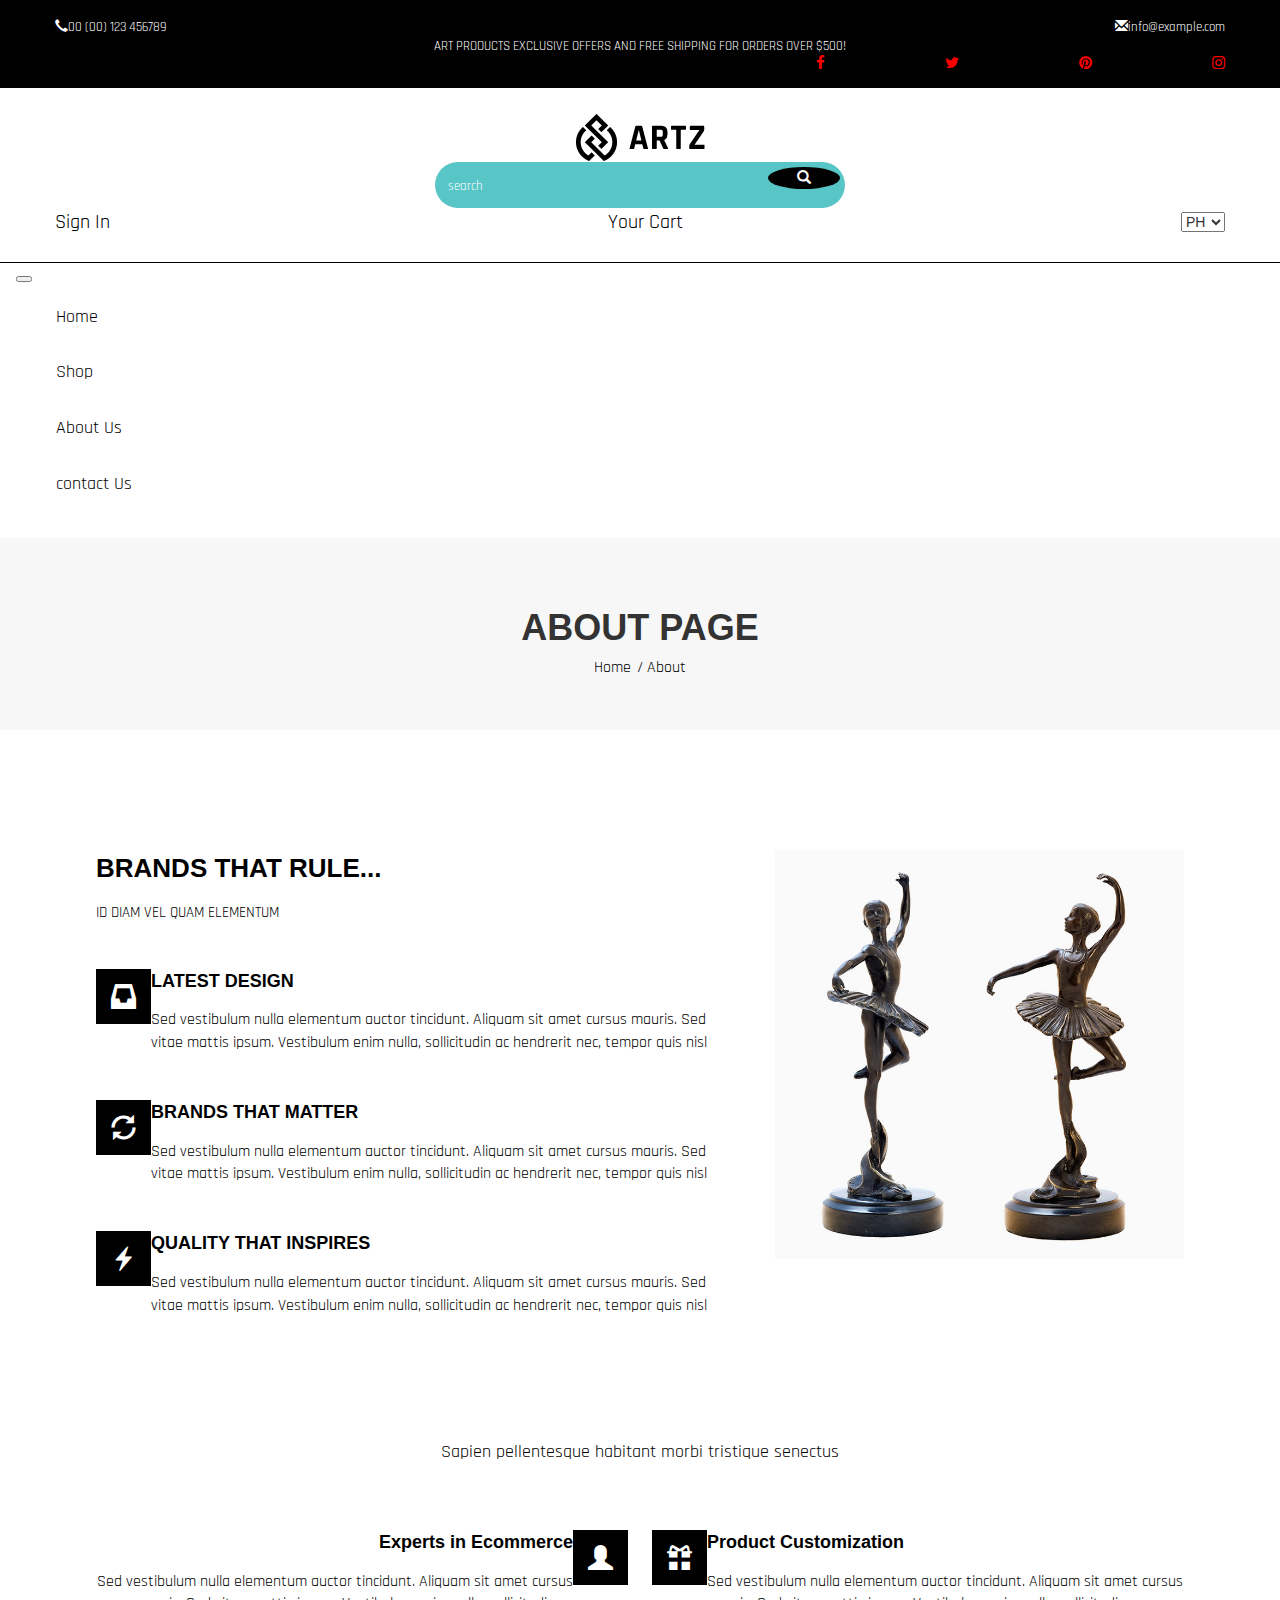
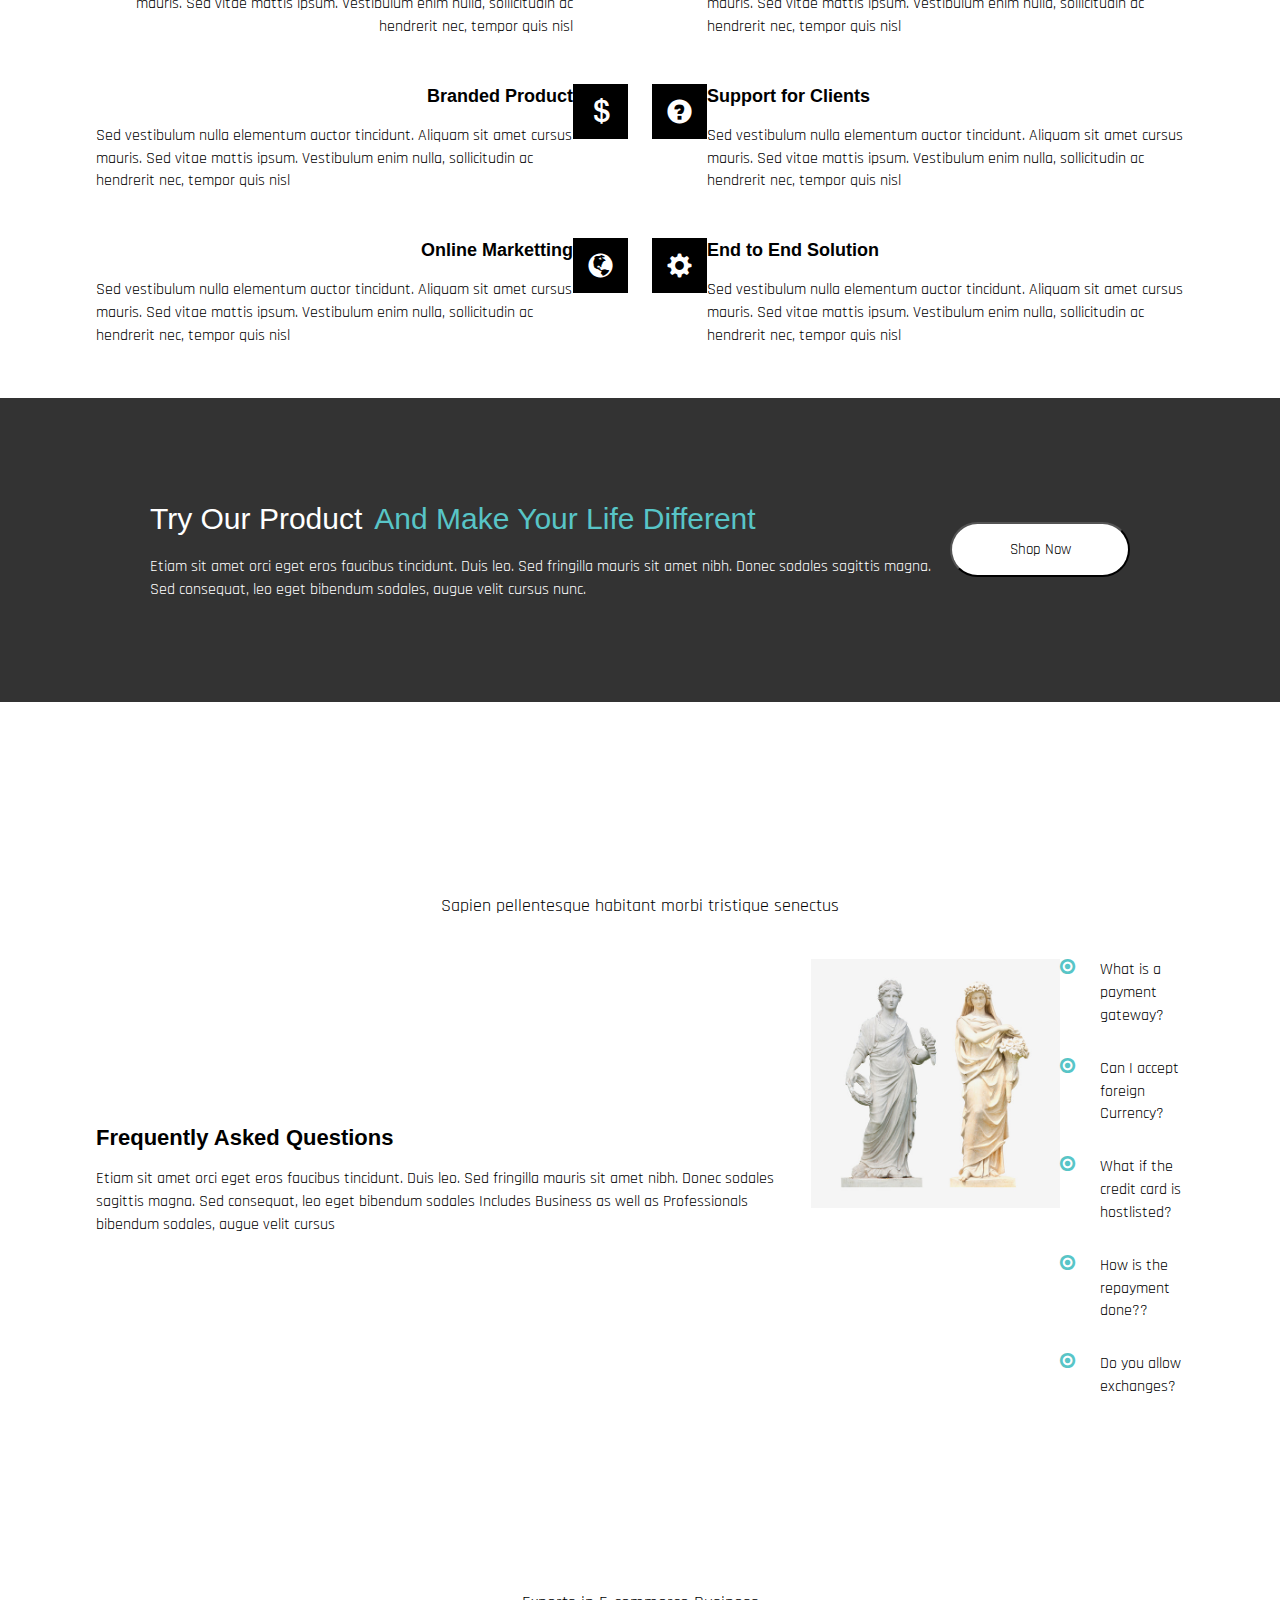
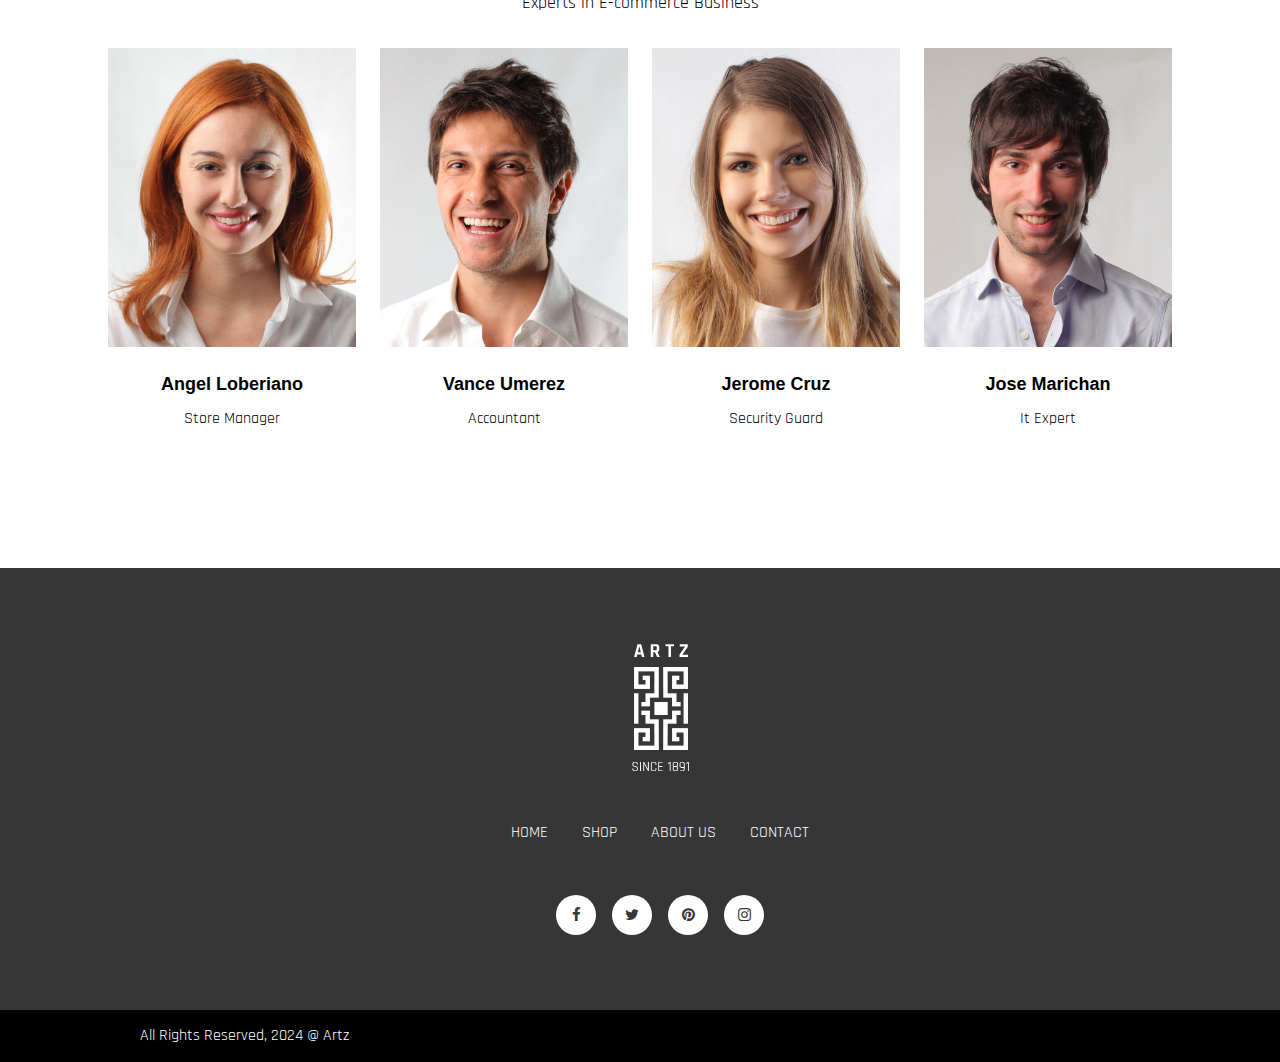
<file: about.html>
<!DOCTYPE html>
<html lang="en">
<head>
    <meta charset="UTF-8">
    <meta name="viewport" content="width=device-width, initial-scale=1.0">
    <link href="https://cdn.jsdelivr.net/npm/bootstrap@5.3.2/dist/css/bootstrap.min.css" rel="stylesheet" integrity="sha384-T3c6CoIi6uLrA9TneNEoa7RxnatzjcDSCmG1MXxSR1GAsXEV/Dwwykc2MPK8M2HN" crossorigin="anonymous">
    <script src="https://cdn.jsdelivr.net/npm/@popperjs/core@2.11.8/dist/umd/popper.min.js" integrity="sha384-I7E8VVD/ismYTF4hNIPjVp/Zjvgyol6VFvRkX/vR+Vc4jQkC+hVqc2pM8ODewa9r" crossorigin="anonymous"></script>
    <script src="https://cdn.jsdelivr.net/npm/bootstrap@5.3.2/dist/js/bootstrap.min.js" integrity="sha384-BBtl+eGJRgqQAUMxJ7pMwbEyER4l1g+O15P+16Ep7Q9Q+zqX6gSbd85u4mG4QzX+" crossorigin="anonymous"></script>
    <link rel="stylesheet" href="https://maxcdn.bootstrapcdn.com/bootstrap/3.3.7/css/bootstrap.min.css">
    <link href='https://fonts.googleapis.com/css?family=Rajdhani' rel='stylesheet'>
    <link rel="stylesheet" href="https://cdnjs.cloudflare.com/ajax/libs/font-awesome/4.7.0/css/font-awesome.min.css">
    <title>About Artz</title>
    <link rel="icon" type="image/x-icon" href="assets/logotab.png">

</head>
<body>
<!--header-->

<div class="wholeHeader">
    <link rel="stylesheet" href="headerStyles.css">
    <div id = "upperHeader">
        <div class="container">
            <div class="row">


                <div class="col-3 text-center" style = "display: flex; justify-content: space-between; ">
                    <p class="contact"><span class="glyphicon glyphicon-earphone"></span>00 (00) 123 456789</p>
                    <p class="contact"><span class="glyphicon glyphicon-envelope"></span>info@example.com</p>
                </div>

                <div class="col-6 text-center" style = "display: flex; justify-content: center; ">
                    <p>ART PRODUCTS EXCLUSIVE OFFERS AND FREE SHIPPING FOR ORDERS OVER $500!</p>
                </div>

                <div class="col-3 text-center" style = "display: flex; justify-content: space-between;">
                    <div style = "display: flex; margin-left:auto; width: 35%; justify-content: space-between">
                    <a href="#" class="fa fa-facebook"></a>     
                    <a href="#" class="fa fa-twitter"></a>  
                    <a href="#" class="fa fa-pinterest"></a>
                    <a href="#" class="fa fa-instagram"></a>   
                    </div>             
                </div>
                
            </div>
        </div>
    </div>

    <div id = "middleHeader">
        <div class="container">
            <div class="row">

                <div class="col-2" style = "display: flex; justify-content: center;">
                    <img src="assets/logo1.png" alt="">
                </div>

                <div class="col-7" style = "display: flex; justify-content: center; align-items:center;">
                    <div class = "search">
                        <input type="text" placeholder="search">
                        <button id = "searchButton"><span class = "glyphicon glyphicon-search"></span></button>
                    </div>
                </div>

               
                <div class="col-3" style = "display: flex; justify-content: space-between; align-items:center">
                    <a href="#" class="midLinks">Sign In</a>
                    <a href="#" class="midLinks">Your Cart</a> 
                    <select id = "selectNation">
                        <option value="">PH</option>
                        <option value="">US</option>
                        <option value="">AU</option>
                        <option value="">TW</option>
                        <option value="">NZ</option>
                    </select>
                </div>
            </div>
        </div>
        
    </div>




        <nav class="navbar navbar-expand-lg" style = "width: 100%; background-color: #ffffff;">
            <div class="container-fluid">
                <button class="navbar-toggler" type="button" data-bs-toggle="collapse" data-bs-target="#navbarNav" aria-controls="navbarNav" aria-expanded="false" aria-label="Toggle navigation">
                    <span class="navbar-toggler-icon"></span>
                </button>
                <div class="collapse navbar-collapse justify-content-center" id="navbarNav">
                    <ul class="nav justify-content-center">
                        <li class="nav-item bg-transparent">
                          <a class="nav-link" href="home.html" style = "color: black; font-size: 18px;">Home</a>
                        </li>
                        <li class="nav-item">
                          <a class="nav-link" href="shop.html" style = "color: black; font-size: 18px;">Shop</a>
                        </li>
                        <li class="nav-item">
                          <a class="nav-link" href="about.html" style = "color: black; font-size: 18px;">About Us</a>
                        </li>
                        <li class="nav-item">
                            <a class="nav-link" href="contact.html" style = "color: black; font-size: 18px;">contact Us</a>
                        </li>
                      </ul>
                </div>
            </div>
        </nav>


    </div>   

    

<style>
     #upperHeader a{
    transition: .5s ease;
  }

  #upperHeader a:hover{
    color: #58c5c7;
    text-decoration: none;
  }
</style>


	<!--fixed button-->

	<button class="fixed-button" id = "scrollButton"><span class = "glyphicon glyphicon-arrow-up"></span></button>

<script>
function scrollToTop() {
    window.scrollTo({
        top: 0,
        behavior: 'smooth'
    });
}

window.addEventListener('scroll', function() {
    var scrollButton = document.getElementById('scrollButton');
    var scrollPercentage = (document.documentElement.scrollTop + window.innerHeight) / document.documentElement.scrollHeight * 100;

    if (scrollPercentage >= 20) {
        scrollButton.classList.add('show');
    } else {
        scrollButton.classList.remove('show');
    }
});

document.getElementById('scrollButton').addEventListener('click', scrollToTop);
</script>

<style>
    
    #scrollButton {
  opacity: 0; 
  transition: opacity 0.3s ease; 
  position: fixed;
  bottom: 20px;
  right: 20px;
  cursor: pointer;
  z-index: 999;
  width: 50px;
  height: 50px;
  color: black;
  background-color: white;
  border-radius: 50%;
  transition: .5s ease;
  justify-content: center;
  align-items: center;
  display: flex;
}

#scrollButton .glyphicon {
  font-size: 24px; 
}

#scrollButton.show {
  opacity: 1; 
}

#scrollButton:hover {
    color: white;
    background-color: #57c5c7;
    border: solid #57c5c7 1px;
}

</style>


<!--END-->


<div class="aboutHeader">
    <h1>ABOUT PAGE</h1>
    <p><a href = "home.php">Home </a> / About</p>
</div>


<section id = "BRANDS">
    <div class="brandOuter">
        <div class="col-6" id = "brandDesc">
            <p class = "text1">BRANDS THAT RULE...</p>
            <p class = "text2">ID DIAM VEL QUAM ELEMENTUM</p>


            <div class="brandDescItem">
                <div class="col-2 icon">
                <p><span class = "glyphicon glyphicon-inbox"></span></p>
                </div>

                <div class="col-10 desc">
                    <p class = "text-a">LATEST DESIGN</p>
                    <p class = text-b>Sed vestibulum nulla elementum auctor tincidunt. Aliquam sit amet cursus mauris. Sed vitae mattis ipsum. Vestibulum enim nulla, sollicitudin ac hendrerit nec, tempor quis nisl</p>
                </div>
            </div>

            <div class="brandDescItem">
                <div class="col-2 icon">
                <p><span class = "glyphicon glyphicon-refresh"></span></p>
                </div>

                <div class="col-10 desc">
                    <p class = "text-a">BRANDS THAT MATTER</p>
                    <p class = text-b>Sed vestibulum nulla elementum auctor tincidunt. Aliquam sit amet cursus mauris. Sed vitae mattis ipsum. Vestibulum enim nulla, sollicitudin ac hendrerit nec, tempor quis nisl</p>
                </div>
            </div>

            <div class="brandDescItem">
                <div class="col-2 icon">
                <p><span class = "glyphicon glyphicon-flash"></span></p>
                </div>

                <div class="col-10 desc">
                    <p class = "text-a">QUALITY THAT INSPIRES</p>
                    <p class = text-b>Sed vestibulum nulla elementum auctor tincidunt. Aliquam sit amet cursus mauris. Sed vitae mattis ipsum. Vestibulum enim nulla, sollicitudin ac hendrerit nec, tempor quis nisl</p>
                </div>
            </div>



        </div>

        <div class="col-6" id = "brandImg">
            <img src="assets/disAbout1.jpg" alt="">
        </div>
    </div>


</section>

<section id = "SERVICES">
    <p class = "headServices" style = "display: inline-block;
    background-repeat: no-repeat;
    -webkit-text-fill-color: transparent;
    background: -o-linear-gradient(transparent, transparent);
    -webkit-background-clip: text;
    background-image: -webkit-linear-gradient(transparent, transparent), url(//your-handi-mart.myshopify.com/cdn/shop/files/iconbox-bg_small.gif?v=1613185066);
    background-position: left;
    background-size: 125%;">WHAT WE ARE DOING</p>
    <p class = "descServices">Sapien pellentesque habitant morbi tristique senectus</p>

    <div class = "mainServices">
        <div class="col-6 leftSide">
        <div class="brandDescItem">
                <div class="col-10 desc" style = "justify-content: left;">
                    <p class = "text-a" style = "justify-content: right;">Experts in Ecommerce</p>
                    <p class = "text-b" style = "text-align: right;">Sed vestibulum nulla elementum auctor tincidunt. Aliquam sit amet cursus mauris. Sed vitae mattis ipsum. Vestibulum enim nulla, sollicitudin ac hendrerit nec, tempor quis nisl</p>
                </div>
                <div class="col-2 icon" style = "justify-content: right; padding-right: 12px">
                    <p><span class = "glyphicon glyphicon-user"></span></p>
                </div>
            </div>

            <div class="brandDescItem">
                <div class="col-10 desc">
                    <p class = "text-a" style = "justify-content: right;">Branded Product</p>
                    <p class = text-b>Sed vestibulum nulla elementum auctor tincidunt. Aliquam sit amet cursus mauris. Sed vitae mattis ipsum. Vestibulum enim nulla, sollicitudin ac hendrerit nec, tempor quis nisl</p>
                </div>
                <div class="col-2 icon"  style = "justify-content: right; padding-right: 12px">
                    <p><span class = "glyphicon glyphicon-usd"></span></p>
                </div>
            </div>

            <div class="brandDescItem">
                <div class="col-10 desc">
                    <p class = "text-a" style = "justify-content: right;">Online Marketting</p>
                    <p class = text-b>Sed vestibulum nulla elementum auctor tincidunt. Aliquam sit amet cursus mauris. Sed vitae mattis ipsum. Vestibulum enim nulla, sollicitudin ac hendrerit nec, tempor quis nisl</p>
                </div>
                <div class="col-2 icon"  style = "justify-content: right; padding-right: 12px">
                    <p><span class = "glyphicon glyphicon-globe"></span></p>
                </div>
            </div>
        </div>

        <div class="col-6 leftSide">

            <div class="brandDescItem">
                <div class="col-2 icon"  style = "padding-left: 12px">
                    <p><span class = "glyphicon glyphicon-gift"></span></p>
                </div>

                <div class="col-10 desc">
                    <p class = "text-a">Product Customization</p>
                    <p class = text-b>Sed vestibulum nulla elementum auctor tincidunt. Aliquam sit amet cursus mauris. Sed vitae mattis ipsum. Vestibulum enim nulla, sollicitudin ac hendrerit nec, tempor quis nisl</p>
                </div>
            </div>

            <div class="brandDescItem">
                <div class="col-2 icon" style = "padding-left: 12px">
                    <p><span class = "glyphicon glyphicon-question-sign"></span></p>
                </div>

                <div class="col-10 desc">
                    <p class = "text-a">Support for Clients</p>
                    <p class = text-b>Sed vestibulum nulla elementum auctor tincidunt. Aliquam sit amet cursus mauris. Sed vitae mattis ipsum. Vestibulum enim nulla, sollicitudin ac hendrerit nec, tempor quis nisl</p>
                </div>
            </div>

            <div class="brandDescItem">
                <div class="col-2 icon" style = "padding-left: 12px">
                <p><span class = "glyphicon glyphicon-cog"></span></p>
                </div>

                <div class="col-10 desc">
                    <p class = "text-a">End to End Solution</p>
                    <p class = text-b>Sed vestibulum nulla elementum auctor tincidunt. Aliquam sit amet cursus mauris. Sed vitae mattis ipsum. Vestibulum enim nulla, sollicitudin ac hendrerit nec, tempor quis nisl</p>
                </div>
            </div>




        </div>
    </div>
</section>

<section id = "ADVERT">
    <div class = "col-8 advertTexts">
        <p class = "text1">Try Our Product<span class = "change"> And Make Your Life Different</span></p>
        <p class = "text2">Etiam sit amet orci eget eros faucibus tincidunt. Duis leo. Sed fringilla mauris sit amet nibh. Donec sodales sagittis magna. Sed consequat, leo eget bibendum sodales, augue velit cursus nunc.</p>
    </div>
    <div class = "col-4 text-center advertButton">
        <button>Shop Now</button>
    </div>
</section>


<section id = "AUTOMATED">
    <p class = "headServices" style = "display: inline-block;
    background-repeat: no-repeat;
    -webkit-text-fill-color: transparent;
    background: -o-linear-gradient(transparent, transparent);
    -webkit-background-clip: text;
    background-image: -webkit-linear-gradient(transparent, transparent), url(//your-handi-mart.myshopify.com/cdn/shop/files/iconbox-bg_small.gif?v=1613185066);
    background-position: left;
    background-size: 125%;">MACHINE PACKING AUTOMATED</p>
    <p class = "descServices">Sapien pellentesque habitant morbi tristique senectus</p>

    <div class = "mainAutomated">
        <div class="col-4 faq">
            <p class = "text1">Frequently Asked Questions</p>
            <p class = "text2">Etiam sit amet orci eget eros faucibus tincidunt. Duis leo. Sed fringilla mauris sit amet nibh. Donec sodales sagittis magna. Sed consequat, leo eget bibendum sodales Includes Business as well as Professionals bibendum sodales, augue velit cursus</p>
        </div>

        <div class="col-4 imageDiv">
            <img src="assets/disABout2.jpg" alt="">
        </div>


        <div class="col-4 faqs">
            <p class = "faqQ"><span class = "glyphicon glyphicon-record"></span>What is a payment gateway?</p>
            <p class = "faqQ"><span class = "glyphicon glyphicon-record"></span>Can I accept foreign Currency?</p>
            <p class = "faqQ"><span class = "glyphicon glyphicon-record"></span>What if the credit card is hostlisted?</p>
            <p class = "faqQ"><span class = "glyphicon glyphicon-record"></span>How is the repayment done??</p>
            <p class = "faqQ" style = "margin-bottom: 0px;"><span class = "glyphicon glyphicon-record"></span>Do you allow exchanges?</p>
        </div>



    </div>
</section>

<section id = "TEAM">
<p class = "headServices" style = "display: inline-block;
    background-repeat: no-repeat;
    -webkit-text-fill-color: transparent;
    background: -o-linear-gradient(transparent, transparent);
    -webkit-background-clip: text;
    background-image: -webkit-linear-gradient(transparent, transparent), url(//your-handi-mart.myshopify.com/cdn/shop/files/iconbox-bg_small.gif?v=1613185066);
    background-position: left;
    background-size: 125%;">MEET OUR PROFESSIONALS</p>
    <p class = "descServices">Experts in E-commerce Business</p>
    <div class = "teamMain">

        <div class="col-3 teamMate">
            <div class = "tryIt" style = "height: auto; position: relative;">
               
                <img src="assets/em1.jpg" alt="" >
            </div>
                
            <p class="name">Angel Loberiano</p>
            <p class="position">Store Manager</p>
            <div class = "carDivHover">
                <a href="#" class="fa fa-facebook"></a>     
                <a href="#" class="fa fa-twitter"></a>  
                <a href="#" class="fa fa-pinterest"></a>
                <a href="#" class="fa fa-instagram"></a>  
			</div>
        </div>

        <div class="col-3 teamMate">
            <div class = "tryIt" style = "height: auto; position: relative;">
                
                <img src="assets/em2.jpg" alt="" >
            </div>
                
            <p class="name">Vance Umerez</p>
            <p class="position">Accountant</p>
            <div class = "carDivHover">
                <a href="#" class="fa fa-facebook"></a>     
                <a href="#" class="fa fa-twitter"></a>  
                <a href="#" class="fa fa-pinterest"></a>
                <a href="#" class="fa fa-instagram"></a>  
			</div>
        </div>

        <div class="col-3 teamMate">
            <div class = "tryIt" style = "height: auto; position: relative;">
                
                <img src="assets/em3.jpg" alt="" >
            </div>
                
            <p class="name">Jerome Cruz</p>
            <p class="position">Security Guard</p>
            <div class = "carDivHover">
                <a href="#" class="fa fa-facebook"></a>     
                <a href="#" class="fa fa-twitter"></a>  
                <a href="#" class="fa fa-pinterest"></a>
                <a href="#" class="fa fa-instagram"></a>  
			</div>
        </div>

        <div class="col-3 teamMate">
            <div class = "tryIt" style = "height: auto; position: relative;">
                <img src="assets/em4.jpg" alt="" >
            </div>
                
            <p class="name">Jose Marichan</p>
            <p class="position">It Expert</p>
            <div class = "carDivHover">
                <a href="#" class="fa fa-facebook"></a>     
                <a href="#" class="fa fa-twitter"></a>  
                <a href="#" class="fa fa-pinterest"></a>
                <a href="#" class="fa fa-instagram"></a>  
			</div>
        </div>
        
    </div>
</section>

            <!--FOOTER-->

<div class="footer1">
    <div class="container">
        <row>
            <div class="col-12 text-center">
                <img src="assets/footerlogo.png" alt="">
            </div>
            <div class="col-12 text-center">
                <div class="footlinks">
                    <a class = "myFootLinks1" href="home.html">HOME</a>
                    <a class = "myFootLinks1" href="shop.html">SHOP</a>
                    <a class = "myFootLinks1" href="about.html">ABOUT US</a>
                    <a class = "myFootLinks1" href="contact.html">CONTACT</a>
                </div>

                <div class="footIcons">
                <a href="#" class="fa fa-facebook myFootLinks"></a>     
                <a  href="#" class="fa fa-twitter myFootLinks"></a>  
                <a  href="#" class="fa fa-pinterest myFootLinks"></a>
                <a  href="#" class="fa fa-instagram myFootLinks"></a> 
                </div>
            </div>
        </row>
    </div>
</div>
<div class="footer2">
    <p>All Rights Reserved, 2024 @ Artz</p>
</div>


<style>
    .footer1{
    background-color: rgb(54, 54, 54);
    padding: 75px;
}

.footlinks{
    margin-top: 50px;
    width: 100%
}

.footlinks .myFootLinks1{
    margin-left: 15px;
    margin-right: 15px;
    text-decoration: none;
    color: white;
    font-family: 'Rajdhani';
    font-size: 16px;
    transition: .5s ease;
}

.footlinks .myFootLinks1:hover{
    color: #58c5c7;
}


.footIcons{
    margin-top: 50px;
    display: flex;
  
    justify-content: center;
}

.footIcons .myFootLinks{
    background-color: white;
    padding: 12px;
    justify-content: center;
   align-items:center;
    width: 40px;
    height: 40px; 
    text-decoration: none;
    color: rgb(54, 54, 54);
    border-radius: 50%;
    margin-left: 8px;
    margin-right: 8px;
    text-align:center; 
    transition: .5s ease;
}

.footIcons .myFootLinks:hover{
    background-color: #58c5c7;
    color:white
}

.footer2{
    background-color: black;
    padding: 15px;
}

.footer2 p{
    color:white;
    font-family: 'Rajdhani';
    margin-left: 10%;
    font-size: 16px;
}
</style>


<!--end--->
    
</body>
</html>

<style>
    .aboutHeader{
        display: flex;
        flex-direction: column;
        justify-content: center;
        align-items: center;
        padding: 50px;
        background-color: #f7f7f7;
        margin-bottom: 12rem;
    }

    .aboutHeader h1{
        font-family: sans-serif;
        font-weight: bold;
        font-size: 36px;
    }

    .aboutHeader p{
        color: black;
        font-size: 16px;
        font-family: 'Rajdhani';
    }

    .aboutHeader a{
        text-decoration: none;
        color: black;
        margin-right: 6px;
    }
</style>

<style id = "forBrand">
    #BRANDS{
        display: flex;
        justify-content:center;
        align-items: center;
    }

    #BRANDS .brandOuter{
        width: 85%;
        display: flex;
    }

    #BRANDS #brandImg img{
        width: 100%;
    }

    #BRANDS #brandDesc{
        margin-right: 40px;
    }

    #BRANDS #brandDesc .brandDescItem{
        display: flex;
        margin-top: 45px;
    }

    #BRANDS #brandDesc .brandDescItem .icon{
        display: flex;
                                                               
                    
    }

    #BRANDS #brandDesc .brandDescItem .desc{
    }

    #BRANDS #brandDesc .brandDescItem .desc .text-a{
        color: black;
        font-family: sans-serif;
        font-size: 18px;
        margin-bottom: 15px;
        font-weight: bold;
    }

    #BRANDS #brandDesc .brandDescItem .desc .text-b{
        color: black; 
        font-size: 16px;
        font-family: 'Rajdhani'
    }

    #BRANDS #brandDesc .brandDescItem .icon p{
        background-color: black;
        color: white;
        font-size: 2.5rem;
        padding: 15px;
        height: fit-content; 
        transition: .3s ease;
        text-align: center;
    }

    #BRANDS #brandDesc .brandDescItem:hover .icon p{
        background-color: #58c5c7;
    }

    #BRANDS #brandDesc .text1{
        color: black;
        font-size: 2.6rem;
        font-family: sans-serif;
        font-weight: bold;
        margin-bottom: 15px;
    }

    #BRANDS #brandDesc .text2{
        color: black;
        font-size: 1.5rem;
    }
</style>

<style id = "forServices">
    #SERVICES{
        display: flex;
        flex-direction: column;
        justify-content: center;
        align-items: center;
        padding-top: 50px;
        padding-bottom: 50px;
    }

    .headServices{
        color: black;
        font-family: sans-serif;
        font-size: 36px;
        font-weight: bold;
    }

    .descServices{
        color: black;
        font-family: 'Rajdhani';
        font-size: 18px;
        margin: 20px;
    }

    #SERVICES .mainServices{
        width: 85%;
        display: flex;
    }

    #SERVICES .brandDescItem{
        display: flex;
        margin-top: 45px;
    }

    #SERVICES .brandDescItem .icon{
        display: flex;
                    
    }

    #SERVICES .brandDescItem .desc{
    }

    #SERVICES .brandDescItem .desc .text-a{
        color: black;
        font-family: sans-serif;
        font-size: 18px;
        margin-bottom: 15px;
        font-weight: bold;
    }

    #SERVICES .brandDescItem .desc .text-b{
        color: black; 
        font-size: 16px;
        font-family: 'Rajdhani'
    }

    #SERVICES .brandDescItem .icon p{
        background-color: black;
        color: white;
        font-size: 2.5rem;
        padding: 15px;
        height: fit-content; 
        transition: .3s ease;
        text-align: center;
    }

    #SERVICES .brandDescItem:hover .icon p{
        background-color: #58c5c7;
    }

    #SERVICES .text1{
        color: black;
        font-size: 2.6rem;
        font-family: sans-serif;
        font-weight: bold;
        margin-bottom: 15px;
    }

    #SERVICES .text2{
        color: black;
        font-size: 1.5rem;
    }
</style>

<style id = "forAdvert">
    #ADVERT{
        display: flex;
        background-color: rgb(51,51,51);
        padding: 10rem 15rem;
    }

    #ADVERT .advertTexts .text1{
        color: white;
        font-size: 3rem;
        font-family: sans-serif;
    }

    #ADVERT .advertTexts .text2{
        color: white;
        font-size: 16px;
        font-family: 'Rajdhani';
        margin-top: 16px;
    }

    .change{
        color: #58c5c7;
        margin-left: 12px;
    }

    #ADVERT .advertButton{
        display: flex;
        justify-content: center;
        align-items: center;
    }

    #ADVERT .advertButton button{
        width: 18rem;
        font-family: 'Rajdhani';
        background-color: white;
        border-radius: 50px;
        padding: 15px;
        font-size: 15px;                    
        transition: .3s ease;
        color:  black;
    }

    #ADVERT .advertButton button:hover{
        color: white;
        background-color: #58c5c7;
    }

</style>

<style id = "forAutomated">
    #AUTOMATED{
        display: flex;
        flex-direction: column;
        justify-content: center;
        align-items: center;
        padding-top: 12rem;
        padding-bottom: 12rem;
    }

    #AUTOMATED .mainAutomated{
        margin-top: 20px;
        width: 85%;
        display: flex;
    }

    #AUTOMATED  img{
        width: 100%;
    }

    #AUTOMATED .faq{
        display: flex;
        flex-direction: column;
        justify-content: center;
        align-items: left;
    }

    #AUTOMATED .mainAutomated .faq .text1{
        color: black;
        font-size: 22px;
        font-family: sans-serif;
        font-weight: bold;
    }

    #AUTOMATED .mainAutomated .faq .text2{
        color: black;
        font-size: 16px;
        font-family: 'Rajdhani';
        margin-top: 15px;
    }

    #AUTOMATED span{
        color: #58c5c7;
        font-weight: bolder;
        font-size: 15px;
        margin-right: 25px;
        
    }

    #AUTOMATED .faqQ{
        color: black;
        font-size: 16px;
        font-family: 'Rajdhani';
        margin-bottom: 30px;
    }

    #AUTOMATED .faqs{
        display: flex;
        flex-direction: column;
        justify-content: center;
        align-items: center;
    }
</style>

<style id = "forTeam">
    #TEAM{
        display: flex;
        flex-direction: column;
        justify-content: center;
        align-items: center;
        padding-bottom: 12rem;
    }

    #TEAM .teamMain{
    
        width: 85%;
        display: flex;
    }

    #TEAM .teamMate{
        display: flex;
        flex-direction: column;
        justify-content: center;
        align-items: center;
        position: relative;
        padding: 12px;


    }

    #TEAM .teamMate img{
        width: 100%;
        margin-bottom: 20px;
    }

    #TEAM .teamMate .name{
        color: black;
        font-size: 18px;
        font-weight: bolder;
        margin: 5px;
        font-family: sans-serif
    }

    #TEAM .teamMate .position{
        color: black;
        font-size: 16px;
        font-family: 'Rajdhani';
        margin: 5px;
    }

    .carDivHover {
  transition: .5s ease;
  opacity: 0;
  position: absolute;
  top: 50%;
  left: 50%;
  transform: translate(-50%, -50%);
  -ms-transform: translate(-50%, -50%);
  text-align: center;
  padding-top: 60%;
  width: 100%;
  display: flex;
  justify-content: center;
  overflow: hidden;
  z-index:3;
}


.carDivHover a{
	border: none;
	background-color: black;
	color: white;
	transition: .5s ease;
    margin: 5px;
    width: 40px;
    height: 40px;
    justify-content: center;
    align-items: center;
}

.carDivHover a:hover{
	background-color: #58c5c7;
    text-decoration: none;
}

.teamMate:hover .carDivHover {
  opacity: 1;
  padding-top: 50%;
}

.teamMate:hover img{

}

/* Shutter In Horizontal */
.hvr-shutter-in-horizontal {
  display: inline-block;
  vertical-align: middle;
  -webkit-transform: perspective(1px) translateZ(0);
  transform: perspective(1px) translateZ(0);
  box-shadow: 0 0 1px rgba(0, 0, 0, 0);
  position: relative;
  background: #2098D1;
  -webkit-transition-property: color;
  transition-property: color;
  -webkit-transition-duration: 0.3s;
  transition-duration: 0.3s;
  width: 100%;
  height: 100%;
  z-index: 2;
}

.hvr-shutter-in-horizontal:before {
  content: "";
  position: absolute;
  z-index: -1;
  top: 0;
  bottom: 0;
  left: 0;
  right: 0;
  background: #e1e1e1;
  -webkit-transform: scaleX(1);
  transform: scaleX(1);
  -webkit-transform-origin: 50%;
  transform-origin: 50%;
  -webkit-transition-property: transform;
  transition-property: transform;
  -webkit-transition-duration: 0.3s;
  transition-duration: 0.3s;
  -webkit-transition-timing-function: ease-out;
  transition-timing-function: ease-out;
}
.hvr-shutter-in-horizontal:hover, .hvr-shutter-in-horizontal:focus, .hvr-shutter-in-horizontal:active {
  color: white;
}
.hvr-shutter-in-horizontal:hover:before, .hvr-shutter-in-horizontal:focus:before, .hvr-shutter-in-horizontal:active:before {
  -webkit-transform: scaleX(0);
  transform: scaleX(0);
}

</style>
</file>
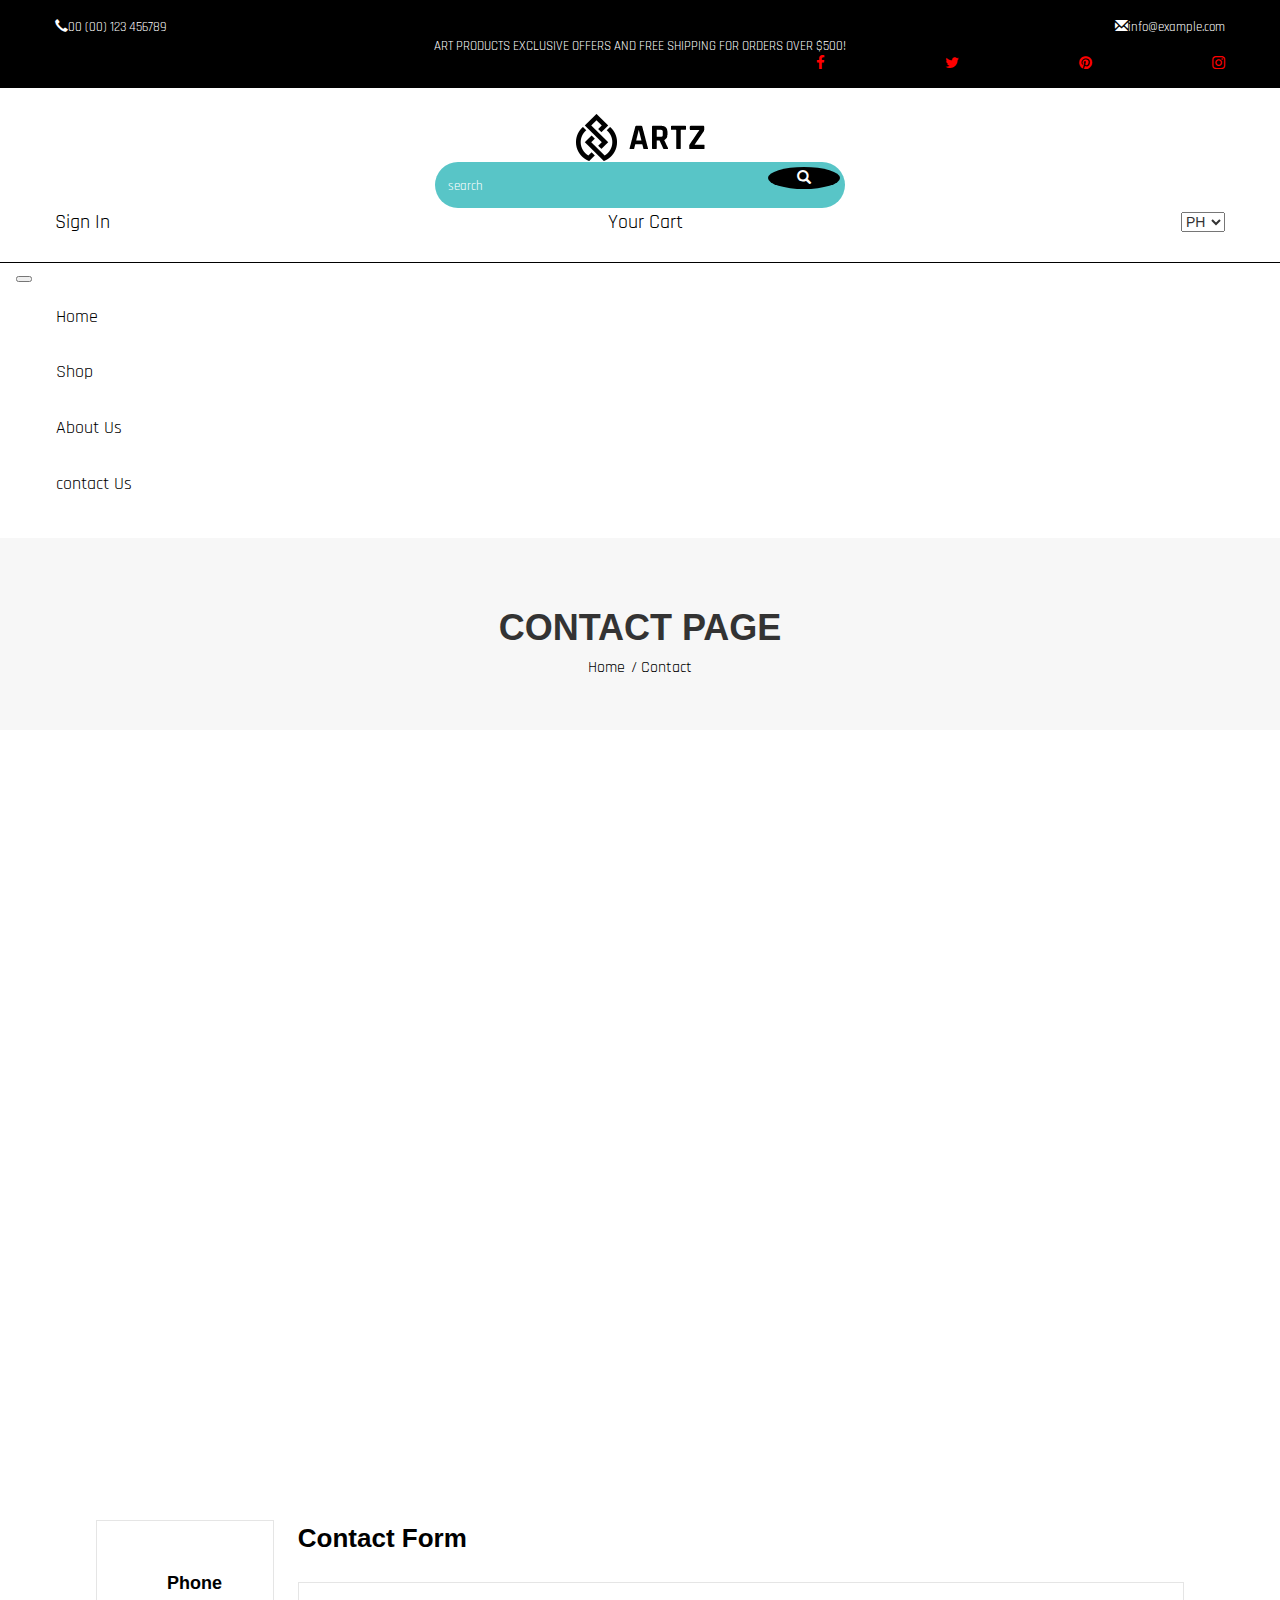
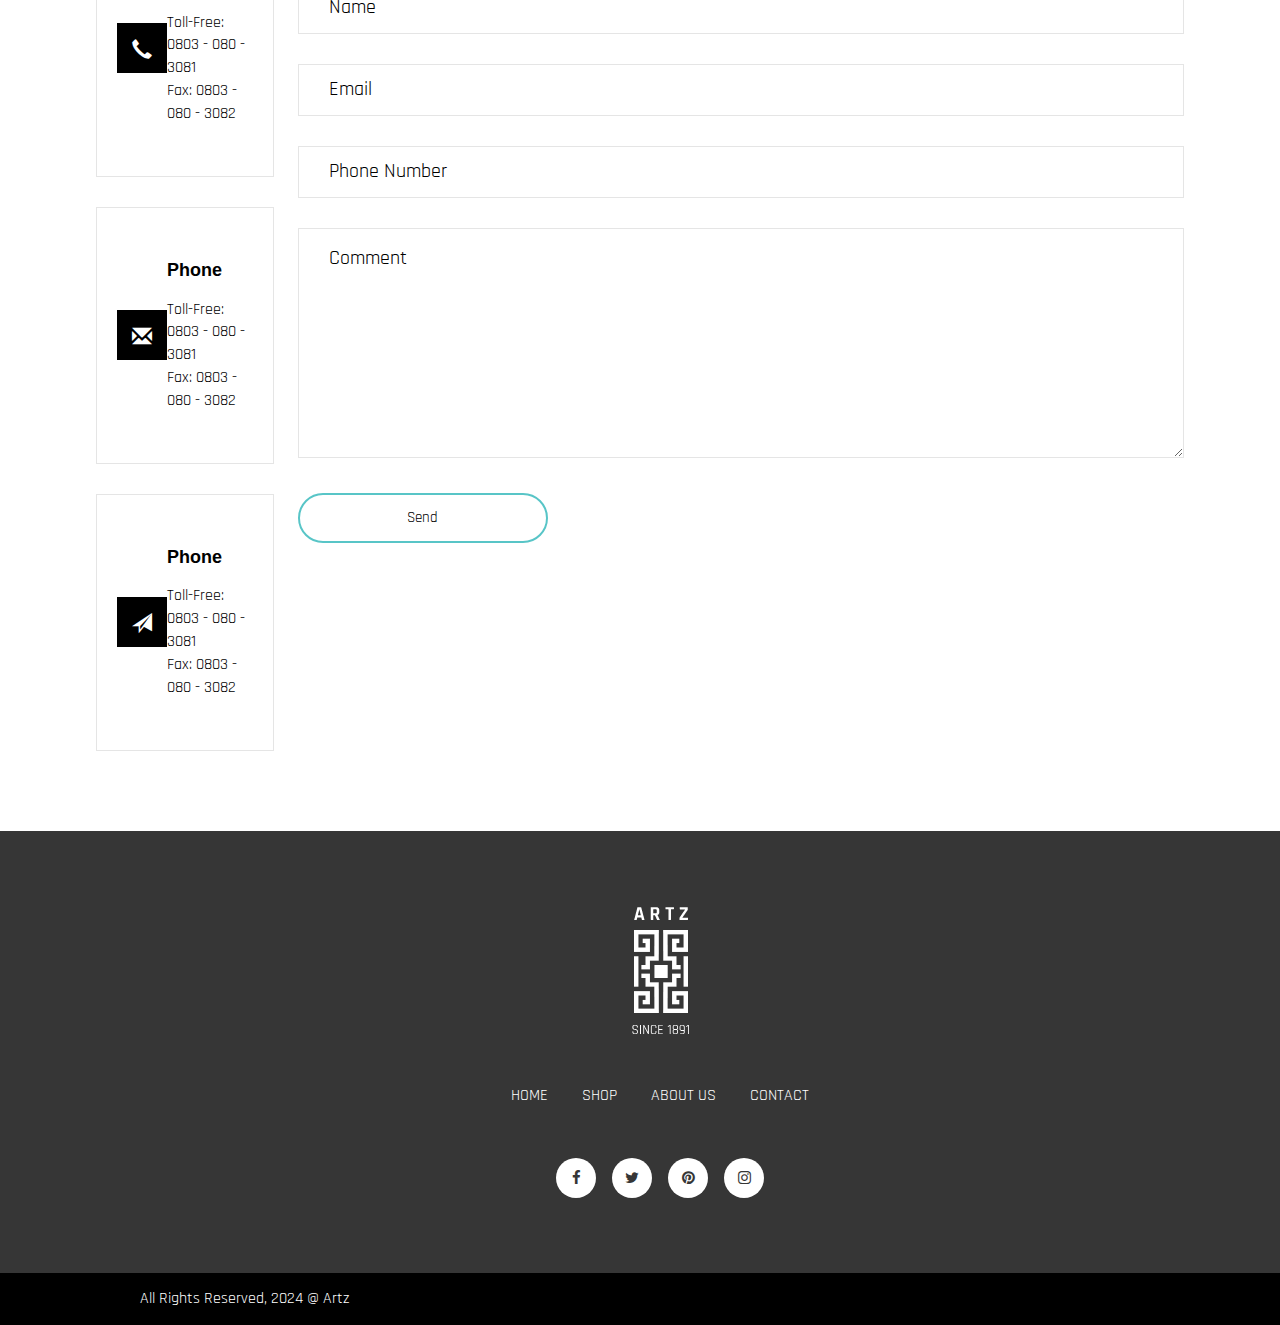
<file: contact.html>
<!DOCTYPE html>
<html lang="en">
<head>
    <meta charset="UTF-8">
    <meta name="viewport" content="width=device-width, initial-scale=1.0">
    <link href="https://cdn.jsdelivr.net/npm/bootstrap@5.3.2/dist/css/bootstrap.min.css" rel="stylesheet" integrity="sha384-T3c6CoIi6uLrA9TneNEoa7RxnatzjcDSCmG1MXxSR1GAsXEV/Dwwykc2MPK8M2HN" crossorigin="anonymous">
    <script src="https://cdn.jsdelivr.net/npm/@popperjs/core@2.11.8/dist/umd/popper.min.js" integrity="sha384-I7E8VVD/ismYTF4hNIPjVp/Zjvgyol6VFvRkX/vR+Vc4jQkC+hVqc2pM8ODewa9r" crossorigin="anonymous"></script>
    <script src="https://cdn.jsdelivr.net/npm/bootstrap@5.3.2/dist/js/bootstrap.min.js" integrity="sha384-BBtl+eGJRgqQAUMxJ7pMwbEyER4l1g+O15P+16Ep7Q9Q+zqX6gSbd85u4mG4QzX+" crossorigin="anonymous"></script>
    <link rel="stylesheet" href="https://maxcdn.bootstrapcdn.com/bootstrap/3.3.7/css/bootstrap.min.css">
    <link href='https://fonts.googleapis.com/css?family=Rajdhani' rel='stylesheet'>
    <link rel="stylesheet" href="https://cdnjs.cloudflare.com/ajax/libs/font-awesome/4.7.0/css/font-awesome.min.css">
    <title>Contact Artz</title>
    <link rel="icon" type="image/x-icon" href="assets/logotab.png">

</head>
<body>
<!--header-->

<div class="wholeHeader">
    <link rel="stylesheet" href="headerStyles.css">
    <div id = "upperHeader">
        <div class="container">
            <div class="row">


                <div class="col-3 text-center" style = "display: flex; justify-content: space-between; ">
                    <p class="contact"><span class="glyphicon glyphicon-earphone"></span>00 (00) 123 456789</p>
                    <p class="contact"><span class="glyphicon glyphicon-envelope"></span>info@example.com</p>
                </div>

                <div class="col-6 text-center" style = "display: flex; justify-content: center; ">
                    <p>ART PRODUCTS EXCLUSIVE OFFERS AND FREE SHIPPING FOR ORDERS OVER $500!</p>
                </div>

                <div class="col-3 text-center" style = "display: flex; justify-content: space-between;">
                    <div style = "display: flex; margin-left:auto; width: 35%; justify-content: space-between">
                    <a href="#" class="fa fa-facebook"></a>     
                    <a href="#" class="fa fa-twitter"></a>  
                    <a href="#" class="fa fa-pinterest"></a>
                    <a href="#" class="fa fa-instagram"></a>   
                    </div>             
                </div>
                
            </div>
        </div>
    </div>

    <div id = "middleHeader">
        <div class="container">
            <div class="row">

                <div class="col-2" style = "display: flex; justify-content: center;">
                    <img src="assets/logo1.png" alt="">
                </div>

                <div class="col-7" style = "display: flex; justify-content: center; align-items:center;">
                    <div class = "search">
                        <input type="text" placeholder="search">
                        <button id = "searchButton"><span class = "glyphicon glyphicon-search"></span></button>
                    </div>
                </div>

               
                <div class="col-3" style = "display: flex; justify-content: space-between; align-items:center">
                    <a href="#" class="midLinks">Sign In</a>
                    <a href="#" class="midLinks">Your Cart</a> 
                    <select id = "selectNation">
                        <option value="">PH</option>
                        <option value="">US</option>
                        <option value="">AU</option>
                        <option value="">TW</option>
                        <option value="">NZ</option>
                    </select>
                </div>
            </div>
        </div>
        
    </div>




        <nav class="navbar navbar-expand-lg" style = "width: 100%; background-color: #ffffff;">
            <div class="container-fluid">
                <button class="navbar-toggler" type="button" data-bs-toggle="collapse" data-bs-target="#navbarNav" aria-controls="navbarNav" aria-expanded="false" aria-label="Toggle navigation">
                    <span class="navbar-toggler-icon"></span>
                </button>
                <div class="collapse navbar-collapse justify-content-center" id="navbarNav">
                    <ul class="nav justify-content-center">
                        <li class="nav-item bg-transparent">
                          <a class="nav-link" href="home.html" style = "color: black; font-size: 18px;">Home</a>
                        </li>
                        <li class="nav-item">
                          <a class="nav-link" href="shop.html" style = "color: black; font-size: 18px;">Shop</a>
                        </li>
                        <li class="nav-item">
                          <a class="nav-link" href="about.html" style = "color: black; font-size: 18px;">About Us</a>
                        </li>
                        <li class="nav-item">
                            <a class="nav-link" href="contact.html" style = "color: black; font-size: 18px;">contact Us</a>
                        </li>
                      </ul>
                </div>
            </div>
        </nav>


    </div>   

    

<style>
     #upperHeader a{
    transition: .5s ease;
  }

  #upperHeader a:hover{
    color: #58c5c7;
    text-decoration: none;
  }
</style>


	<!--fixed button-->

	<button class="fixed-button" id = "scrollButton"><span class = "glyphicon glyphicon-arrow-up"></span></button>

<script>
function scrollToTop() {
    window.scrollTo({
        top: 0,
        behavior: 'smooth'
    });
}

window.addEventListener('scroll', function() {
    var scrollButton = document.getElementById('scrollButton');
    var scrollPercentage = (document.documentElement.scrollTop + window.innerHeight) / document.documentElement.scrollHeight * 100;

    if (scrollPercentage >= 20) {
        scrollButton.classList.add('show');
    } else {
        scrollButton.classList.remove('show');
    }
});

document.getElementById('scrollButton').addEventListener('click', scrollToTop);
</script>

<style>
    
    #scrollButton {
  opacity: 0; 
  transition: opacity 0.3s ease; 
  position: fixed;
  bottom: 20px;
  right: 20px;
  cursor: pointer;
  z-index: 999;
  width: 50px;
  height: 50px;
  color: black;
  background-color: white;
  border-radius: 50%;
  transition: .5s ease;
  justify-content: center;
  align-items: center;
  display: flex;
}

#scrollButton .glyphicon {
  font-size: 24px; 
}

#scrollButton.show {
  opacity: 1; 
}

#scrollButton:hover {
    color: white;
    background-color: #57c5c7;
    border: solid #57c5c7 1px;
}

</style>


<!--END-->


    <div class="contactHeader">
        <h1>CONTACT PAGE</h1>
        <p><a href = "home.php">Home </a> / Contact</p>
    </div>


    <div class = "outerMap">
        <div class = "innerMap" style = "display: flex; justify-content: center;">
            <iframe src="https://www.google.com/maps/embed?pb=!1m18!1m12!1m3!1d15410.188223530724!2d120.93897505541992!3d15.073148900000001!2m3!1f0!2f0!3f0!3m2!1i1024!2i768!4f13.1!3m3!1m2!1s0x33970308f8801275%3A0x1d27f0cbb8b35592!2sBulacan%20Agricultural%20State%20College%2C%20Main%20Campus.!5e0!3m2!1sen!2sph!4v1712027495712!5m2!1sen!2sph" width="100%" height="600" style="border:0;" allowfullscreen="" loading="lazy" referrerpolicy="no-referrer-when-downgrade"></iframe></iframe>
        </div>
    


    <div class="formContact">
        <div class = "col-4" id = "sideForm">


            <div class="sideFormItem">
                <div class="col-3 sideFormItemIcon">
                    <p><span class = "glyphicon glyphicon-earphone"></span></p>
                </div>                                                                     

                <div class="col-9 sideFormItemTexts">
                    <p class = "text1">Phone</p>
                    <p class = "text2">Toll-Free: 0803 - 080 - 3081</p>
                    <p class = "text2">Fax: 0803 - 080 - 3082</p>
                </div>
            </div>

            <div class="sideFormItem">
                <div class="col-3 sideFormItemIcon">
                    <p><span class = "glyphicon glyphicon-envelope"></span></p>
                </div>                                                                     

                <div class="col-9 sideFormItemTexts">
                    <p class = "text1">Phone</p>
                    <p class = "text2">Toll-Free: 0803 - 080 - 3081</p>
                    <p class = "text2">Fax: 0803 - 080 - 3082</p>
                </div>
            </div>

            <div class="sideFormItem">
                <div class="col-3 sideFormItemIcon">
                    <p><span class = "glyphicon glyphicon-send"></span></p>
                </div>                                                                     

                <div class="col-9 sideFormItemTexts">
                    <p class = "text1">Phone</p>
                    <p class = "text2">Toll-Free: 0803 - 080 - 3081</p>
                    <p class = "text2">Fax: 0803 - 080 - 3082</p>
                </div>
            </div>




        </div>
        <div class="col-8" id = "mainForm">
            <p class = "mainFormHeading">Contact Form</p>

            <input type="text" class = "mainFormInput" placeholder="Name">
            <input type="text" class = "mainFormInput" placeholder="Email">
            <input type="text" class = "mainFormInput" placeholder="Phone Number">
            <textarea name="" id="" cols="30" rows="10" placeholder = "Comment"></textarea>
            <button class = "mainFormButton">Send</button>
        </div>
    </div>
    </div>


    <!--FOOTER-->

<div class="footer1">
    <div class="container">
        <row>
            <div class="col-12 text-center">
                <img src="assets/footerlogo.png" alt="">
            </div>
            <div class="col-12 text-center">
                <div class="footlinks">
                    <a class = "myFootLinks1" href="home.html">HOME</a>
                    <a class = "myFootLinks1" href="shop.html">SHOP</a>
                    <a class = "myFootLinks1" href="about.html">ABOUT US</a>
                    <a class = "myFootLinks1" href="contact.html">CONTACT</a>
                </div>

                <div class="footIcons">
                <a href="#" class="fa fa-facebook myFootLinks"></a>     
                <a  href="#" class="fa fa-twitter myFootLinks"></a>  
                <a  href="#" class="fa fa-pinterest myFootLinks"></a>
                <a  href="#" class="fa fa-instagram myFootLinks"></a> 
                </div>
            </div>
        </row>
    </div>
</div>
<div class="footer2">
    <p>All Rights Reserved, 2024 @ Artz</p>
</div>


<style>
    .footer1{
    background-color: rgb(54, 54, 54);
    padding: 75px;
}

.footlinks{
    margin-top: 50px;
    width: 100%
}

.footlinks .myFootLinks1{
    margin-left: 15px;
    margin-right: 15px;
    text-decoration: none;
    color: white;
    font-family: 'Rajdhani';
    font-size: 16px;
    transition: .5s ease;
}

.footlinks .myFootLinks1:hover{
    color: #58c5c7;
}


.footIcons{
    margin-top: 50px;
    display: flex;
  
    justify-content: center;
}

.footIcons .myFootLinks{
    background-color: white;
    padding: 12px;
    justify-content: center;
   align-items:center;
    width: 40px;
    height: 40px; 
    text-decoration: none;
    color: rgb(54, 54, 54);
    border-radius: 50%;
    margin-left: 8px;
    margin-right: 8px;
    text-align:center; 
    transition: .5s ease;
}

.footIcons .myFootLinks:hover{
    background-color: #58c5c7;
    color:white
}

.footer2{
    background-color: black;
    padding: 15px;
}

.footer2 p{
    color:white;
    font-family: 'Rajdhani';
    margin-left: 10%;
    font-size: 16px;
}
</style>


<!--end--->

</body>
</html>


<style>
    .contactHeader{
        display: flex;
        flex-direction: column;
        justify-content: center;
        align-items: center;
        padding: 50px;
        background-color: #f7f7f7;
        margin-bottom: 12rem;
    }

    .contactHeader h1{
        font-family: sans-serif;
        font-weight: bold;
        font-size: 36px;
    }

    .contactHeader p{
        color: black;
        font-size: 16px;
        font-family: 'Rajdhani';
    }

    .contactHeader a{
        text-decoration: none;
        color: black;
        margin-right: 6px;
    }

    .innerMap{
        width: 85%;
    }

    .outerMap{
        displaY: flex;
        justify-content: center;
        align-items: center;
        flex-direction: column;
        margin-bottom: 50px;

    }

    .formContact{
        display: flex;
        width: 85%;
        margin-top: 70px;
    }

    .formContact #sideForm .sideFormItem{
        border: solid #e5e5e5 0.5px;
        display: flex;
        padding: 50px 20px;
        margin-bottom: 30px;
        transition: .5s ease;
    }

    .formContact #sideForm .sideFormItem:hover{
        border: solid #58c5c7 1px;
    }

    .formContact #sideForm .sideFormItem .sideFormItemIcon{
        display: flex;
        justify-content: center;
        align-items: center;
        
    }

    .formContact #sideForm .sideFormItem .sideFormItemIcon p{
        background-color: black;
        padding: 15px;
        font-size: 20px;
    }

    .formContact #sideForm .sideFormItem .sideFormItemTexts .text1{
        color: black;
        font-size: 18px;
        font-family: sans-serif;
        margin-bottom: 15px;
        font-weight: bolder;
    }

    .formContact #sideForm .sideFormItem .sideFormItemTexts .text2{
        font-family: 'Rajdhani';
        font-size: 16px;
        color: black;
    }

    #mainForm{
        padding-lefT: 24px;
    }

    #mainForm .mainFormHeading{
        color: black;
        font-size: 26px;
        font-family: sans-serif;
        font-weight: bold;
        margin-bottom: 25px;
    }

    #mainForm .mainFormInput, #mainForm textarea{
        border: solid #e5e5e5 1px;
        padding: 15px 30px;
        margin-bottom: 30px;
        width: 100%;
        
    }

    #mainForm textarea{
        height: 23rem;
    }

    #mainForm .mainFormInput::placeholder, #mainForm textarea::placeholder {
        color: black;
        font-size: 20px;
        font-family: 'Rajdhani';
    }

    .mainFormButton{
        padding: 12px;
        width: 25rem;
        background-color: #0000;
        border: solid #58c5c7 2px;
        border-radius: 50px;
        transition: .5s ease;
        color: black;
        font-size: 15px;
        font-family: 'Rajdhani';
    }

    .mainFormButton:hover{
        background-color: #58c5c7;
        color: white;
     
    }




</style>
</file>
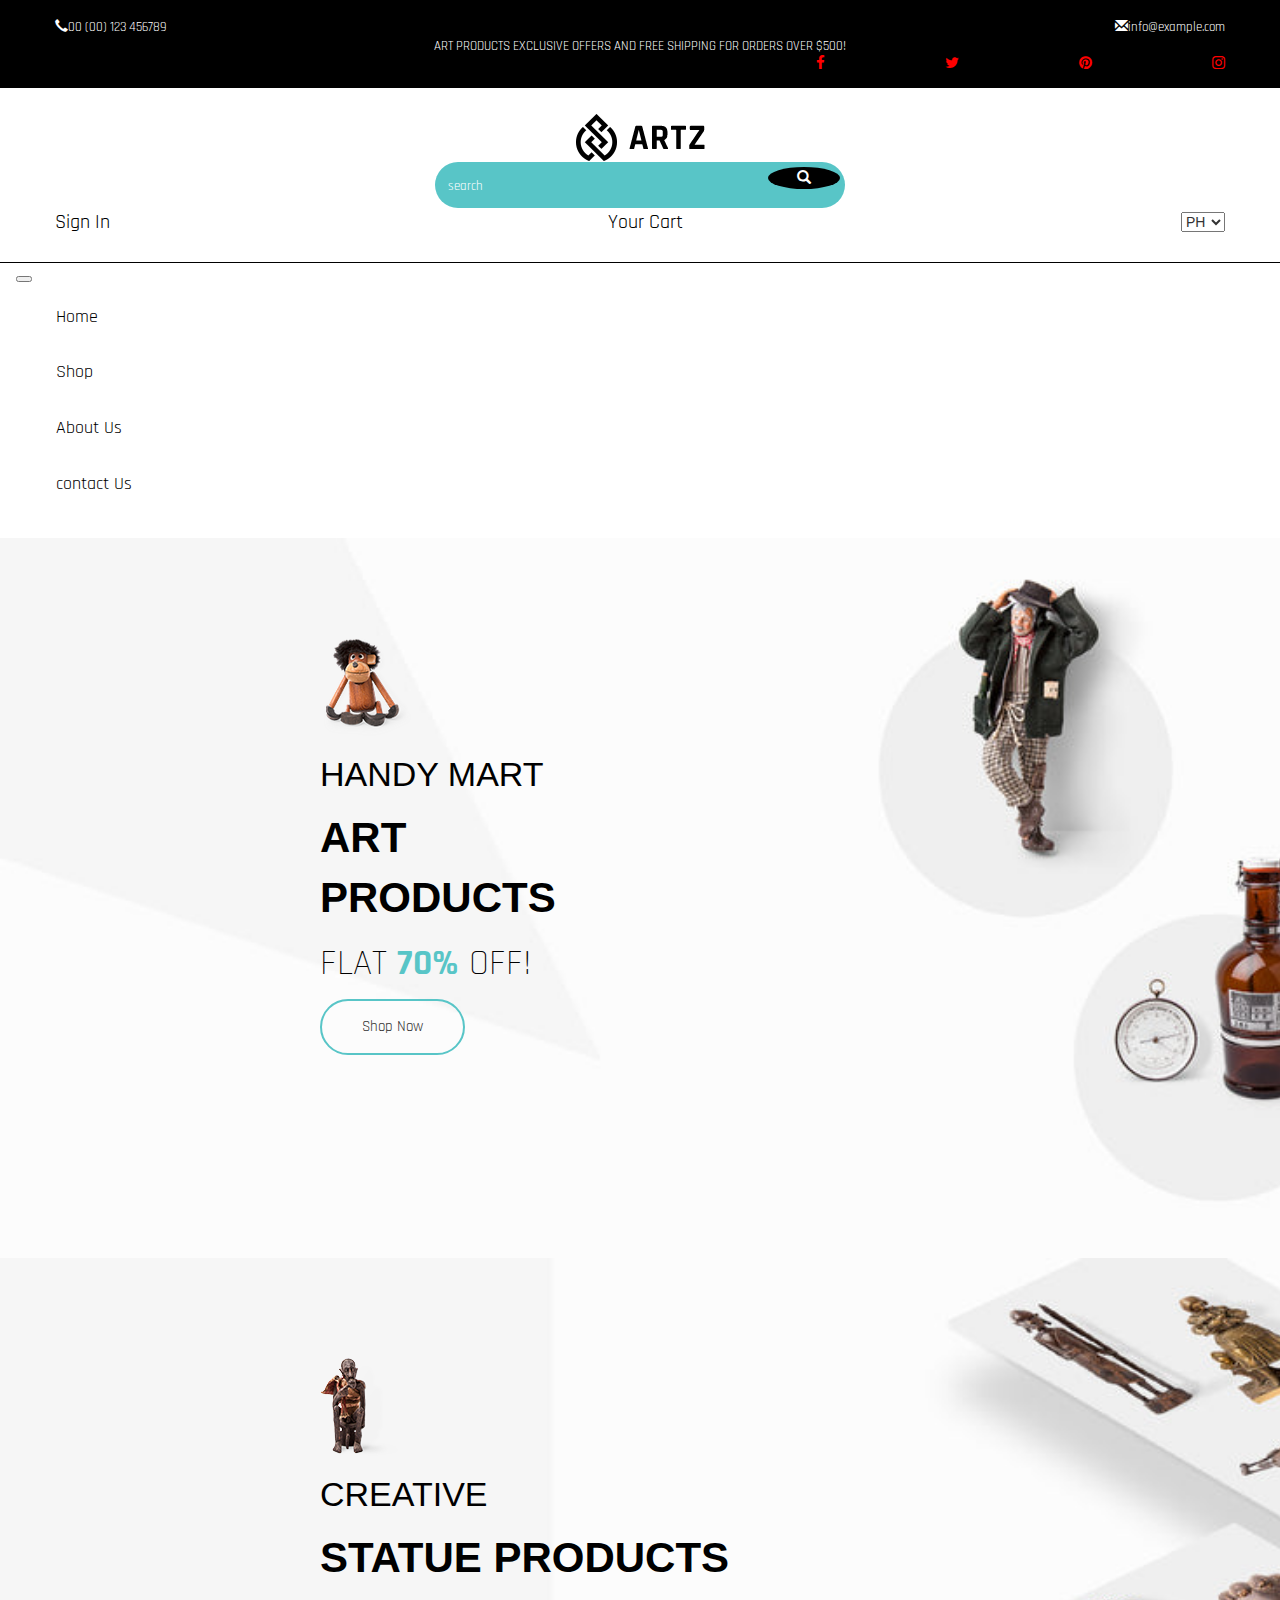
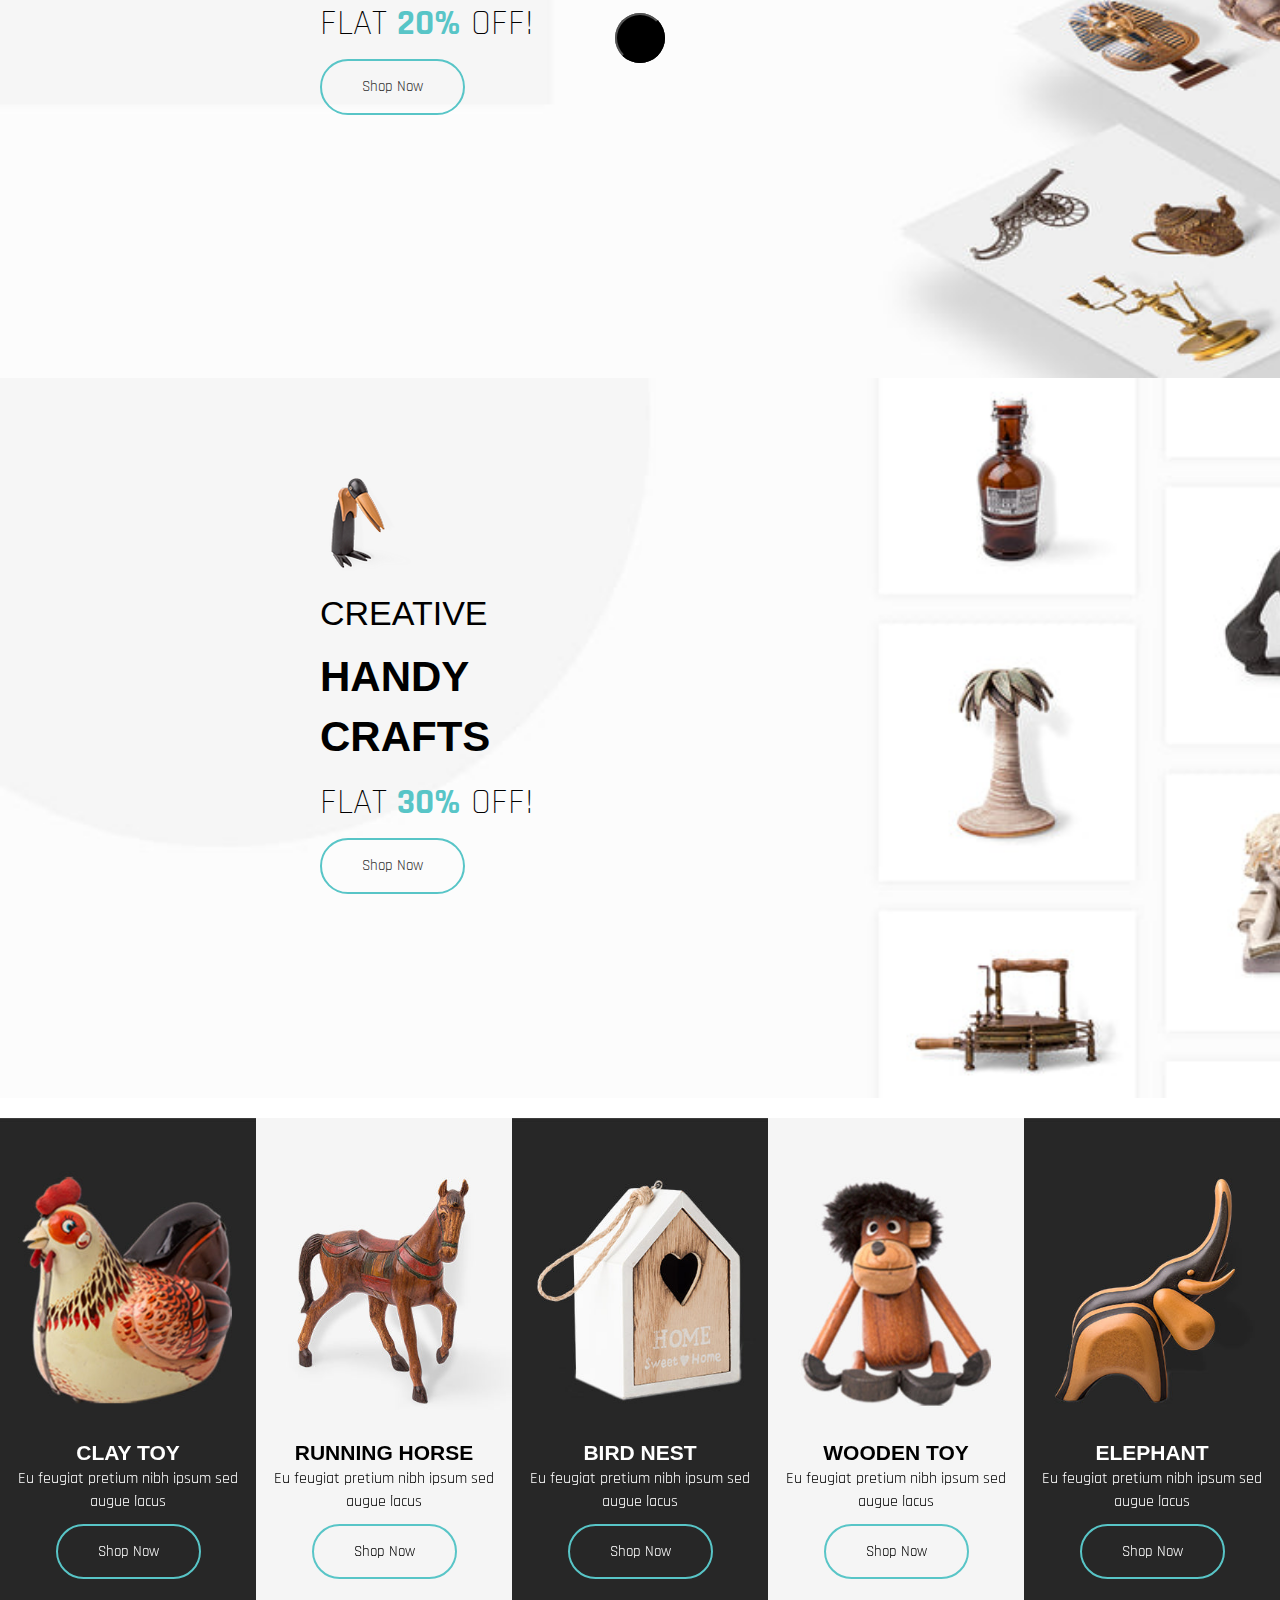
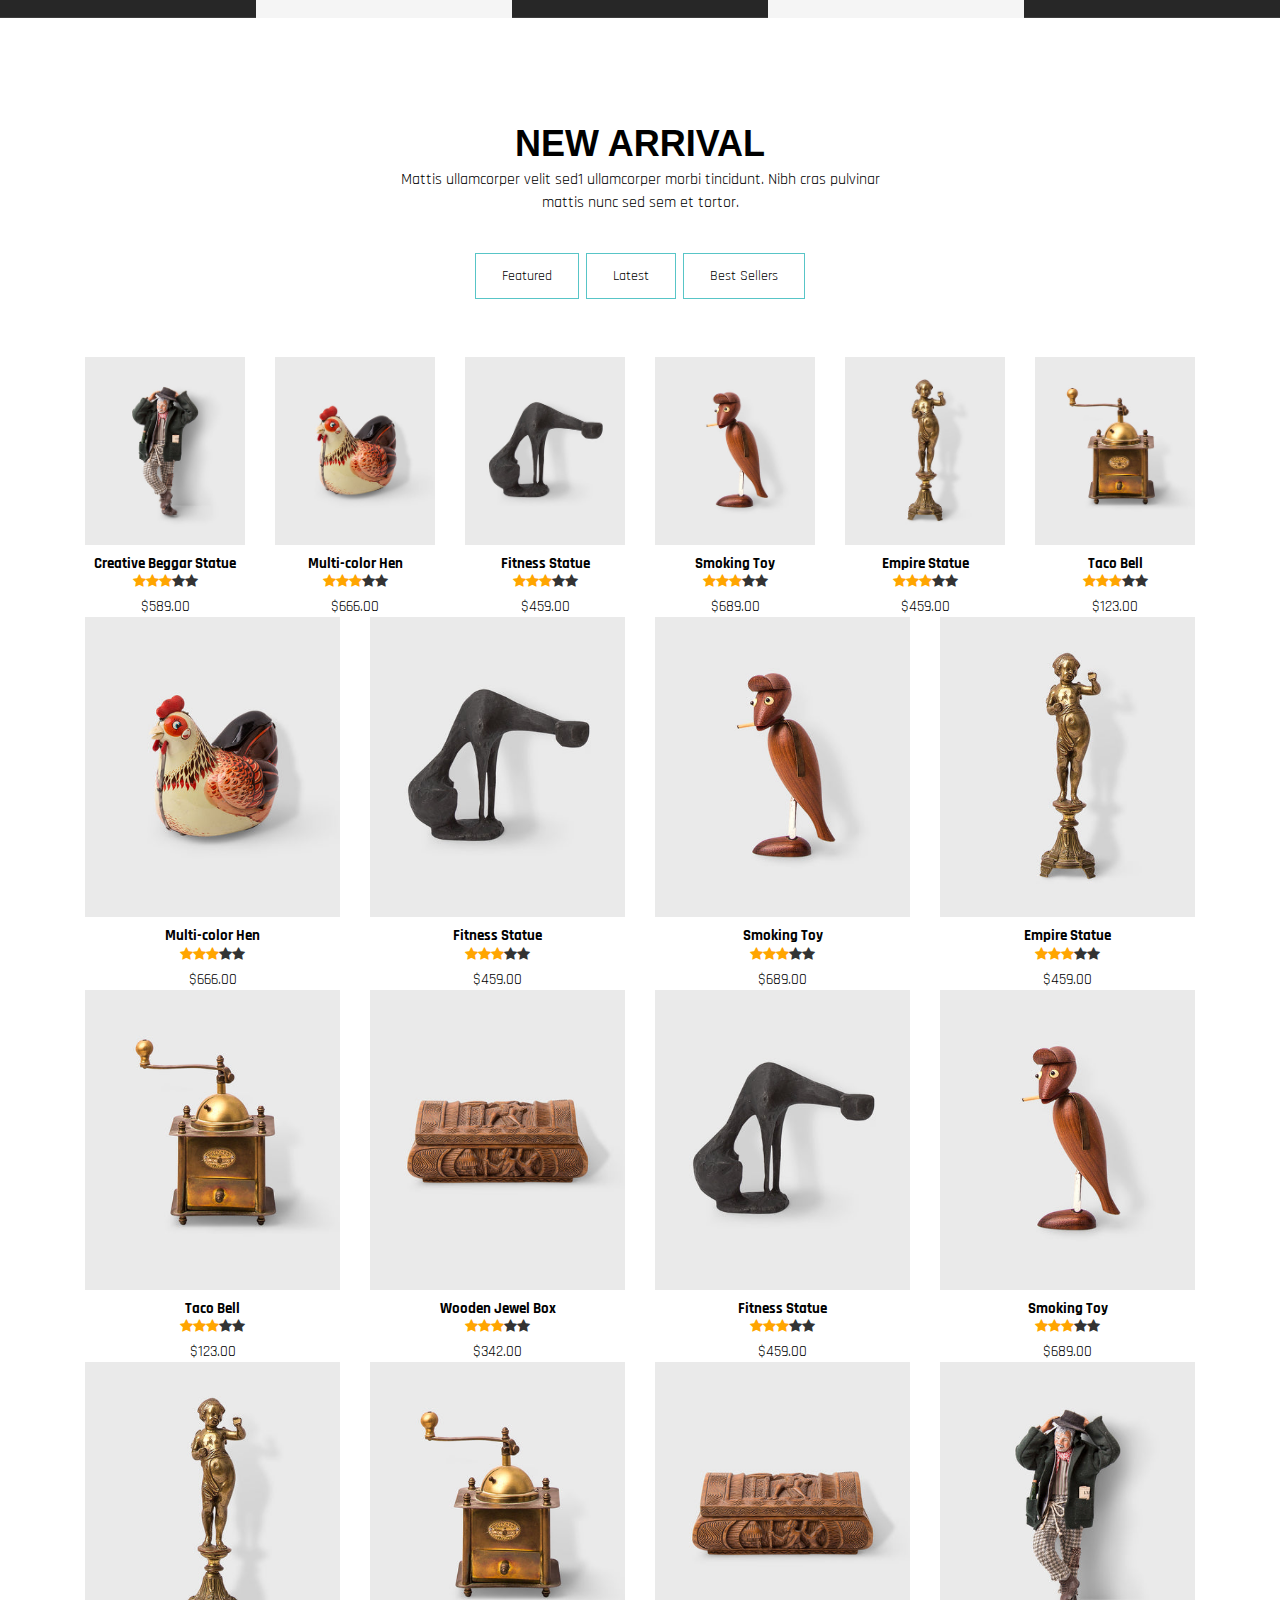
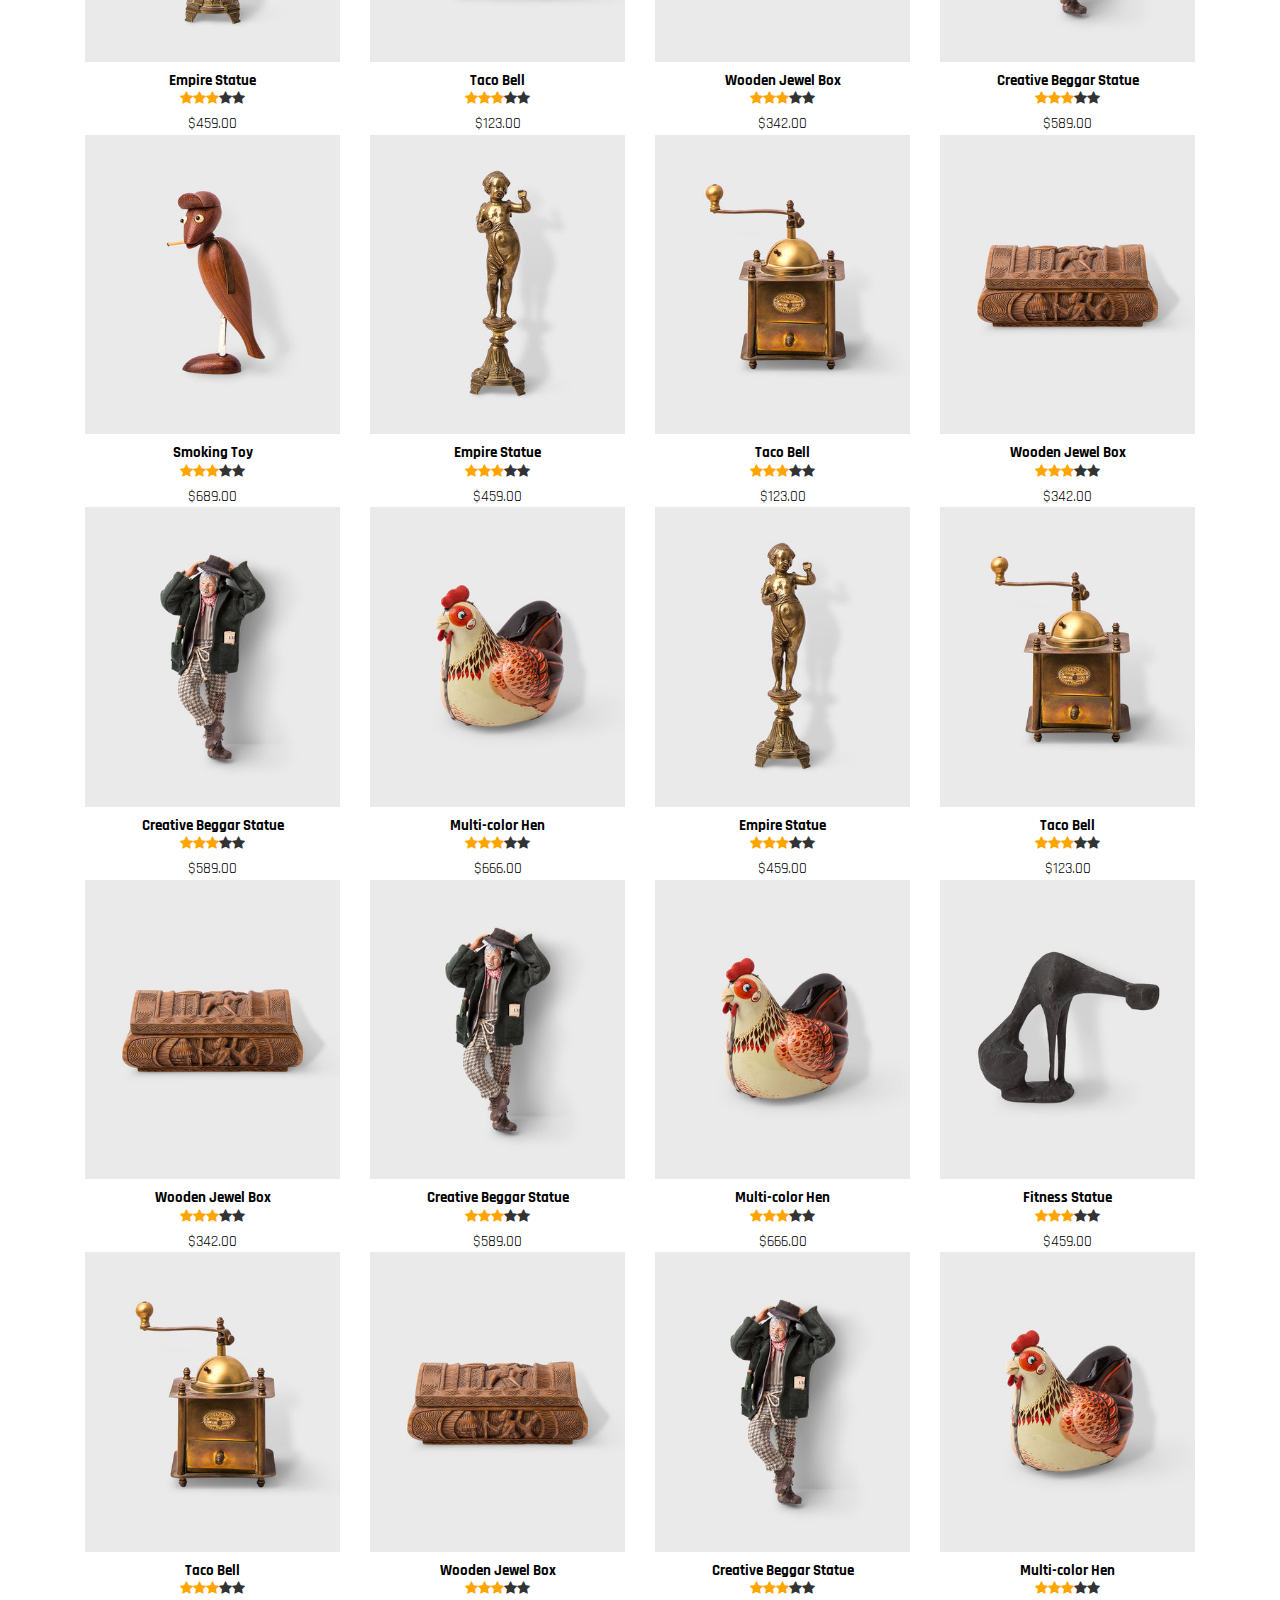
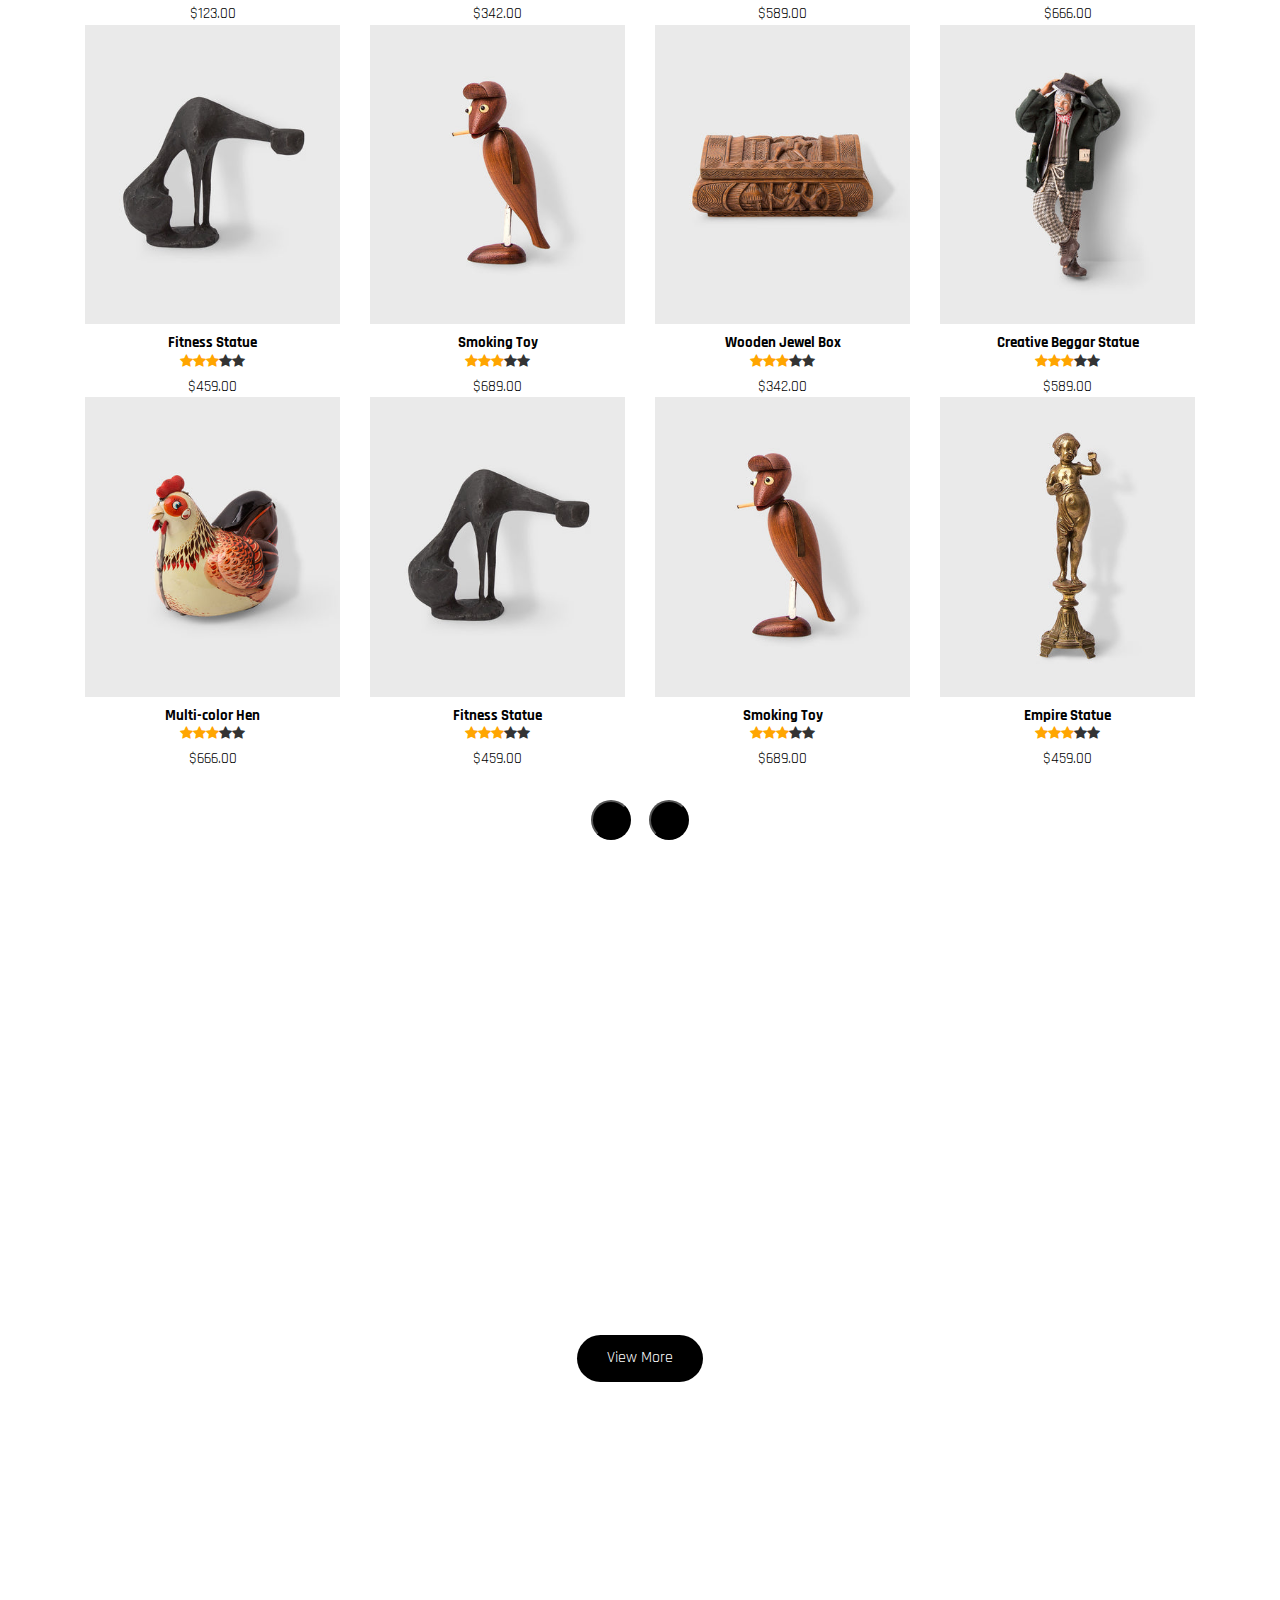
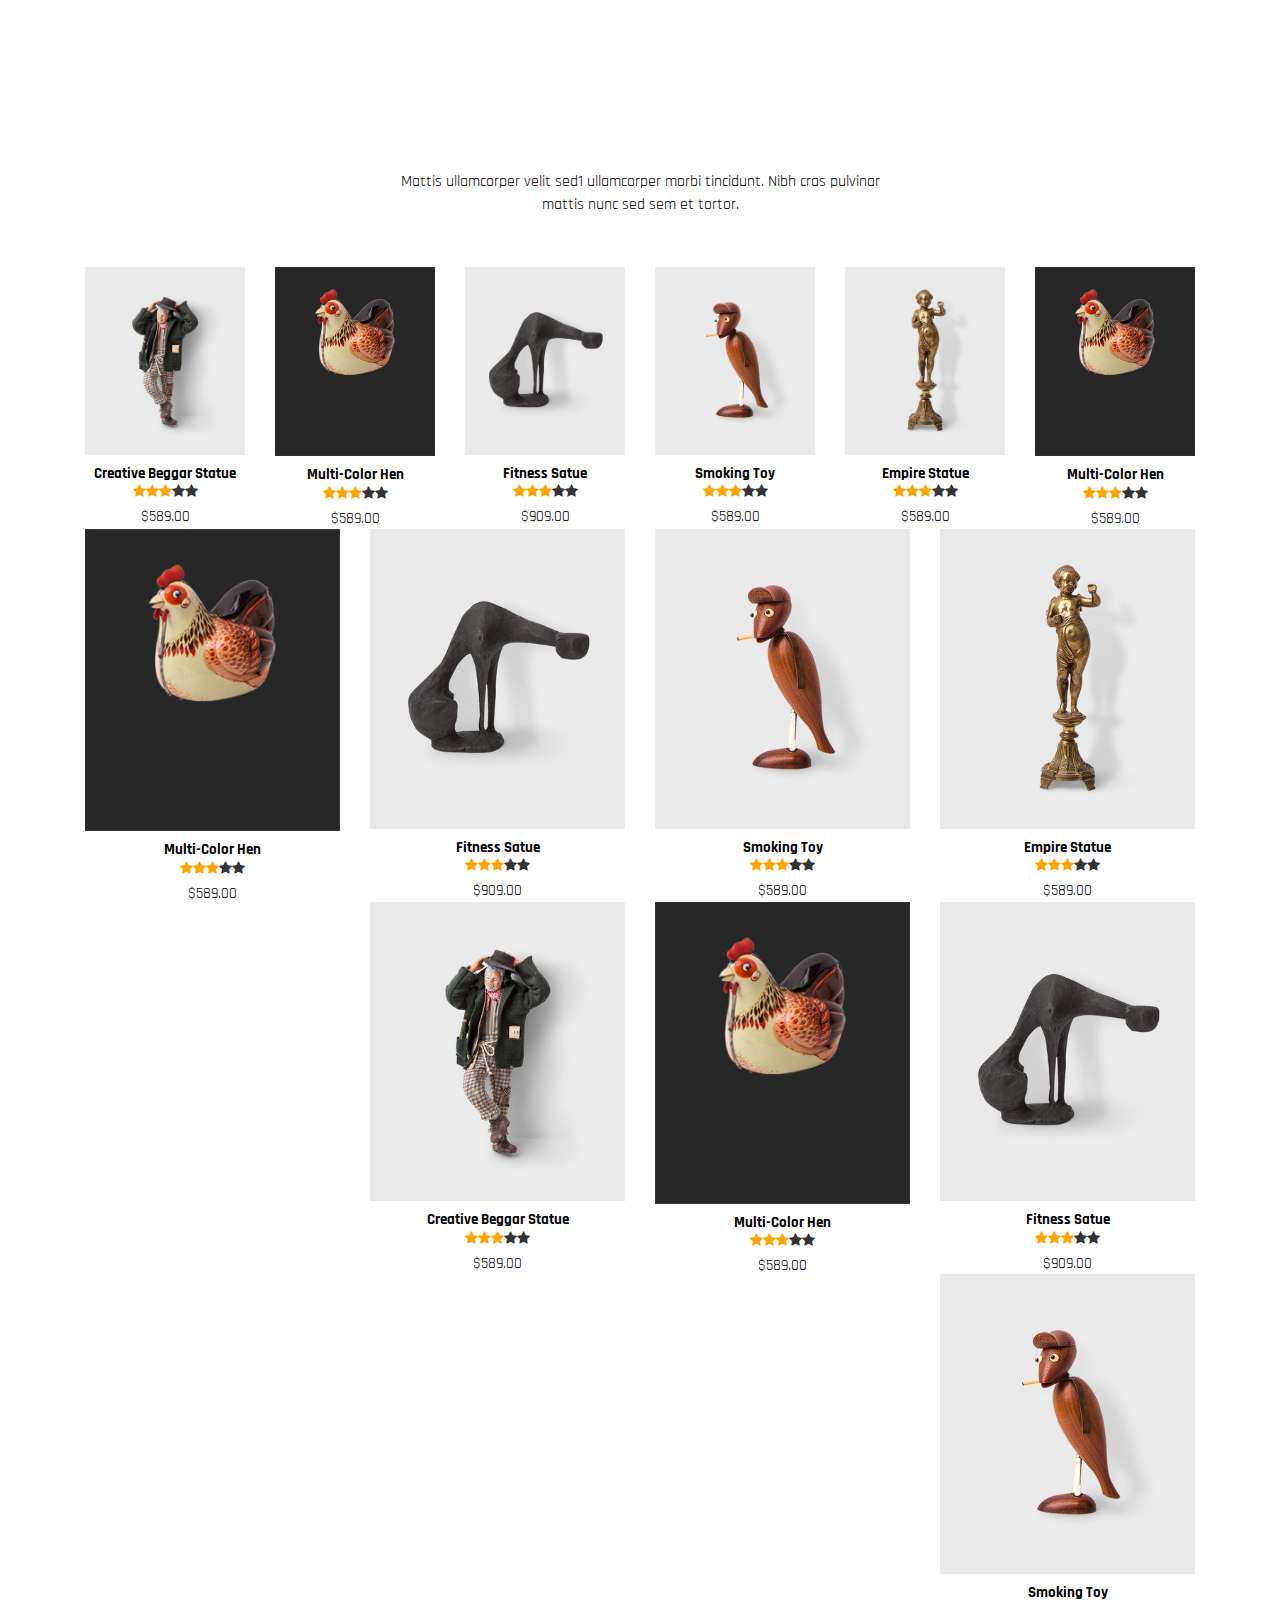
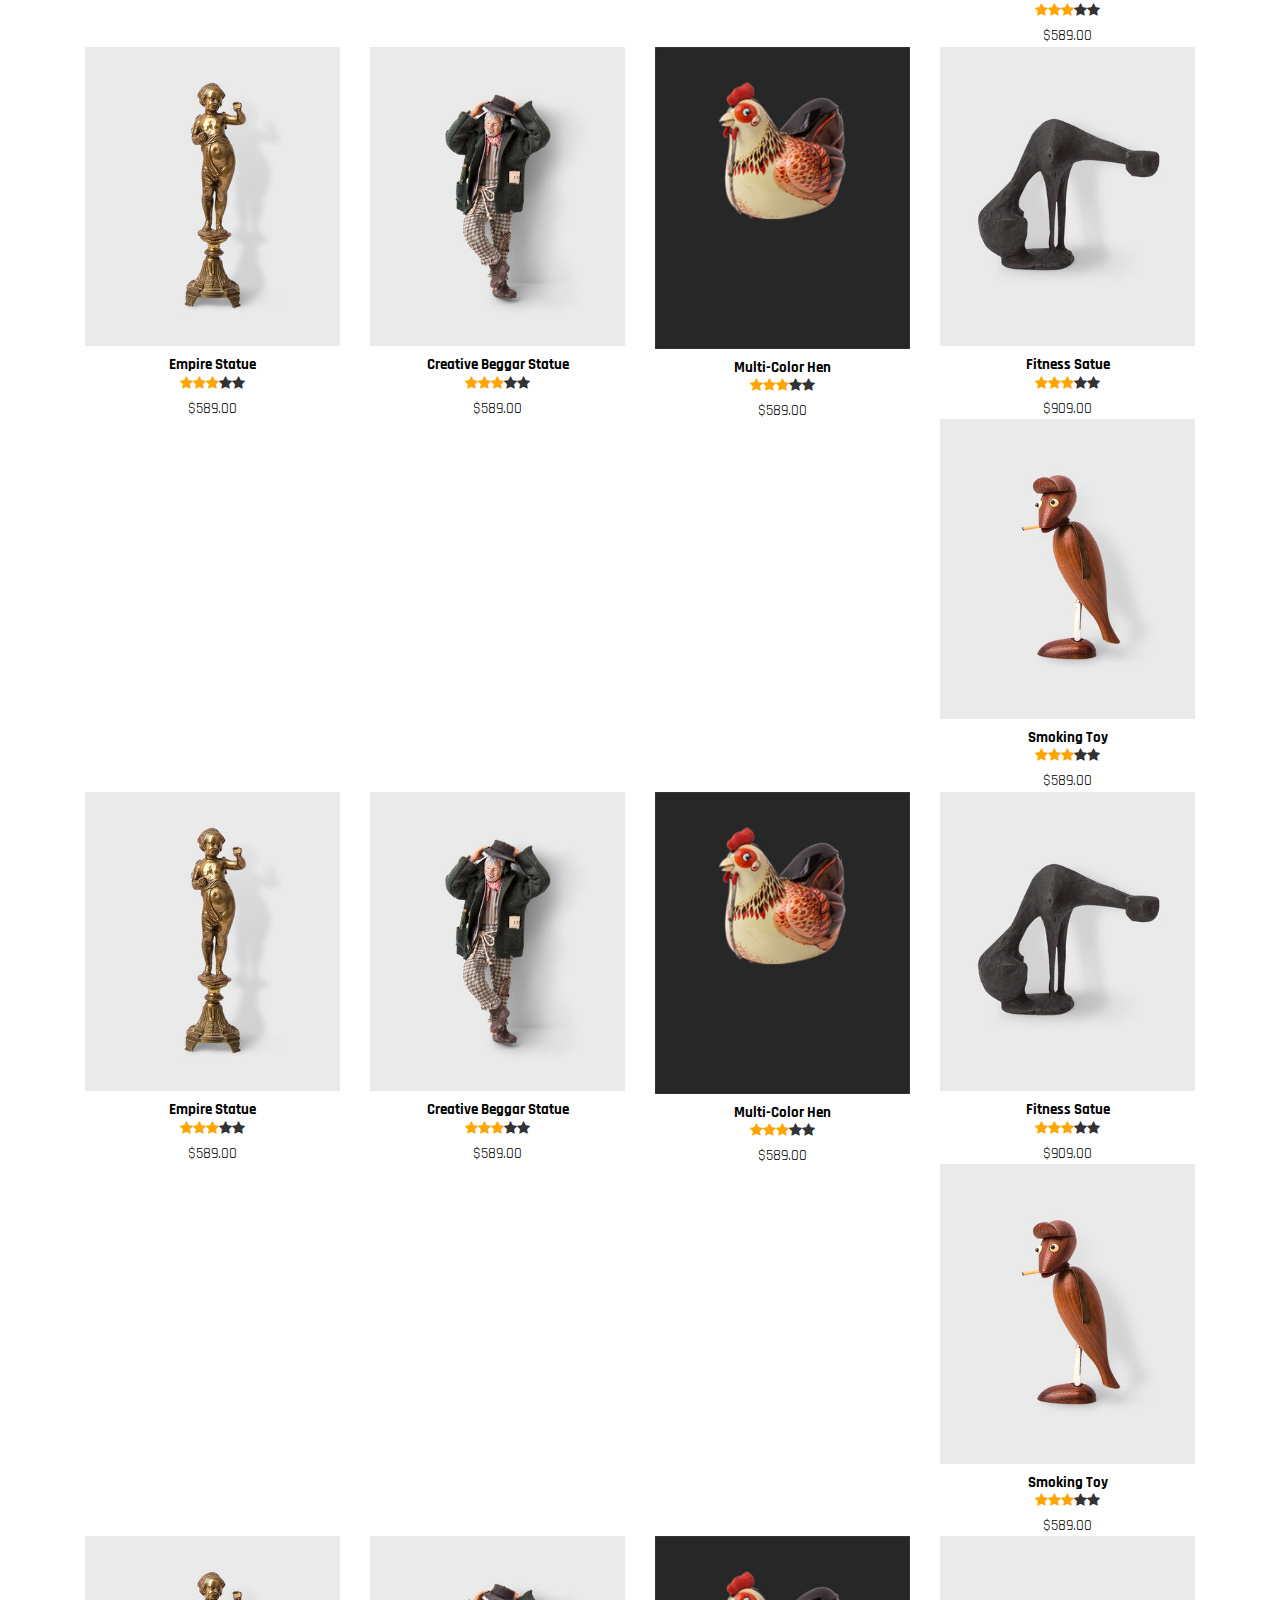
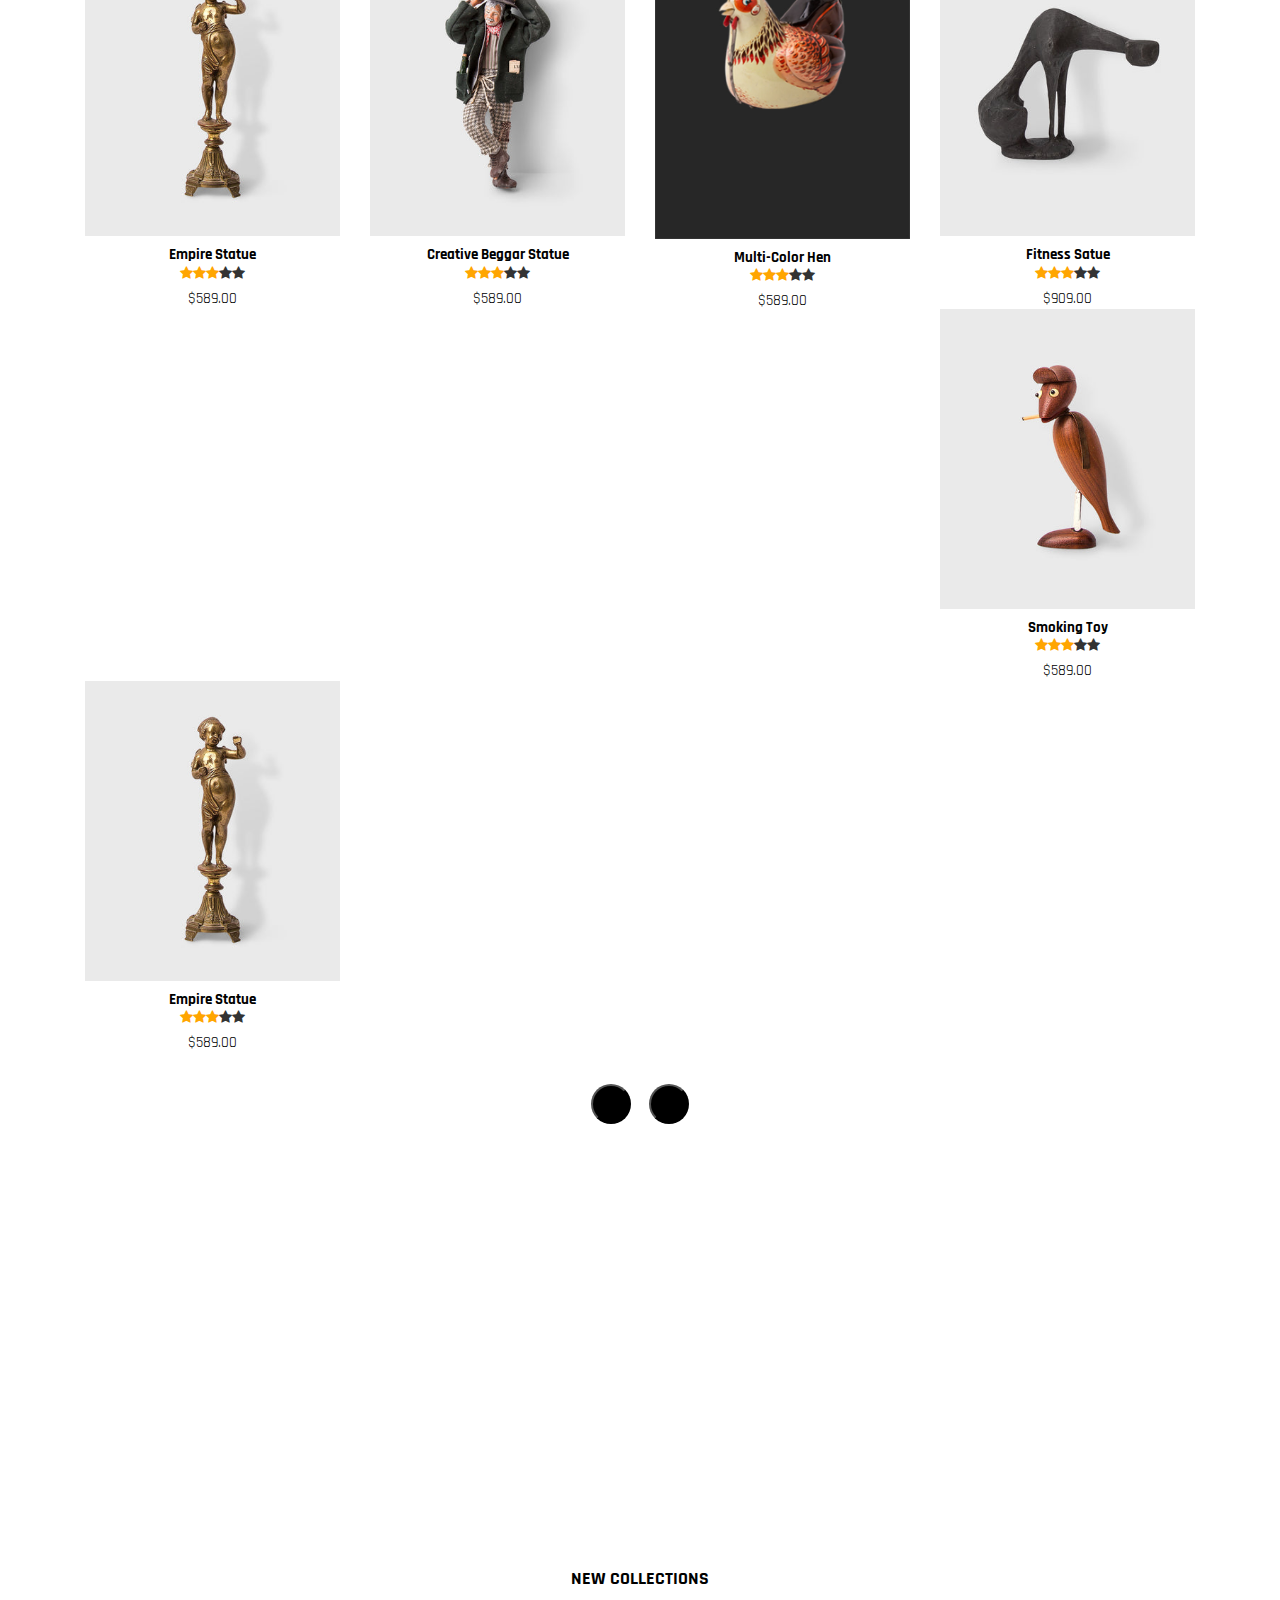
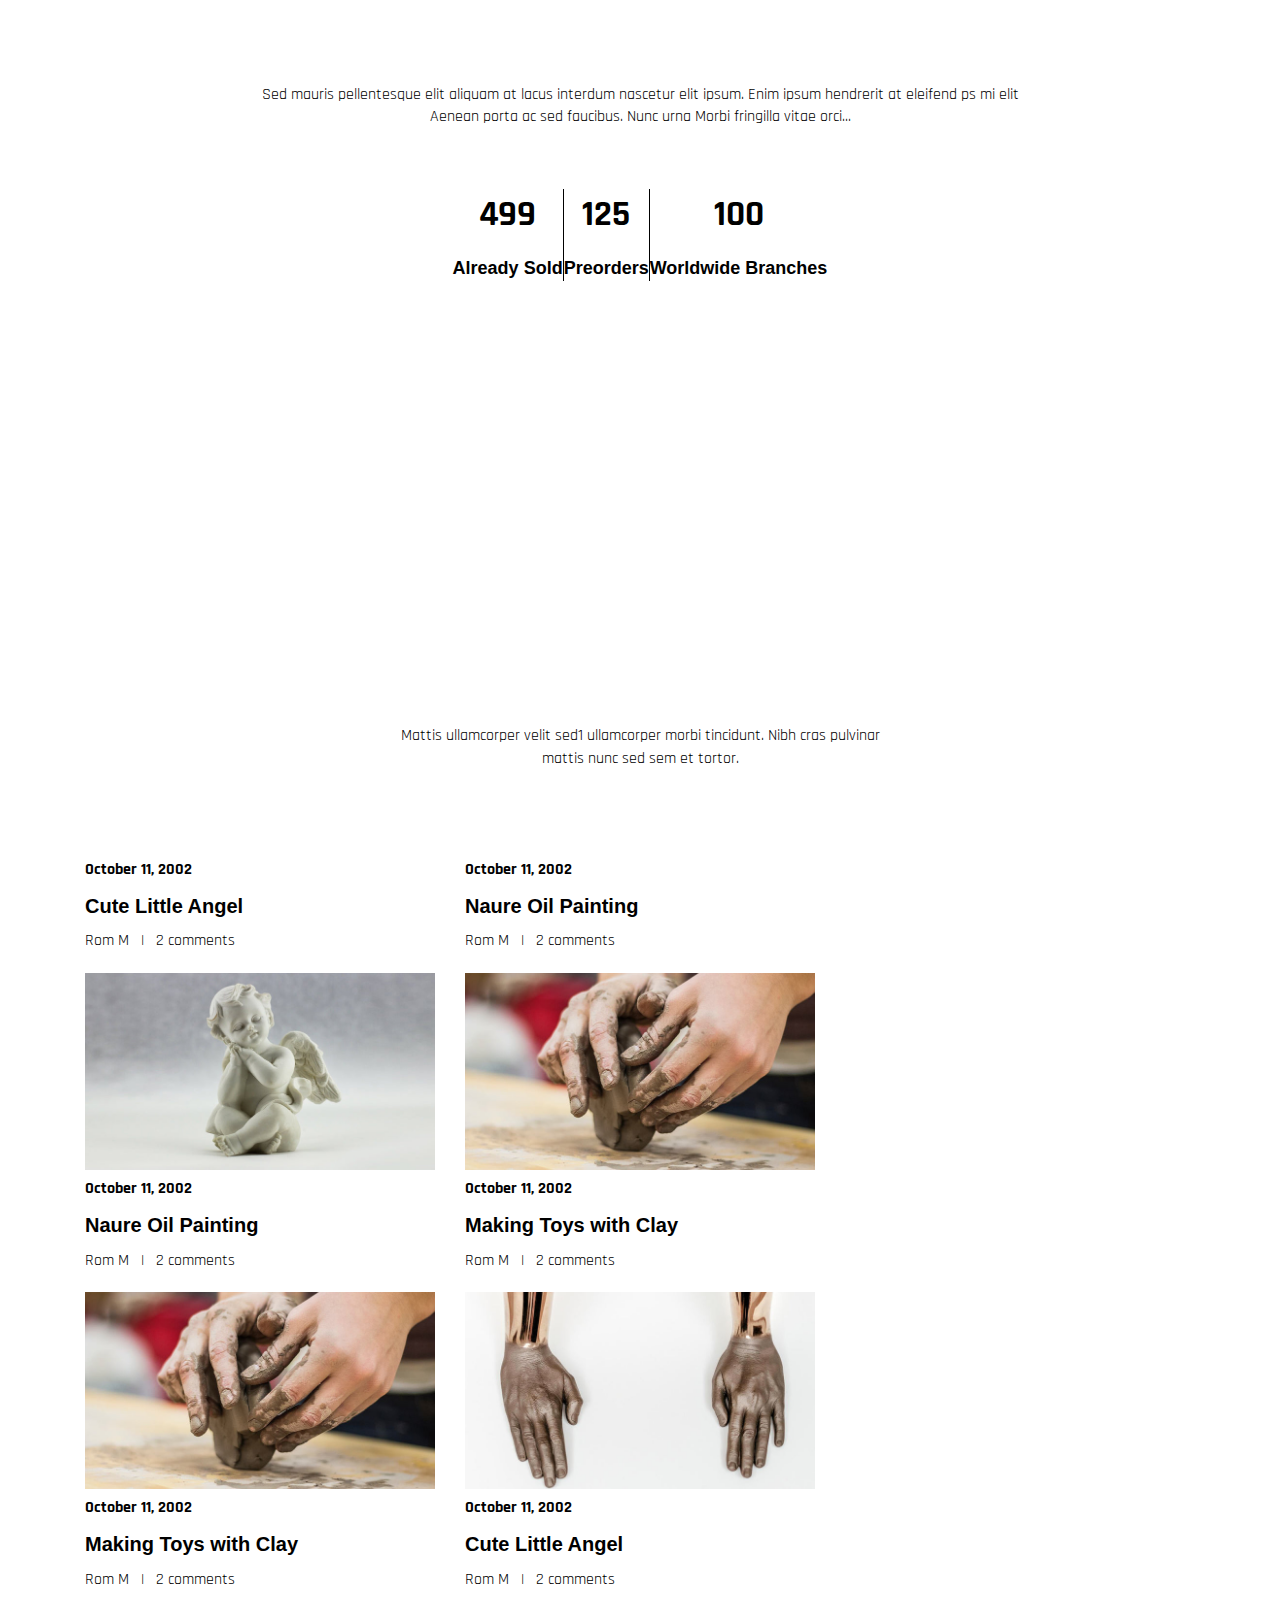
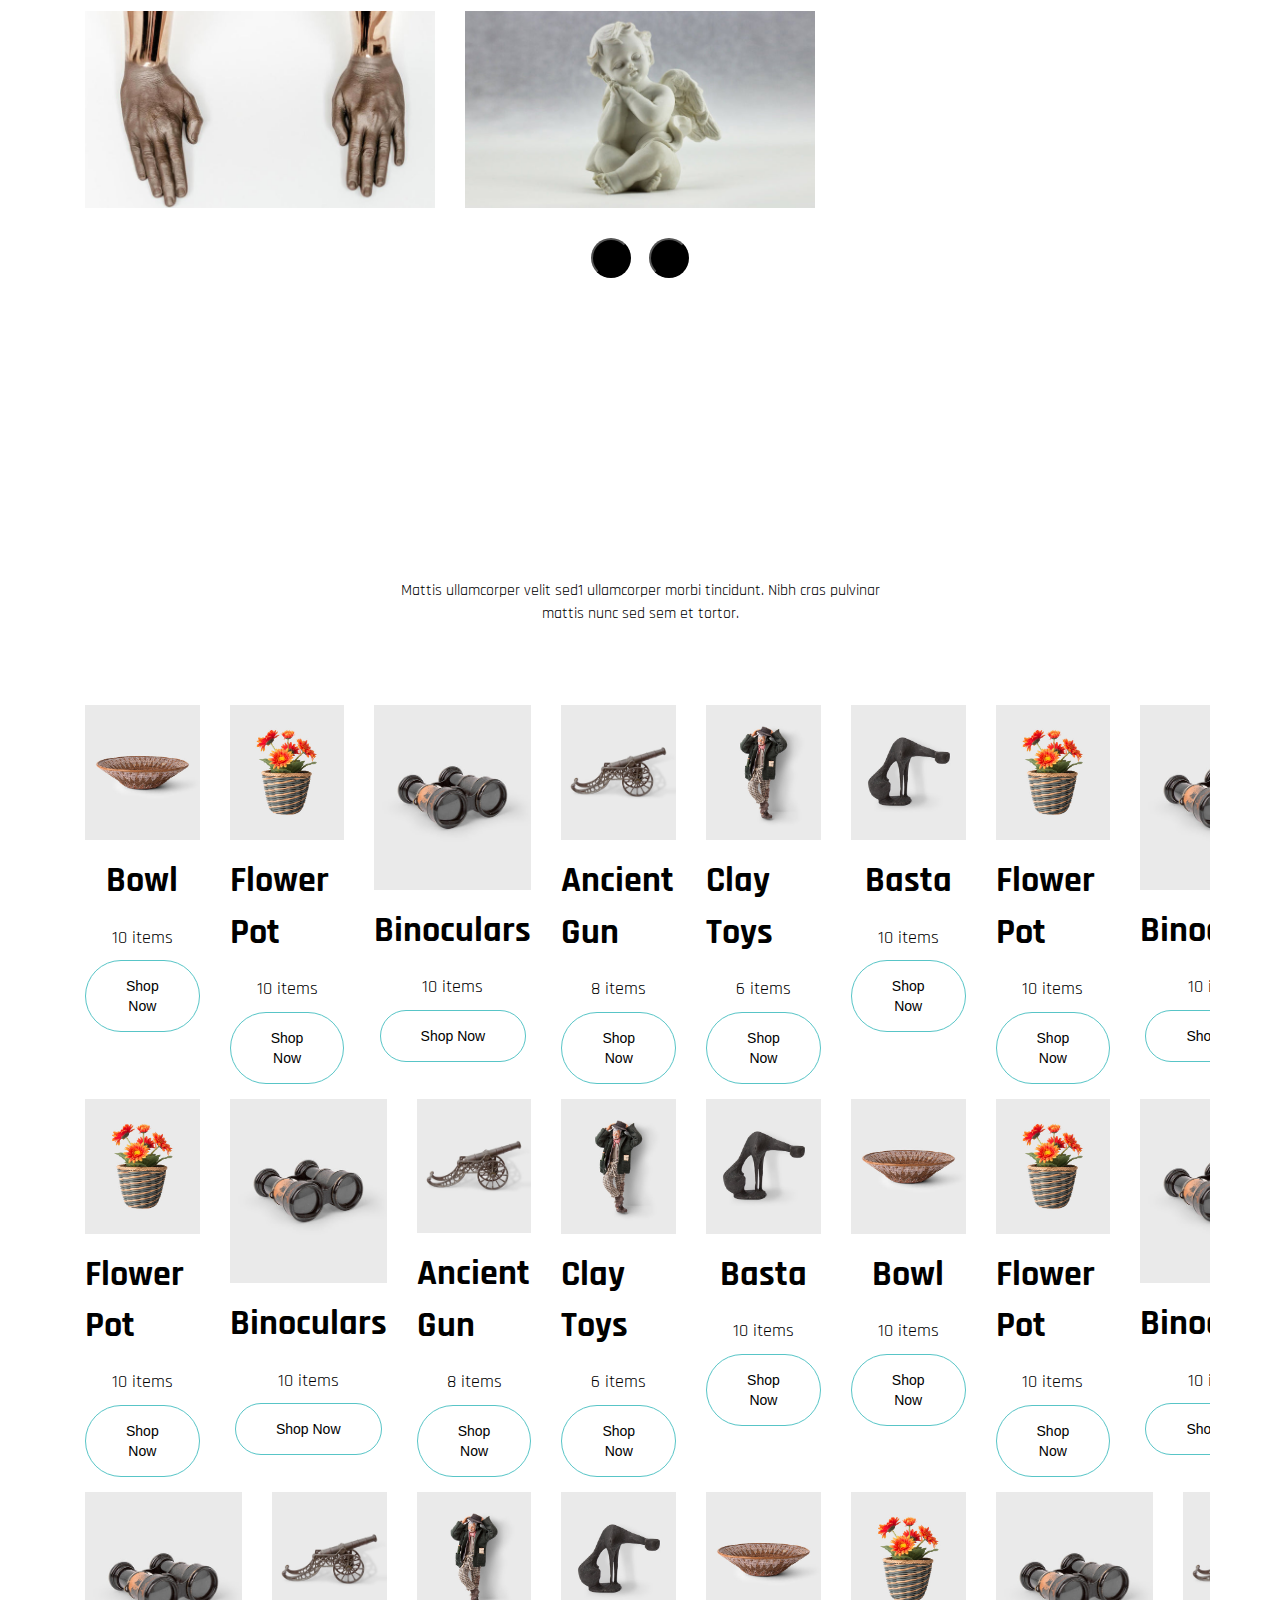
<file: home.html>
<!DOCTYPE html>
<html lang="en">
<head>
	<meta charset="UTF-8">
	<meta name="viewport" content="width=device-width, initial-scale=1.0">
    <link href="https://cdn.jsdelivr.net/npm/bootstrap@5.3.2/dist/css/bootstrap.min.css" rel="stylesheet" integrity="sha384-T3c6CoIi6uLrA9TneNEoa7RxnatzjcDSCmG1MXxSR1GAsXEV/Dwwykc2MPK8M2HN" crossorigin="anonymous">
    <script src="https://cdn.jsdelivr.net/npm/@popperjs/core@2.11.8/dist/umd/popper.min.js" integrity="sha384-I7E8VVD/ismYTF4hNIPjVp/Zjvgyol6VFvRkX/vR+Vc4jQkC+hVqc2pM8ODewa9r" crossorigin="anonymous"></script>
    <script src="https://cdn.jsdelivr.net/npm/bootstrap@5.3.2/dist/js/bootstrap.min.js" integrity="sha384-BBtl+eGJRgqQAUMxJ7pMwbEyER4l1g+O15P+16Ep7Q9Q+zqX6gSbd85u4mG4QzX+" crossorigin="anonymous"></script>
    <link rel="stylesheet" href="https://maxcdn.bootstrapcdn.com/bootstrap/3.3.7/css/bootstrap.min.css">
    <link href='https://fonts.googleapis.com/css?family=Rajdhani' rel='stylesheet'>
    <link rel="stylesheet" href="https://cdnjs.cloudflare.com/ajax/libs/font-awesome/4.7.0/css/font-awesome.min.css">
	<title>Home</title>
	<link rel="icon" type="image/x-icon" href="assets/logotab.png">
</head>
<body>





<!--header-->

<div class="wholeHeader">
    <link rel="stylesheet" href="headerStyles.css">
    <div id = "upperHeader">
        <div class="container">
            <div class="row">


                <div class="col-3 text-center" style = "display: flex; justify-content: space-between; ">
                    <p class="contact"><span class="glyphicon glyphicon-earphone"></span>00 (00) 123 456789</p>
                    <p class="contact"><span class="glyphicon glyphicon-envelope"></span>info@example.com</p>
                </div>

                <div class="col-6 text-center" style = "display: flex; justify-content: center; ">
                    <p>ART PRODUCTS EXCLUSIVE OFFERS AND FREE SHIPPING FOR ORDERS OVER $500!</p>
                </div>

                <div class="col-3 text-center" style = "display: flex; justify-content: space-between;">
                    <div style = "display: flex; margin-left:auto; width: 35%; justify-content: space-between">
                    <a href="#" class="fa fa-facebook"></a>     
                    <a href="#" class="fa fa-twitter"></a>  
                    <a href="#" class="fa fa-pinterest"></a>
                    <a href="#" class="fa fa-instagram"></a>   
                    </div>             
                </div>
                
            </div>
        </div>
    </div>

    <div id = "middleHeader">
        <div class="container">
            <div class="row">

                <div class="col-2" style = "display: flex; justify-content: center;">
                    <img src="assets/logo1.png" alt="">
                </div>

                <div class="col-7" style = "display: flex; justify-content: center; align-items:center;">
                    <div class = "search">
                        <input type="text" placeholder="search">
                        <button id = "searchButton"><span class = "glyphicon glyphicon-search"></span></button>
                    </div>
                </div>

               
                <div class="col-3" style = "display: flex; justify-content: space-between; align-items:center">
                    <a href="#" class="midLinks">Sign In</a>
                    <a href="#" class="midLinks">Your Cart</a> 
                    <select id = "selectNation">
                        <option value="">PH</option>
                        <option value="">US</option>
                        <option value="">AU</option>
                        <option value="">TW</option>
                        <option value="">NZ</option>
                    </select>
                </div>
            </div>
        </div>
        
    </div>




        <nav class="navbar navbar-expand-lg" style = "width: 100%; background-color: #ffffff;">
            <div class="container-fluid">
                <button class="navbar-toggler" type="button" data-bs-toggle="collapse" data-bs-target="#navbarNav" aria-controls="navbarNav" aria-expanded="false" aria-label="Toggle navigation">
                    <span class="navbar-toggler-icon"></span>
                </button>
                <div class="collapse navbar-collapse justify-content-center" id="navbarNav">
                    <ul class="nav justify-content-center">
                        <li class="nav-item bg-transparent">
                          <a class="nav-link" href="home.html" style = "color: black; font-size: 18px;">Home</a>
                        </li>
                        <li class="nav-item">
                          <a class="nav-link" href="shop.html" style = "color: black; font-size: 18px;">Shop</a>
                        </li>
                        <li class="nav-item">
                          <a class="nav-link" href="about.html" style = "color: black; font-size: 18px;">About Us</a>
                        </li>
                        <li class="nav-item">
                            <a class="nav-link" href="contact.html" style = "color: black; font-size: 18px;">contact Us</a>
                        </li>
                      </ul>
                </div>
            </div>
        </nav>


    </div>   

    

<style>
     #upperHeader a{
    transition: .5s ease;
  }

  #upperHeader a:hover{
    color: #58c5c7;
    text-decoration: none;
  }
</style>


	<!--fixed button-->

	<button class="fixed-button" id = "scrollButton"><span class = "glyphicon glyphicon-arrow-up"></span></button>

<script>
function scrollToTop() {
    window.scrollTo({
        top: 0,
        behavior: 'smooth'
    });
}

window.addEventListener('scroll', function() {
    var scrollButton = document.getElementById('scrollButton');
    var scrollPercentage = (document.documentElement.scrollTop + window.innerHeight) / document.documentElement.scrollHeight * 100;

    if (scrollPercentage >= 20) {
        scrollButton.classList.add('show');
    } else {
        scrollButton.classList.remove('show');
    }
});

document.getElementById('scrollButton').addEventListener('click', scrollToTop);
</script>

<style>
    
    #scrollButton {
  opacity: 0; 
  transition: opacity 0.3s ease; 
  position: fixed;
  bottom: 20px;
  right: 20px;
  cursor: pointer;
  z-index: 999;
  width: 50px;
  height: 50px;
  color: black;
  background-color: white;
  border-radius: 50%;
  transition: .5s ease;
  justify-content: center;
  align-items: center;
  display: flex;
}

#scrollButton .glyphicon {
  font-size: 24px; 
}

#scrollButton.show {
  opacity: 1; 
}

#scrollButton:hover {
    color: white;
    background-color: #57c5c7;
    border: solid #57c5c7 1px;
}

</style>


<!--END-->




<div id="carouselExampleControls" class="carousel slide" data-bs-ride="carousel">
  <div class="carousel-inner">


    
  
	<div class="carousel-item active">
		<div class = "slidesItem" id = "s1">
			<div class = "innerSlide">
				<img src="assets/l3.png" alt="">
				<p class = "text1">HANDY MART</p>
				<p class = "text2">ART PRODUCTS</p>
				<p class = "text3">FLAT <span class = "disc"> 70% </span> OFF!</p>
				<button class = "shop">Shop Now</button>
			</div>
		</div>
    </div>


	<div class="carousel-item ">
		<div class = "slidesItem" id = "s2">
		<div class = "innerSlide" id = "is2">
				<img src="assets/l2.png" alt="">
				<p class = "text1">CREATIVE</p>
				<p class = "text2">STATUE PRODUCTS</p>
				<p class = "text3">FLAT <span class = "disc"> 20% </span> OFF!</p>
				<button class = "shop">Shop Now</button>
			</div>
		</div>
    </div>

	<div class="carousel-item">
		<div class = "slidesItem" id = "s3">
		<div class = "innerSlide">
				<img src="assets/l1.png" alt="">
				<p class = "text1">CREATIVE</p>
				<p class = "text2">HANDY CRAFTS</p>
				<p class = "text3">FLAT <span class = "disc"> 30% </span> OFF!</p>
				<button class = "shop">Shop Now</button>
			</div>
		</div>
    </div>


  </div>
  <button class="carousel-control-prev" type="button" data-bs-target="#carouselExampleControls" data-bs-slide="prev">
    <span class="carousel-control-prev-icon" ></span>
  </button>
  <button class="carousel-control-next" type="button" data-bs-target="#carouselExampleControls" data-bs-slide="next">
    <span class="carousel-control-next-icon" ></span>
  </button>
</div>


<section id = "ITEMS">

	

	<div class = "items">

		<div class = "innerItems" id = "in1">
			<p class = "itemName">CLAY TOY</p>
			<p class = "itemDesc">Eu feugiat pretium nibh ipsum sed augue lacus</p>
			<Button>Shop Now</Button>
		</div>

		<div class = "innerItemsW" id = "in2">
			<p class = "itemNameW">RUNNING HORSE</p>
			<p class = "itemDescW">Eu feugiat pretium nibh ipsum sed augue lacus</p>
			<Button class = "buttonW">Shop Now</Button>
		</div>

		<div class = "innerItems" id = "in3">
			<p class = "itemName">BIRD NEST</p>
			<p class = "itemDesc">Eu feugiat pretium nibh ipsum sed augue lacus</p>
			<Button>Shop Now</Button>
		</div>

		<div class = "innerItemsW" id = "in4">
			<p class = "itemNameW">WOODEN TOY</p>
			<p class = "itemDescW">Eu feugiat pretium nibh ipsum sed augue lacus</p>
			<Button class = "buttonW">Shop Now</Button>
		</div>

		<div class = "innerItems" id = "in5">
			<p class = "itemName">ELEPHANT</p>
			<p class = "itemDesc">Eu feugiat pretium nibh ipsum sed augue lacus</p>
			<Button>Shop Now</Button>
		</div>

	</div>

</section>


<section id = "NEW_ARRIVAL">

	<div class = "heading">
		<p class = "text1">NEW ARRIVAL</p>
		<p class = "desc">Mattis ullamcorper velit sed1 ullamcorper morbi tincidunt. Nibh cras pulvinar mattis nunc sed sem et tortor.</p>

	<div class="filterButtons">
		<button>Featured</button>
		<button>Latest</button>
		<button>Best Sellers</button>
	</div>


	</div>

<div id="myCarousel" class="carousel slide container" data-bs-ride="carousel"	>
    <div class="carousel-inner w-100">


        <div class="carousel-item active">
            <div class="col-md-3">
                <div class="card card-body">
                    <div class = "itemCar">
						<img src="assets/beggar.jpg" alt="">
						<p class = "text1">Creative Beggar Statue</p>
						<div class="stars">
						<span class="fa fa-star checked"></span>
						<span class="fa fa-star checked"></span>
						<span class="fa fa-star checked"></span>
						<span class="fa fa-star"></span>
						<span class="fa fa-star"></span>
						</div>
						<p class = "text2">$589.00</p>
						<div class = "carDivHover">
						<button><span class = "glyphicon glyphicon-copy"></span></button>
						<button><span class = "glyphicon glyphicon-heart"></span></button>
						<button><span class = "glyphicon glyphicon-search"></span></button>
						</div>
					</div>
                </div>
            </div>
        </div>

		<div class="carousel-item">
            <div class="col-md-3">
                <div class="card card-body">
                    <div class = "itemCar">
						<img src="assets/chickenW.jpg" alt="">
						<p class = "text1">Multi-color Hen</p>
						<div class="stars">
						<span class="fa fa-star checked"></span>
						<span class="fa fa-star checked"></span>
						<span class="fa fa-star checked"></span>
						<span class="fa fa-star"></span>
						<span class="fa fa-star"></span>
						</div>
						<p class = "text2">$666.00</p>
						<div class = "carDivHover">
						<button><span class = "glyphicon glyphicon-copy"></span></button>
						<button><span class = "glyphicon glyphicon-heart"></span></button>
						<button><span class = "glyphicon glyphicon-search"></span></button>
						</div>
					</div>
                </div>
            </div>
        </div>

		<div class="carousel-item">
            <div class="col-md-3">
                <div class="card card-body">
                    <div class = "itemCar">
						<img src="assets/fitness.jpg" alt="">
						<p class = "text1">Fitness Statue</p>
						<div class="stars">
						<span class="fa fa-star checked"></span>
						<span class="fa fa-star checked"></span>
						<span class="fa fa-star checked"></span>
						<span class="fa fa-star"></span>
						<span class="fa fa-star"></span>
						</div>
						<p class = "text2">$459.00</p>
						<div class = "carDivHover">
						<button><span class = "glyphicon glyphicon-copy"></span></button>
						<button><span class = "glyphicon glyphicon-heart"></span></button>
						<button><span class = "glyphicon glyphicon-search"></span></button>
						</div>
					</div>
                </div>
            </div>
        </div>

		<div class="carousel-item">
            <div class="col-md-3">
                <div class="card card-body">
                    <div class = "itemCar">
						<img src="assets/smoking.jpg" alt="">
						<p class = "text1">Smoking Toy</p>
						<div class="stars">
						<span class="fa fa-star checked"></span>
						<span class="fa fa-star checked"></span>
						<span class="fa fa-star checked"></span>
						<span class="fa fa-star"></span>
						<span class="fa fa-star"></span>
						</div>
						<p class = "text2">$689.00</p>
						<div class = "carDivHover">
						<button><span class = "glyphicon glyphicon-copy"></span></button>
						<button><span class = "glyphicon glyphicon-heart"></span></button>
						<button><span class = "glyphicon glyphicon-search"></span></button>
						</div>
					</div>
                </div>
            </div>
        </div>

		<div class="carousel-item">
            <div class="col-md-3">
                <div class="card card-body">
                    <div class = "itemCar">
						<img src="assets/empire.jpg" alt="">
						<p class = "text1">Empire Statue</p>
						<div class="stars">
						<span class="fa fa-star checked"></span>
						<span class="fa fa-star checked"></span>
						<span class="fa fa-star checked"></span>
						<span class="fa fa-star"></span>
						<span class="fa fa-star"></span>
						</div>
						<p class = "text2">$459.00</p>
						<div class = "carDivHover">
						<button><span class = "glyphicon glyphicon-copy"></span></button>
						<button><span class = "glyphicon glyphicon-heart"></span></button>
						<button><span class = "glyphicon glyphicon-search"></span></button>
						</div>
					</div>
                </div>
            </div>
        </div>

		<div class="carousel-item">
            <div class="col-md-3">
                <div class="card card-body">
                    <div class = "itemCar">
						<img src="assets/bell.jpg" alt="">
						<p class = "text1">Taco Bell</p>
						<div class="stars">
						<span class="fa fa-star checked"></span>
						<span class="fa fa-star checked"></span>
						<span class="fa fa-star checked"></span>
						<span class="fa fa-star"></span>
						<span class="fa fa-star"></span>
						</div>
						<p class = "text2">$123.00</p>
						<div class = "carDivHover">
						<button><span class = "glyphicon glyphicon-copy"></span></button>
						<button><span class = "glyphicon glyphicon-heart"></span></button>
						<button><span class = "glyphicon glyphicon-search"></span></button>
						</div>
					</div>
                </div>
            </div>
        </div>

		<div class="carousel-item">
            <div class="col-md-3">
                <div class="card card-body">
                    <div class = "itemCar">
						<img src="assets/jewel.jpg" alt="">
						<p class = "text1">Wooden Jewel Box</p>
						<div class="stars">
						<span class="fa fa-star checked"></span>
						<span class="fa fa-star checked"></span>
						<span class="fa fa-star checked"></span>
						<span class="fa fa-star"></span>
						<span class="fa fa-star"></span>
						</div>
						<p class = "text2">$342.00</p>
						
						<div class = "carDivHover">
						<button><span class = "glyphicon glyphicon-copy"></span></button>
						<button><span class = "glyphicon glyphicon-heart"></span></button>
						<button><span class = "glyphicon glyphicon-search"></span></button>
						</div>
					</div>
                </div>
            </div>
        </div>


        
    </div>
</div>

	

<script src="https://code.jquery.com/jquery-3.6.0.min.js"></script>

<script src = "image-carousel.js"></script>
<div class = "carButtonCont">
<button id = "carPrev1" class="carousel-control-prev" type="button" data-bs-target="#myCarousel" data-bs-slide="prev">
        <span class="carousel-control-prev-icon" aria-hidden="true"></span>
    </button>

    <button id = "carNext1" class="carousel-control-next" type="button" data-bs-target="#myCarousel" data-bs-slide="next">
        <span class="carousel-control-next-icon" aria-hidden="true"></span>
    </button></div>
</section>

<section id = "DISCOUNT">
	<div class = "discountCont">
		<p class = "text1">DISCOUNT FOR ALL ORDERS OVER $100</p>
		<p class = "text2">We're at 71% of our goal!</p>
		<p class = "text3">That's $56,715.00 USD pledged of our $79,600.00 USD target!</p>
		<p class = "text3">Estimated delivery: April 14-24</p>
		<button>View More</button>
	</div>
</section>


<section id = "SEPCIAL_PRODUCTS">

	<div class = "heading">
		<p class = "text1" style = "display: inline-block;
    background-repeat: no-repeat;
    -webkit-text-fill-color: transparent;
    background: -o-linear-gradient(transparent, transparent);
    -webkit-background-clip: text;
    background-image: -webkit-linear-gradient(transparent, transparent), url(//your-handi-mart.myshopify.com/cdn/shop/files/iconbox-bg_small.gif?v=1613185066);
    background-position: left;
    background-size: 125%;">SPECIAL PRODUCTS</p>
		<p class = "desc">Mattis ullamcorper velit sed1 ullamcorper morbi tincidunt. Nibh cras pulvinar mattis nunc sed sem et tortor.</p>

	</div>

<div id="myCarousel2" class="carousel slide container" data-bs-ride="carousel"	>
    <div class="carousel-inner w-100">


        <div class="carousel-item active">
            <div class="col-md-3">
                <div class="card card-body">
                    <div class = "itemCar">
						<img src="assets/beggar.jpg" alt="">
						<p class = "text1">Creative Beggar Statue</p>
						<div class="stars">
						<span class="fa fa-star checked"></span>
						<span class="fa fa-star checked"></span>
						<span class="fa fa-star checked"></span>
						<span class="fa fa-star"></span>
						<span class="fa fa-star"></span>
						</div>
						<p class = "text2">$589.00</p>
						<div class = "carDivHover">
						<button><span class = "glyphicon glyphicon-copy"></span></button>
						<button><span class = "glyphicon glyphicon-heart"></span></button>
						<button><span class = "glyphicon glyphicon-search"></span></button>
						</div>
					</div>
                </div>
            </div>
        </div>

		<div class="carousel-item">
            <div class="col-md-3">
                <div class="card card-body">
                    <div class = "itemCar">
						<img src="assets/chicken.jpg" alt="">
						<p class = "text1">Multi-Color Hen</p>
						<div class="stars">
						<span class="fa fa-star checked"></span>
						<span class="fa fa-star checked"></span>
						<span class="fa fa-star checked"></span>
						<span class="fa fa-star"></span>
						<span class="fa fa-star"></span>
						</div>
						<p class = "text2">$589.00</p>
						<div class = "carDivHover">
						<button><span class = "glyphicon glyphicon-copy"></span></button>
						<button><span class = "glyphicon glyphicon-heart"></span></button>
						<button><span class = "glyphicon glyphicon-search"></span></button>
						</div>
					</div>
                </div>
            </div>
        </div>

		<div class="carousel-item">
            <div class="col-md-3">
                <div class="card card-body">
                    <div class = "itemCar">
						<img src="assets/fitness.jpg" alt="">
						<p class = "text1">Fitness Satue</p>
						<div class="stars">
						<span class="fa fa-star checked"></span>
						<span class="fa fa-star checked"></span>
						<span class="fa fa-star checked"></span>
						<span class="fa fa-star"></span>
						<span class="fa fa-star"></span>
						</div>
						<p class = "text2">$909.00</p>
						<div class = "carDivHover">
						<button><span class = "glyphicon glyphicon-copy"></span></button>
						<button><span class = "glyphicon glyphicon-heart"></span></button>
						<button><span class = "glyphicon glyphicon-search"></span></button>
						</div>
					</div>
                </div>
            </div>
        </div>

		<div class="carousel-item">
            <div class="col-md-3">
                <div class="card card-body">
                    <div class = "itemCar">
						<img src="assets/smoking.jpg" alt="">
						<p class = "text1">Smoking Toy</p>
						<div class="stars">
						<span class="fa fa-star checked"></span>
						<span class="fa fa-star checked"></span>
						<span class="fa fa-star checked"></span>
						<span class="fa fa-star"></span>
						<span class="fa fa-star"></span>
						</div>
						<p class = "text2">$589.00</p>
						<div class = "carDivHover">
						<button><span class = "glyphicon glyphicon-copy"></span></button>
						<button><span class = "glyphicon glyphicon-heart"></span></button>
						<button><span class = "glyphicon glyphicon-search"></span></button>
						</div>
					</div>
                </div>
            </div>
        </div>

		<div class="carousel-item">
            <div class="col-md-3">
                <div class="card card-body">
                    <div class = "itemCar">
						<img src="assets/empire.jpg" alt="">
						<p class = "text1">Empire Statue</p>
						<div class="stars">
						<span class="fa fa-star checked"></span>
						<span class="fa fa-star checked"></span>
						<span class="fa fa-star checked"></span>
						<span class="fa fa-star"></span>
						<span class="fa fa-star"></span>
						</div>
						<p class = "text2">$589.00</p>
						<div class = "carDivHover">
						<button><span class = "glyphicon glyphicon-copy"></span></button>
						<button><span class = "glyphicon glyphicon-heart"></span></button>
						<button><span class = "glyphicon glyphicon-search"></span></button>
						</div>
					</div>
                </div>
            </div>
        </div>
        
    </div>
</div>

<script src="https://code.jquery.com/jquery-3.6.0.min.js"></script>

<script src = "image-carousel2.js"></script>


<div class = "carButtonCont">
<button id = "carPrev2" class="carousel-control-prev" type="button" data-bs-target="#myCarousel2" data-bs-slide="prev">
        <span class="carousel-control-prev-icon" aria-hidden="true"></span>
    </button>

    <button id = "carNext2" class="carousel-control-next" type="button" data-bs-target="#myCarousel2" data-bs-slide="next">
        <span class="carousel-control-next-icon" aria-hidden="true"></span>
    </button></div>
</section>

<section id = "NEW_COLLECTIONS">
	<div class="colDiv">
		<p class = "text1">NEW COLLECTIONS</p>
		<p class = "text2" style = "display: inline-block;
    background-repeat: no-repeat;
    -webkit-text-fill-color: transparent;
    background: -o-linear-gradient(transparent, transparent);
    -webkit-background-clip: text;
    background-image: -webkit-linear-gradient(transparent, transparent), url(//your-handi-mart.myshopify.com/cdn/shop/files/iconbox-bg_small.gif?v=1613185066);
    background-position: left;
    background-size: 125%;">CRAFTS WORK BY HANDY MART</p>
		<p class = "text3">Sed mauris pellentesque elit aliquam at lacus interdum nascetur elit ipsum. Enim ipsum hendrerit at eleifend ps mi elit Aenean porta ac sed faucibus. Nunc urna Morbi fringilla vitae orci...</p>
		<div class = "stats">
			<div class = "col-4 text-center">
				<p class = "num">499</p>
				<p class = "desc">Already Sold</p>
			</div>
			<div class = "col-4 text-center" id = "mid">
				<p class = "num">125</p>
				<p class = "desc">Preorders</p>
			</div>
			<div class = "col-4 text-center">
				<p class = "num">100</p>
				<p class = "desc">Worldwide Branches</p>
			</div>
		</div>
	</div>

</section>


<section id = "JOURNAL">

	<div class = "heading">
		<p class = "text1" style = "display: inline-block;
    background-repeat: no-repeat;
    -webkit-text-fill-color: transparent;
    background: -o-linear-gradient(transparent, transparent);
    -webkit-background-clip: text;
    background-image: -webkit-linear-gradient(transparent, transparent), url(//your-handi-mart.myshopify.com/cdn/shop/files/iconbox-bg_small.gif?v=1613185066);
    background-position: left;
    background-size: 125%;">JOURNAL</p>
		<p class = "desc">Mattis ullamcorper velit sed1 ullamcorper morbi tincidunt. Nibh cras pulvinar mattis nunc sed sem et tortor.</p>

	</div>

<div id="myCarousel3" class="carousel slide container" data-bs-ride="carousel"	>
    <div class="carousel-inner w-100">


        <div class="carousel-item active">
            <div class="col-md-4">
                <div class="card card-body">
                    <div class = "itemCar">
						<div class = "texts">
						<p class = "text1">October 11, 2002</p>
						<p class = "text2">Cute Little Angel</p>
						</div>
						<div class="action">
							<div class="name"><p class = "name">Rom M</p></div>
							<div class="name"><p class = "name">|</p></div>
							<div class="comment"><p class = "comment">2 comments</p></div>
						</div>
						<img src="assets/angel.jpg" alt="">
					</div>
                </div>
            </div>
        </div>

		<div class="carousel-item active">
            <div class="col-md-4">
                <div class="card card-body">
                    <div class = "itemCar">
						<div class = "texts">
						<p class = "text1">October 11, 2002</p>
						<p class = "text2">Naure Oil Painting</p>
						</div>
						<div class="action">
							<div class="name"><p class = "name">Rom M</p></div>
							<div class="name"><p class = "name">|</p></div>
							<div class="comment"><p class = "comment">2 comments</p></div>
						</div>
						<img src="assets/claypot.jpg" alt="">
					</div>
                </div>
            </div>
        </div>

		<div class="carousel-item active">
            <div class="col-md-4">
                <div class="card card-body">
                    <div class = "itemCar">
						<div class = "texts">
						<p class = "text1">October 11, 2002</p>
						<p class = "text2">Making Toys with Clay</p>
						</div>
						<div class="action">
							<div class="name"><p class = "name">Rom M</p></div>
							<div class="name"><p class = "name">|</p></div>
							<div class="comment"><p class = "comment">2 comments</p></div>
						</div>
						<img src="assets/handsclay.jpg" alt="">
					</div>
                </div>
            </div>
        </div>

	

		
        
    </div>
</div>

<script src="https://code.jquery.com/jquery-3.6.0.min.js"></script>

<script src = "image-carousel3.js"></script>


<div class = "carButtonCont">
<button id = "carPrev3" class="carousel-control-prev" type="button" data-bs-target="#myCarousel3" data-bs-slide="prev">
        <span class="carousel-control-prev-icon" aria-hidden="true"></span>
    </button>

    <button id = "carNext3" class="carousel-control-next" type="button" data-bs-target="#myCarousel3" data-bs-slide="next">
        <span class="carousel-control-next-icon" aria-hidden="true"></span>
    </button></div>
</section>

<section id = "POP_CATEGORIES">

	<div class = "heading">
		<p class = "text1" style = "display: inline-block;
    background-repeat: no-repeat;
    -webkit-text-fill-color: transparent;
    background: -o-linear-gradient(transparent, transparent);
    -webkit-background-clip: text;
    background-image: -webkit-linear-gradient(transparent, transparent), url(//your-handi-mart.myshopify.com/cdn/shop/files/iconbox-bg_small.gif?v=1613185066);
    background-position: left;
    background-size: 125%;">POPULAR CATEGORIES</p>
		<p class = "desc">Mattis ullamcorper velit sed1 ullamcorper morbi tincidunt. Nibh cras pulvinar mattis nunc sed sem et tortor.</p>

	</div>

<div id="myCarousel4" class="carousel slide container" data-bs-ride="carousel"	>
    <div class="carousel-inner w-100">


        <div class="carousel-item active">
            <div class="col-md-4">
                <div class="card card-body">
                    <div class = "itemCar">
						<img src="assets/bowl.jpg" alt="">
						<p class = "text1">Bowl</p>
						<p class = "text2">10 items</p>
						<button>Shop Now</button>
					</div>
                </div>
            </div>
        </div>

		<div class="carousel-item active">
            <div class="col-md-4">
                <div class="card card-body">
                    <div class = "itemCar">
						<img src="assets/flower.jpg" alt="">
						<p class = "text1">Flower Pot</p>
						<p class = "text2">10 items</p>
						<button>Shop Now</button>
					</div>
                </div>
            </div>
        </div>

		<div class="carousel-item active">
            <div class="col-md-4">
                <div class="card card-body">
                    <div class = "itemCar">
						<img src="assets/bino.jpg" alt="">
						<p class = "text1">Binoculars</p>
						<p class = "text2">10 items</p>
						<button>Shop Now</button>
					</div>
                </div>
            </div>
        </div>

		<div class="carousel-item active">
            <div class="col-md-4">
                <div class="card card-body">
                    <div class = "itemCar">
						<img src="assets/canon.jpg" alt="">
						<p class = "text1">Ancient Gun</p>
						<p class = "text2">8 items</p>
						<button>Shop Now</button>
					</div>
                </div>
            </div>
        </div>

		<div class="carousel-item active">
            <div class="col-md-4">
                <div class="card card-body">
                    <div class = "itemCar">
						<img src="assets/beggar.jpg" alt="">
						<p class = "text1">Clay Toys</p>
						<p class = "text2">6 items</p>
						<button>Shop Now</button>
					</div>
                </div>
            </div>
        </div>

		<div class="carousel-item active">
            <div class="col-md-4">
                <div class="card card-body">
                    <div class = "itemCar">
						<img src="assets/fitness.jpg" alt="">
						<p class = "text1">Basta</p>
						<p class = "text2">10 items</p>
						<button>Shop Now</button>
					</div>
                </div>
            </div>
        </div>
		        
    </div>
</div>

<script src="https://code.jquery.com/jquery-3.6.0.min.js"></script>

<script src = "image-carousel4.js"></script>


<div class = "carButtonCont">
<button id = "carPrev4" class="carousel-control-prev" type="button" data-bs-target="#myCarousel4" data-bs-slide="prev">
        <span class="carousel-control-prev-icon" aria-hidden="true"></span>
    </button>

    <button id = "carNext4" class="carousel-control-next" type="button" data-bs-target="#myCarousel4" data-bs-slide="next">
        <span class="carousel-control-next-icon" aria-hidden="true"></span>
    </button></div>
</section>

<!--FOOTER-->

<div class="footer1">
        <div class="container">
            <row>
                <div class="col-12 text-center">
                    <img src="assets/footerlogo.png" alt="">
                </div>
                <div class="col-12 text-center">
                    <div class="footlinks">
                        <a class = "myFootLinks1" href="home.html">HOME</a>
                        <a class = "myFootLinks1" href="shop.html">SHOP</a>
                        <a class = "myFootLinks1" href="about.html">ABOUT US</a>
                        <a class = "myFootLinks1" href="contact.html">CONTACT</a>
                    </div>

                    <div class="footIcons">
                    <a href="#" class="fa fa-facebook myFootLinks"></a>     
                    <a  href="#" class="fa fa-twitter myFootLinks"></a>  
                    <a  href="#" class="fa fa-pinterest myFootLinks"></a>
                    <a  href="#" class="fa fa-instagram myFootLinks"></a> 
                    </div>
                </div>
            </row>
        </div>
    </div>
    <div class="footer2">
        <p>All Rights Reserved, 2024 @ Artz</p>
    </div>




<style>
    .footer1{
    background-color: rgb(54, 54, 54);
    padding: 75px;
}

.footlinks{
    margin-top: 50px;
    width: 100%
}

.footlinks .myFootLinks1{
    margin-left: 15px;
    margin-right: 15px;
    text-decoration: none;
    color: white;
    font-family: 'Rajdhani';
    font-size: 16px;
    transition: .5s ease;
}

.footlinks .myFootLinks1:hover{
    color: #58c5c7;
}


.footIcons{
    margin-top: 50px;
    display: flex;
  
    justify-content: center;
}

.footIcons .myFootLinks{
    background-color: white;
    padding: 12px;
    justify-content: center;
   align-items:center;
    width: 40px;
    height: 40px; 
    text-decoration: none;
    color: rgb(54, 54, 54);
    border-radius: 50%;
    margin-left: 8px;
    margin-right: 8px;
    text-align:center; 
    transition: .5s ease;
}

.footIcons .myFootLinks:hover{
    background-color: #58c5c7;
    color:white
}

.footer2{
    background-color: black;
    padding: 15px;
}

.footer2 p{
    color:white;
    font-family: 'Rajdhani';
    margin-left: 10%;
    font-size: 16px;
}
</style>
<!--end--->

	
</body>
</html>

<style>
	#carouselExampleControls .carousel-control-prev, #carouselExampleControls .carousel-control-next{
		width: 50px;
		height: 50px;
		margin: 20px;
		border-radius: 50px;
		background-color: black;
		transition: 0.3s ease;
	}

	#carouselExampleControls button:hover{
		background-color: #58c5c7;
		color: white;
	}

	#carouselExampleControls{
		display: flex;
		align-items: center;
		justify-content: center;
	}

	.carousel-item{
		
	}

	#carouselExampleControls .carousel-control-prev,
       #carouselExampleControls .carousel-control-next {
            position: absolute;
            top: 50%;
            transform: translateY(-50%);
			opacity: 1;
        }

	#s1{
		background-image: url(assets/homeslide1.jpg);
		width: 100%;
		height:80vh;
		background-size: cover;
	}

	#s2{
		background-image: url(assets/homeslide2.jpg);
		width: 100%;
		height:80vh;
		background-size: cover;
	}

	#s3{
		background-image: url(assets/homeslide3.jpg);
		width: 100%;
		height:80vh;
		background-size: cover;
	}

	.innerSlide{
		width: 25%;
		height: 100%;
		margin-left: 25%;
		padding-top: 10rem;
	}

	#is2{
		width: 32%;
		height: 100%;
		margin-left: 25%;
		padding-top: 10rem;
	}

	.innerSlide img{
		margin-bottom: 12px;
	}

	.innerSlide .text1{
		font-size: 34px;
		font-family: sans-serif;
		font-weight: lighter;
		color: black;
		margin-bottom: 10px;
	}

	.innerSlide .text2{
		font-size: 42px;
		font-family: sans-serif;
		font-weight: bold;
		color: black;
		margin-bottom: 10px;
	}

	.innerSlide .text3{
		font-size: 36px;
		font-weight: lighter;
		color: black;
		margin-bottom: 10px;
		font-family: 'Rajdhani';
	}

	.disc{
		color: #58c5c7;
		font-weight:900;
		margin-left: 10px;
		margin-right: 10px;
	}

	.innerSlide .shop{
		padding-top: 15px;
		padding-bottom: 15px;
		padding-left: 40px;
		padding-right: 40px;
		border: #58c5c7 solid 2px;
		background-color: #0000;
		border-radius: 50px;
		font-family: 'Rajdhani';
		font-size: 1.5rem;
		transition: 0.3s ease;
	}

	.innerSlide .shop:hover{
		background-color: #58c5c7;
		color: white;
	}



	#ITEMS .items{
		display:flex;
		width: 100%
	}

	#ITEMS .items .innerItems, #ITEMS .items .innerItemsW{
		
		width: 20%;
		height: 50rem;
		background-size: cover;
		background-position: center;
		padding: 10px;
		display: flex;
		flex-direction: column;
		align-items: center;
		padding-top: 25%; 
	}

	#ITEMS .items #in1{
		background-image: url(assets/chicken.jpg);
	}

	#ITEMS .items #in2{
		background-image: url(assets/horse.jpg);
	}

	#ITEMS .items #in3{
		background-image: url(assets/birdhouse.jpg);
	}

	#ITEMS .items #in4{
		background-image: url(assets/monkey.jpg);
	}

	#ITEMS .items #in5{
		background-image: url(assets/elephant.jpg);
	}

	.innerItems .itemName{
		font-size: 21px;
		font-family: sans-serif;
		font-weight: bold;
		text-align: center;
	}

	.innerItems .itemDesc{
		font-size: 16px;
		text-align: center;
	}

	.innerItems button{
		padding-top: 15px;
		padding-bottom: 15px;
		padding-left: 40px;
		padding-right: 40px;
		border: #58c5c7 solid 2px;
		background-color: #0000;
		border-radius: 50px;
		font-family: 'Rajdhani';
		font-size: 1.5rem;
		transition: 0.3s ease;
		color:white;
		margin-top: 10px;
	}

	.innerItems button:hover{
		background-color: #58c5c7;
	}


	.innerItemsW .itemNameW{
		font-size: 21px;
		font-family: sans-serif;
		font-weight: bold;
		text-align: center;
		color: black;
	}

	.innerItemsW .itemDescW{
		font-size: 16px;
		text-align: center;
		color: black

	}

	.innerItemsW .buttonW{
		padding-top: 15px;
		padding-bottom: 15px;
		padding-left: 40px;
		padding-right: 40px;
		border: #58c5c7 solid 2px;
		background-color: #0000;
		border-radius: 50px;
		font-family: 'Rajdhani';
		font-size: 1.5rem;
		transition: 0.3s ease;
		color:black;
		margin-top: 10px;
	}

	.innerItemsW .buttonW:hover{
		background-color: #58c5c7;
		color:white;
	}



	/* Sweep To Right */
.innerItems {
  display: inline-block;
  vertical-align: middle;
  -webkit-transform: perspective(1px) translateZ(0);
  transform: perspective(1px) translateZ(0);
  box-shadow: 0 0 1px rgba(0, 0, 0, 0);
  position: relative;
  -webkit-transition-property: color;
  transition-property: color;
  -webkit-transition-duration: 0.5s;
  transition-duration: 0.5s;
}

.innerItems:before {
  content: "";
  position: absolute;
  z-index: -1;
  top: 0;
  left: 0;
  right: 0;
  bottom: 0;
  background: rgba(0, 0, 0, 0.5);
  -webkit-transform: scaleX(0);
  transform: scaleX(0);
  -webkit-transform-origin: 0 50%;
  transform-origin: 0 50%;
  -webkit-transition-property: transform;
  transition-property: transform;
  -webkit-transition-duration: 0.5s;
  transition-duration: 0.5s;
  -webkit-transition-timing-function: ease-out;
  transition-timing-function: ease-out;
}

.innerItemst:hover, .innerItems:focus, .innerItems:active {
  color: white;
}
.innerItems:hover:before, .innerItems:focus:before, .innerItemst:active:before {
  -webkit-transform: scaleX(1);
  transform: scaleX(1);
}

/* Sweep To Right */
.innerItemsW {
  display: inline-block;
  vertical-align: middle;
  -webkit-transform: perspective(1px) translateZ(0);
  transform: perspective(1px) translateZ(0);
  box-shadow: 0 0 1px rgba(0, 0, 0, 0);
  position: relative;
  -webkit-transition-property: color;
  transition-property: color;
  -webkit-transition-duration: 0.5s;
  transition-duration: 0.5s;
}

.innerItemsW:before {
  content: "";
  position: absolute;
  z-index: -1;
  top: 0;
  left: 0;
  right: 0;
  bottom: 0;
  background: rgba(255, 255, 255, 0.5);
  -webkit-transform: scaleX(0);
  transform: scaleX(0);
  -webkit-transform-origin: 0 50%;
  transform-origin: 0 50%;
  -webkit-transition-property: transform;
  transition-property: transform;
  -webkit-transition-duration: 0.5s;
  transition-duration: 0.5s;
  -webkit-transition-timing-function: ease-out;
  transition-timing-function: ease-out;
}

.innerItemsW:hover, .innerItems:focus, .innerItems:active {
  color: white;
}
.innerItemsW:hover:before, .innerItems:focus:before, .innerItems:active:before {
  -webkit-transform: scaleX(1);
  transform: scaleX(1);
}

#ITEMS{
	margin-top: 20px;
}


</style>

<style id = "NEW ARRIVAL">
	#NEW_ARRIVAL #myCarousel {
    margin-top: 50px;
}

@media (max-width: 768px) {
    #NEW_ARRIVAL .carousel-inner .carousel-item>div {
        display: none;
    }

    #NEW_ARRIVAL .carousel-inner .carousel-item>div:first-child {
        display: block;
    }
}

#NEW_ARRIVAL .carousel-inner .carousel-item.active,
#NEW_ARRIVAL .carousel-inner .carousel-item-start,
#NEW_ARRIVAL .carousel-inner .carousel-item-next,
#NEW_ARRIVAL .carousel-inner .carousel-item-prev {
    display: flex;
}

@media (min-width: 768px) {

    #NEW_ARRIVAL .carousel-inner .carousel-item-right.active,
    #NEW_ARRIVAL .carousel-inner .carousel-item-next,
    #NEW_ARRIVAL .carousel-item-next:not(.carousel-item-start) {
        transform: translateX(25%) !important;
    }

    #NEW_ARRIVAL .carousel-inner .carousel-item-left.active,
    #NEW_ARRIVAL .carousel-item-prev:not(.carousel-item-end),
    #NEW_ARRIVAL .active.carousel-item-start,
    #NEW_ARRIVAL .carousel-item-prev:not(.carousel-item-end) {
        transform: translateX(-25%) !important;
    }

    #NEW_ARRIVAL .carousel-item-next.carousel-item-start,
    #NEW_ARRIVAL .active.carousel-item-end {
        transform: translateX(0) !important;
    }

    #NEW_ARRIVAL .carousel-inner .carousel-item-prev,
    #NEW_ARRIVAL .carousel-item-prev:not(.carousel-item-end) {
        transform: translateX(-25%) !important;
    }
}

.itemCar{
	display:flex;
	align-items: center;
	flex-direction: column;
	position: relative;
	
}

.carDivHover {
  transition: .5s ease;
  opacity: 0;
  position: absolute;
  top: 50%;
  left: 50%;
  transform: translate(-50%, -50%);
  -ms-transform: translate(-50%, -50%);
  text-align: center;
  padding-top: 55%;
  width: 100%;
}


.carDivHover button{
	width: 40px;
	height: 40px;
	border: none;
	background-color: black;
	color: white;
	border-radius: 50%;
	transition: .5s ease;
}

.carDivHover button:hover{
	background-color: #58c5c7;
}

.itemCar:hover .carDivHover {
  opacity: 1;
}

.itemCar:hover .text1{
	color: #58c5c7;
}


.itemCar img{
	width: 100%;
}

.itemCar .text1{
	color:black;
	font-size: 15px;
	font-weight:bolder;
	margin-top: 8px;
}

.itemCar .text2{
	color:black;
	font-size: 15px;
	margin-top: 8px;
}

.itemCar .stars{
	display: flex;
	align-items:center;
}

.checked {
  color: orange;
}

.carButtonCont{
	display: flex;
	justify-content: space-evenly;
	padding: 30px;
	align-items: center;
	width: 15%;
}

#carPrev1, #carNext1{
	width: 40px;
	height: 40px;
	position: relative;
	opacity: 1;
	background-color: black;
	border-radius: 50%;
	transition: .5s ease;
}


#carPrev1:hover, #carNext1:hover{
	background-color: #58c5c7;
}

#NEW_ARRIVAL{
	display: flex;
	flex-direction: column;
	justify-content: center;
	align-items: center;
	padding-top: 10rem;
	padding-bottom: 12rem;
}

#NEW_ARRIVAL .heading{
	width: 40%;
	display: flex;
	justify-content: center;
	flex-direction: column;
	align-items: center;
}

#NEW_ARRIVAL .heading .text1{
	font-size: 36px;
	font-family: sans-serif;
	font-weight: bold;
	color: black;
}

#NEW_ARRIVAL .heading .desc{
	font-size: 16px;
	font-family: 'Rajdhani';
	text-align: center;
	color: black;
}

#NEW_ARRIVAL .heading .filterButtons{
	display: flex;
	width: 70%;
	padding: 8px;
	align-items: center;
	justify-content: space-evenly;
	margin-top: 30px;
}

#NEW_ARRIVAL .heading .filterButtons button{
	padding: 12px 26px 12px 26px;
	background-color: #0000;
	color: black;
	font-family: 'Rajdhani';
	border: solid #58c5c7 1px;
	transition: .5s ease;
}

#NEW_ARRIVAL .heading .filterButtons button:hover{
	background-color: #58c5c7;
	color: white;
}

</style>

<style id = "DISC">
	#DISCOUNT{
		background-image: url("assets/disc_bg.jpg");
		height: 70vh;
		background-size: cover;
		background-position: center;
		background-attachment: fixed;
		padding-top: 7%;
		
		
	}

	.discountCont{
		display: flex;
		flex-direction: column;
		align-items: center;
	}

	.discountCont .text1{
		color: white;
		font-family: sans-serif;
		font-size: 36px;
		font-weight: bold;
		margin-bottom: 30px;
	}

	.discountCont .text2{
		color: white;
		font-family: sans-serif;
		font-size: 30px;
		font-weight: bold;
		margin-bottom: 30px;
	}

	.discountCont .text3{
		color: white;
		font-family: 'Rajdhani';
		font-size: 18px;
	}

	.discountCont Button{
		color:white;
		background-color: black;
		border-radius: 50px;
		padding: 12px 30px 12px 30px;
		border: none;
		font-family: "Rajdhani";
		margin-top: 5rem;
		font-size: 16px;
		transition: .5s ease;
	}

	.discountCont Button:hover{
		color: black;
		background-color: white;
	}
</style>

<style id = "SEPCIAL PRODUCTS">
	#SEPCIAL_PRODUCTS #myCarousel2 {
    margin-top: 50px;
}

@media (max-width: 768px) {
    #SEPCIAL_PRODUCTS .carousel-inner .carousel-item>div {
        display: none;
    }

    #SEPCIAL_PRODUCTS .carousel-inner .carousel-item>div:first-child {
        display: block;
    }
}

#SEPCIAL_PRODUCTS .carousel-inner .carousel-item.active,
#SEPCIAL_PRODUCTS .carousel-inner .carousel-item-start,
#SEPCIAL_PRODUCTS .carousel-inner .carousel-item-next,
#SEPCIAL_PRODUCTS .carousel-inner .carousel-item-prev {
    display: flex;
}

@media (min-width: 768px) {

    #SEPCIAL_PRODUCTS .carousel-inner .carousel-item-right.active,
    #SEPCIAL_PRODUCTS .carousel-inner .carousel-item-next,
    #SEPCIAL_PRODUCTS .carousel-item-next:not(.carousel-item-start) {
        transform: translateX(25%) !important;
    }

    #SEPCIAL_PRODUCTS .carousel-inner .carousel-item-left.active,
    #SEPCIAL_PRODUCTS .carousel-item-prev:not(.carousel-item-end),
    #SEPCIAL_PRODUCTS .active.carousel-item-start,
    #SEPCIAL_PRODUCTS .carousel-item-prev:not(.carousel-item-end) {
        transform: translateX(-25%) !important;
    }

    #SEPCIAL_PRODUCTS .carousel-item-next.carousel-item-start,
    #SEPCIAL_PRODUCTS .active.carousel-item-end {
        transform: translateX(0) !important;
    }

    #SEPCIAL_PRODUCTS .carousel-inner .carousel-item-prev,
    #SEPCIAL_PRODUCTS .carousel-item-prev:not(.carousel-item-end) {
        transform: translateX(-25%) !important;
    }
}

.itemCar{
	display:flex;
	align-items: center;
	flex-direction: column;
	position: relative;
	
}

.carDivHover {
  transition: .5s ease;
  opacity: 0;
  position: absolute;
  top: 50%;
  left: 50%;
  transform: translate(-50%, -50%);
  -ms-transform: translate(-50%, -50%);
  text-align: center;
  padding-top: 55%;
  width: 100%;
}


.carDivHover button{
	width: 40px;
	height: 40px;
	border: none;
	background-color: black;
	color: white;
	border-radius: 50%;
	transition: .5s ease;
}

.carDivHover button:hover{
	background-color: #58c5c7;
}

.itemCar:hover .carDivHover {
  opacity: 1;
}

.itemCar:hover .text1{
	color: #58c5c7;
}


.itemCar img{
	width: 100%;
}

.itemCar .text1{
	color:black;
	font-size: 15px;
	font-weight:bolder;
	margin-top: 8px;
}

.itemCar .text2{
	color:black;
	font-size: 15px;
	margin-top: 8px;
}

.itemCar .stars{
	display: flex;
	align-items:center;
}

.checked {
  color: orange;
}

.carButtonCont{
	display: flex;
	justify-content: space-evenly;
	padding: 30px;
	align-items: center;
	width: 15%;
}

#carPrev2, #carNext2{
	width: 40px;
	height: 40px;
	position: relative;
	opacity: 1;
	background-color: black;
	border-radius: 50%;
	transition: .5s ease;
}


#SEPCIAL_PRODUCTS #carPrev2:hover, #SEPCIAL_PRODUCTS #carNext2:hover{
	background-color: #58c5c7;
}

#SEPCIAL_PRODUCTS{
	display: flex;
	flex-direction: column;
	justify-content: center;
	align-items: center;
	padding-top: 10rem;
	padding-bottom: 12rem;
}

#SEPCIAL_PRODUCTS .heading{
	width: 40%;
	display: flex;
	justify-content: center;
	flex-direction: column;
	align-items: center;
}

#SEPCIAL_PRODUCTS .heading .text1{
	font-size: 36px;
	font-family: sans-serif;
	font-weight: bold;
	color: black;
}

#SEPCIAL_PRODUCTS .heading .desc{
	font-size: 16px;
	font-family: 'Rajdhani';
	text-align: center;
	color: black;
}

</style>

<style id = "NEW COLLECTION">
	#NEW_COLLECTIONS{
		height: 100vh;
		background-image: url(assets/homeslide1.jpg);
		background-size: cover;
		background-attachment: fixed;
		background-position: center;
		background-blend-mode: overlay;
		background-color: rgba(255, 255, 255, 0.5);
		display: flex;
		flex-direction: column;
		align-items: center;
		justify-content: center;

	}

	#NEW_COLLECTIONS .colDiv{
		display: flex;
		flex-direction: column;
		justify-content: center;
		align-items: center;
		width: 60%;
	}

	#NEW_COLLECTIONS .colDiv .text1{
		color: black;
		font-weight: bolder;
		font-family: 'Rajdhani';
		font-size: 18px;
		margin-bottom: 10px;
	}

	#NEW_COLLECTIONS .colDiv .text2{
		color: black;
		font-weight: bold;
		font-family: sans-serif;
		font-size: 36px;
		margin-bottom: 30px;
		letter-spacing: 1px;
	}

	#NEW_COLLECTIONS .colDiv .text3{
		color: black;
		font-family: 'Rajdhani';
		font-size: 16px;
		text-align: center;
	}

	#NEW_COLLECTIONS .colDiv .stats{
		display: flex;
		justify-content: center;
		align-content: center;
		width: 100%;
		margin-top: 60px;
	}

	#NEW_COLLECTIONS .colDiv .stats div{
		display: flex;
		flex-direction: column;
		justify-content: center;											
		align-items: center;
	}

	#NEW_COLLECTIONS .colDiv .stats #mid{
		border-left: solid black 1px;
		border-right: solid black 1px;
	}

	#NEW_COLLECTIONS .colDiv .stats .num{
		color: black;
		font-size: 36px;
		font-family: 'Rajdhani';
		font-weight: 900;
		text-align: center;
		margin-bottom: 15px;
		
	}

	#NEW_COLLECTIONS .colDiv .stats .desc{
		color: black;
		font-size: 18px;
		font-family: sans-serif;
		font-weight: bold;
	}
</style>

<style id = "JOURN">
	#JOURNAL #myCarousel2 {
    margin-top: 50px;
}

@media (max-width: 768px) {
    #JOURNAL .carousel-inner .carousel-item>div {
        display: none;
    }

    #JOURNAL .carousel-inner .carousel-item>div:first-child {
        display: block;
    }
}

#JOURNAL .carousel-inner .carousel-item.active,
#JOURNAL .carousel-inner .carousel-item-start,
#JOURNAL .carousel-inner .carousel-item-next,
#JOURNAL .carousel-inner .carousel-item-prev {
    display: flex;
}

@media (min-width: 768px) {

    #JOURNAL .carousel-inner .carousel-item-right.active,
    #JOURNAL .carousel-inner .carousel-item-next,
    #JOURNAL .carousel-item-next:not(.carousel-item-start) {
        transform: translateX(25%) !important;
    }

    #JOURNAL .carousel-inner .carousel-item-left.active,
    #JOURNAL .carousel-item-prev:not(.carousel-item-end),
    #JOURNAL .active.carousel-item-start,
    #JOURNAL .carousel-item-prev:not(.carousel-item-end) {
        transform: translateX(-25%) !important;
    }

    #JOURNAL .carousel-item-next.carousel-item-start,
    #JOURNAL .active.carousel-item-end {
        transform: translateX(0) !important;
    }

    #JOURNAL .carousel-inner .carousel-item-prev,
    #JOURNAL .carousel-item-prev:not(.carousel-item-end) {
        transform: translateX(-25%) !important;
    }
}

#JOURNAL .itemCar{
	display:flex;
	flex-direction: column;

}

#JOURNAL .itemCar .text1{
	font-size: 16px;
	font-family: 'Rajdhani';
	color: black;
	margin-bottom: 10px;
	
}

#JOURNAL .itemCar .texts{
	width: 100%;	
}

#JOURNAL .itemCar .text2{
	font-size: 20px;
	font-family: sans-serif;
	color: black;
	margin-bottom: 10px;
	font-weight: bold;
	transition: .5s ease;
}

#JOURNAL .itemCar .text2:hover{
	color: #58c5c7;
}

#JOURNAL .itemCar .action{
	display: flex;
	width: 100%;
	margin-bottom: 20px;
}



#JOURNAL .itemCar .action div{
	padding-right: 12px;
}

#JOURNAL .itemCar .action div p{
	font-size: 16px;
	color:black;
	font-family: 'Rajdhani'
}

.carButtonCont{
	display: flex;
	justify-content: space-evenly;
	padding: 30px;
	align-items: center;
	width: 15%;
}

#carPrev3, #carNext3{
	width: 40px;
	height: 40px;
	position: relative;
	opacity: 1;
	background-color: black;
	border-radius: 50%;
	transition: .5s ease;
}


#JOURNAL #carPrev3:hover, #JOURNAL #carNext3:hover{
	background-color: #58c5c7;
}

#JOURNAL{
	display: flex;
	flex-direction: column;
	justify-content: center;
	align-items: center;
	padding-top: 10rem;
	padding-bottom: 12rem;
}

#JOURNAL .heading{
	width: 40%;
	display: flex;
	justify-content: center;
	flex-direction: column;
	align-items: center;
	margin-bottom: 80px;
}



#JOURNAL .heading .text1{
	font-size: 36px;
	font-family: sans-serif;
	font-weight: bold;
	color: black;
}

#JOURNAL .heading .desc{
	font-size: 16px;
	font-family: 'Rajdhani';
	text-align: center;
	color: black;
}

</style>

<style id = "POP">
	#POP_CATEGORIES #myCarousel2 {
    margin-top: 50px;
}

@media (max-width: 768px) {
    #POP_CATEGORIES .carousel-inner .carousel-item>div {
        display: none;
    }

    #POP_CATEGORIES .carousel-inner .carousel-item>div:first-child {
        display: block;
    }
}

#POP_CATEGORIES .carousel-inner .carousel-item.active,
#POP_CATEGORIES .carousel-inner .carousel-item-start,
#POP_CATEGORIES .carousel-inner .carousel-item-next,
#POP_CATEGORIES .carousel-inner .carousel-item-prev {
    display: flex;
}

@media (min-width: 768px) {

    #POP_CATEGORIES .carousel-inner .carousel-item-right.active,
    #POP_CATEGORIES .carousel-inner .carousel-item-next,
    #POP_CATEGORIES .carousel-item-next:not(.carousel-item-start) {
        transform: translateX(25%) !important;
    }

    #POP_CATEGORIES .carousel-inner .carousel-item-left.active,
    #POP_CATEGORIES .carousel-item-prev:not(.carousel-item-end),
    #POP_CATEGORIES .active.carousel-item-start,
    #POP_CATEGORIES .carousel-item-prev:not(.carousel-item-end) {
        transform: translateX(-25%) !important;
    }

    #POP_CATEGORIES .carousel-item-next.carousel-item-start,
    #POP_CATEGORIES .active.carousel-item-end {
        transform: translateX(0) !important;
    }

    #POP_CATEGORIES .carousel-inner .carousel-item-prev,
    #POP_CATEGORIES .carousel-item-prev:not(.carousel-item-end) {
        transform: translateX(-25%) !important;
    }
}

#POP_CATEGORIES .itemCar{
	display:flex;
	flex-direction: column;

}

#POP_CATEGORIES .itemCar .text1{
	font-size: 36px;
	font-family: 'Rajdhani';
	color: black;
	margin-bottom: 10px;
	margin-top: 15px;
	transition: .5s ease;
}

#POP_CATEGORIES .itemCar:hover .text1{
	color: #58c5c7;
}



#POP_CATEGORIES .itemCar .text2{
	font-size: 18px;
	font-family: 'Rajdhani';
	color: black;
	margin-bottom: 10px;
	
}

#POP_CATEGORIES .itemCar button{
	padding-top: 15px;
		padding-bottom: 15px;
		padding-left: 40px;
		padding-right: 40px;
		border: solid #58c5c7 1px;
		background-color: #0000;
		color: black;
		border-radius: 50px;
		margin-bottom: 15px;
		transition: .5s ease;
}

#POP_CATEGORIES .itemCar button:hover{
	color: white;
	background-color: #58c5c7;
}


.carButtonCont{
	display: flex;
	justify-content: space-evenly;
	padding: 30px;
	align-items: center;
	width: 15%;
}

#carPrev4, #carNext4{
	width: 40px;
	height: 40px;
	position: relative;
	opacity: 1;
	background-color: black;
	border-radius: 50%;
	transition: .5s ease;
}


#POP_CATEGORIES #carPrev4:hover, #POP_CATEGORIES #carNext4:hover{
	background-color: #58c5c7;
}

#POP_CATEGORIES{
	display: flex;
	flex-direction: column;
	justify-content: center;
	align-items: center;
	padding-top: 10rem;
	padding-bottom: 12rem;
}

#POP_CATEGORIES .heading{
	width: 40%;
	display: flex;
	justify-content: center;
	flex-direction: column;
	align-items: center;
	margin-bottom: 80px;
}



#POP_CATEGORIES .heading .text1{
	font-size: 36px;
	font-family: sans-serif;
	font-weight: bold;
	color: black;
}

#POP_CATEGORIES .heading .desc{
	font-size: 16px;
	font-family: 'Rajdhani';
	text-align: center;
	color: black;
}






</style>
</file>
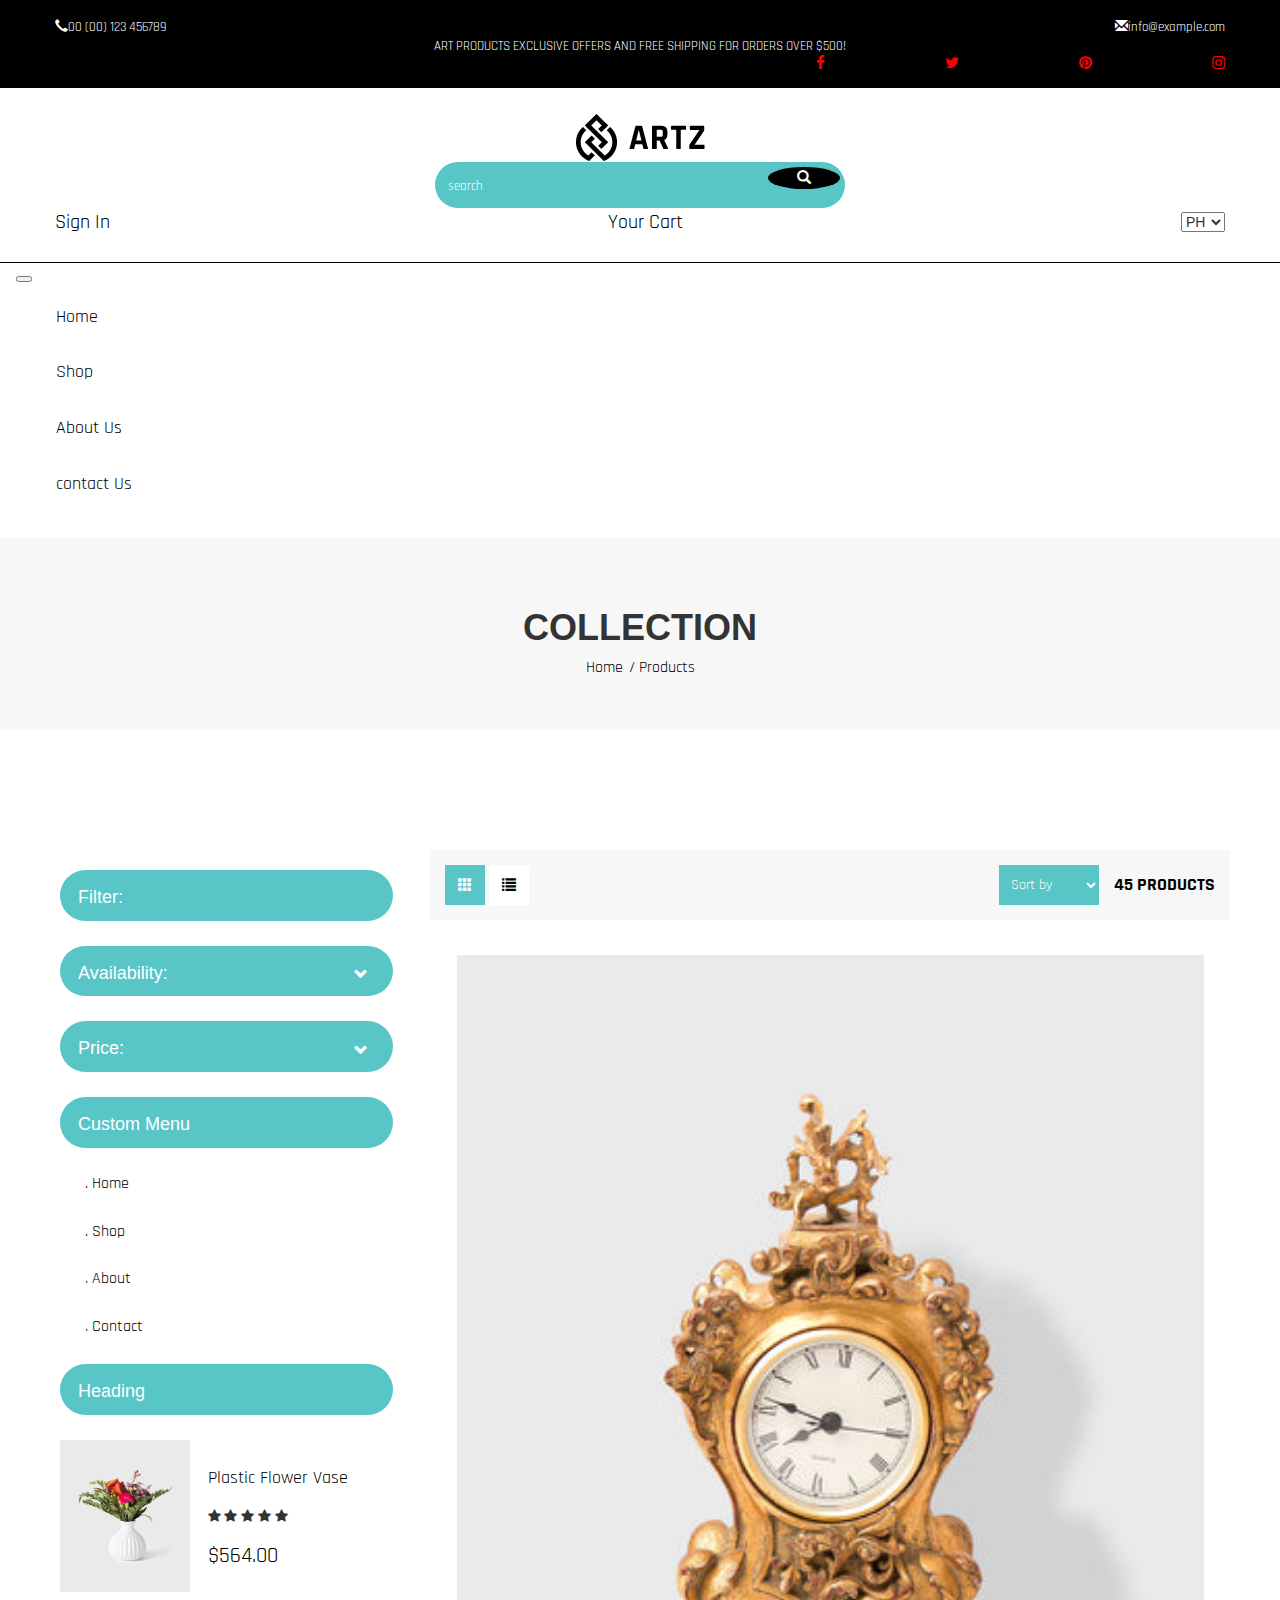
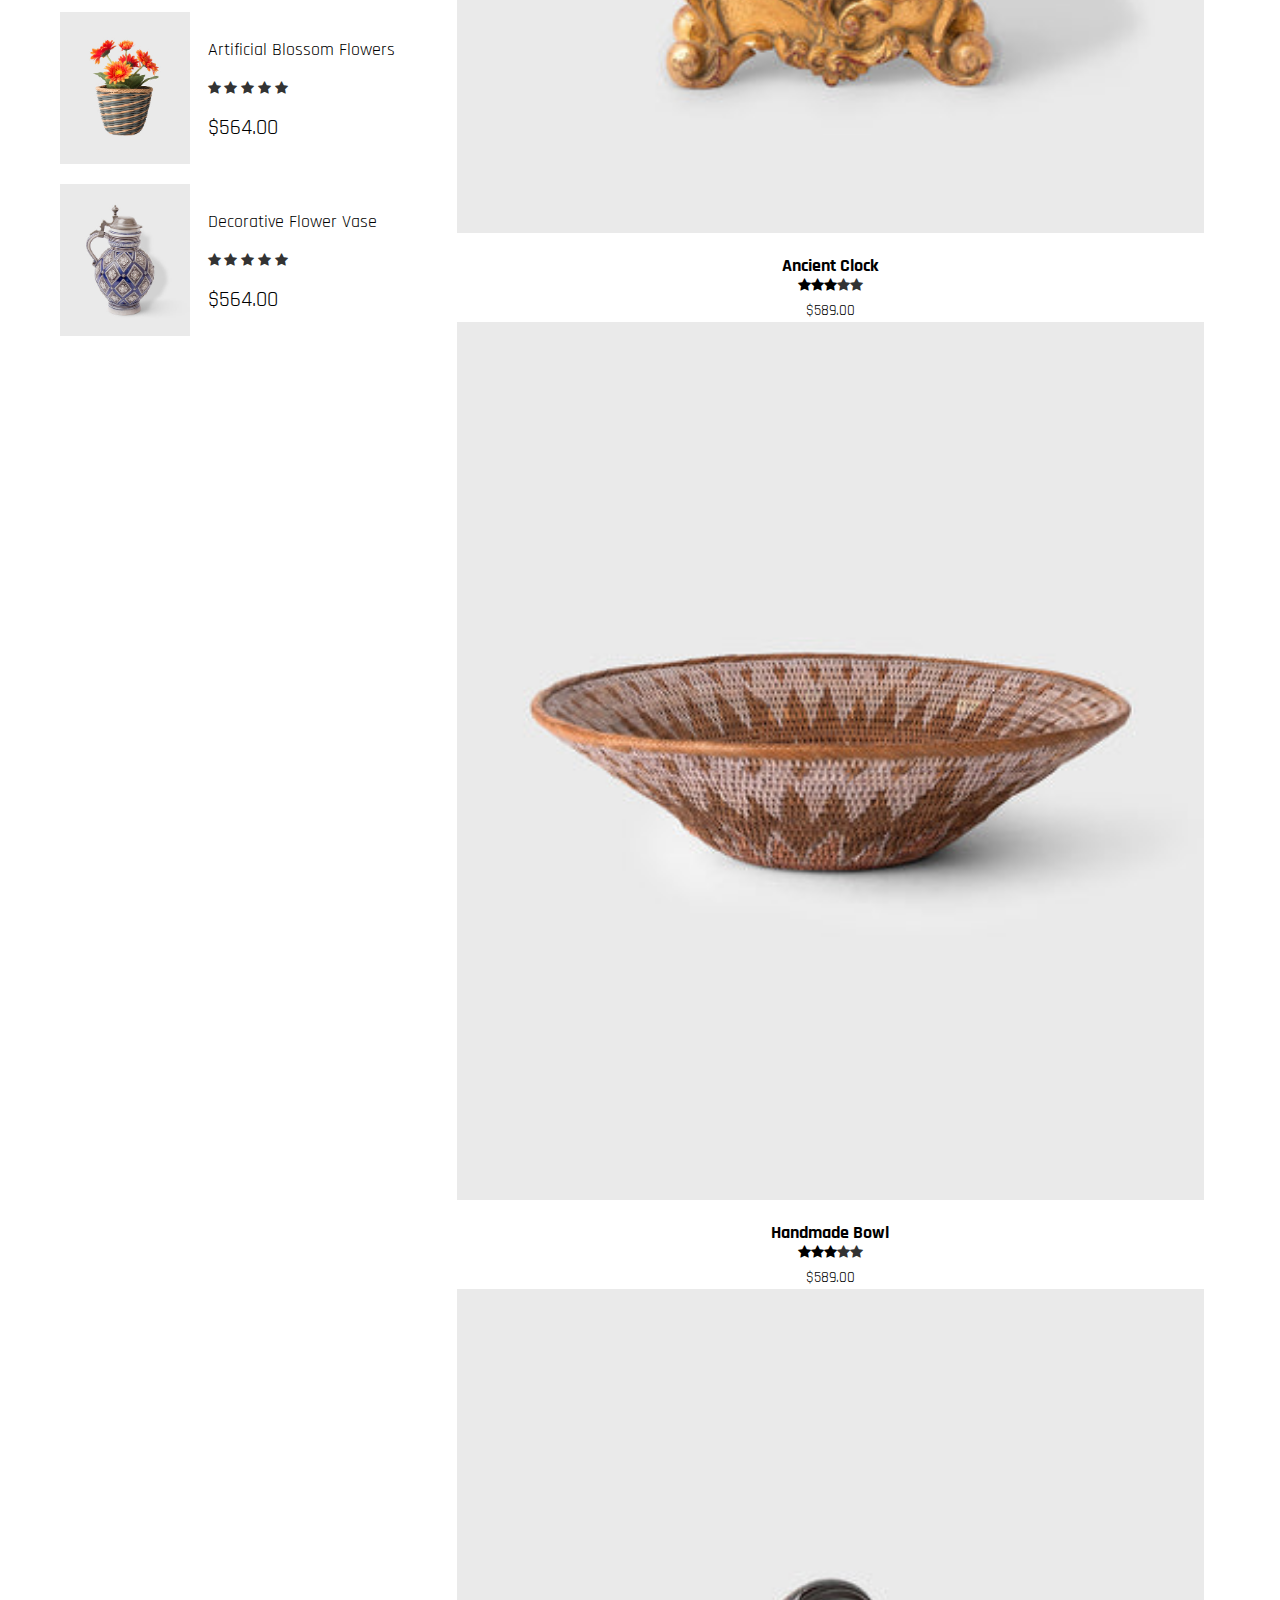
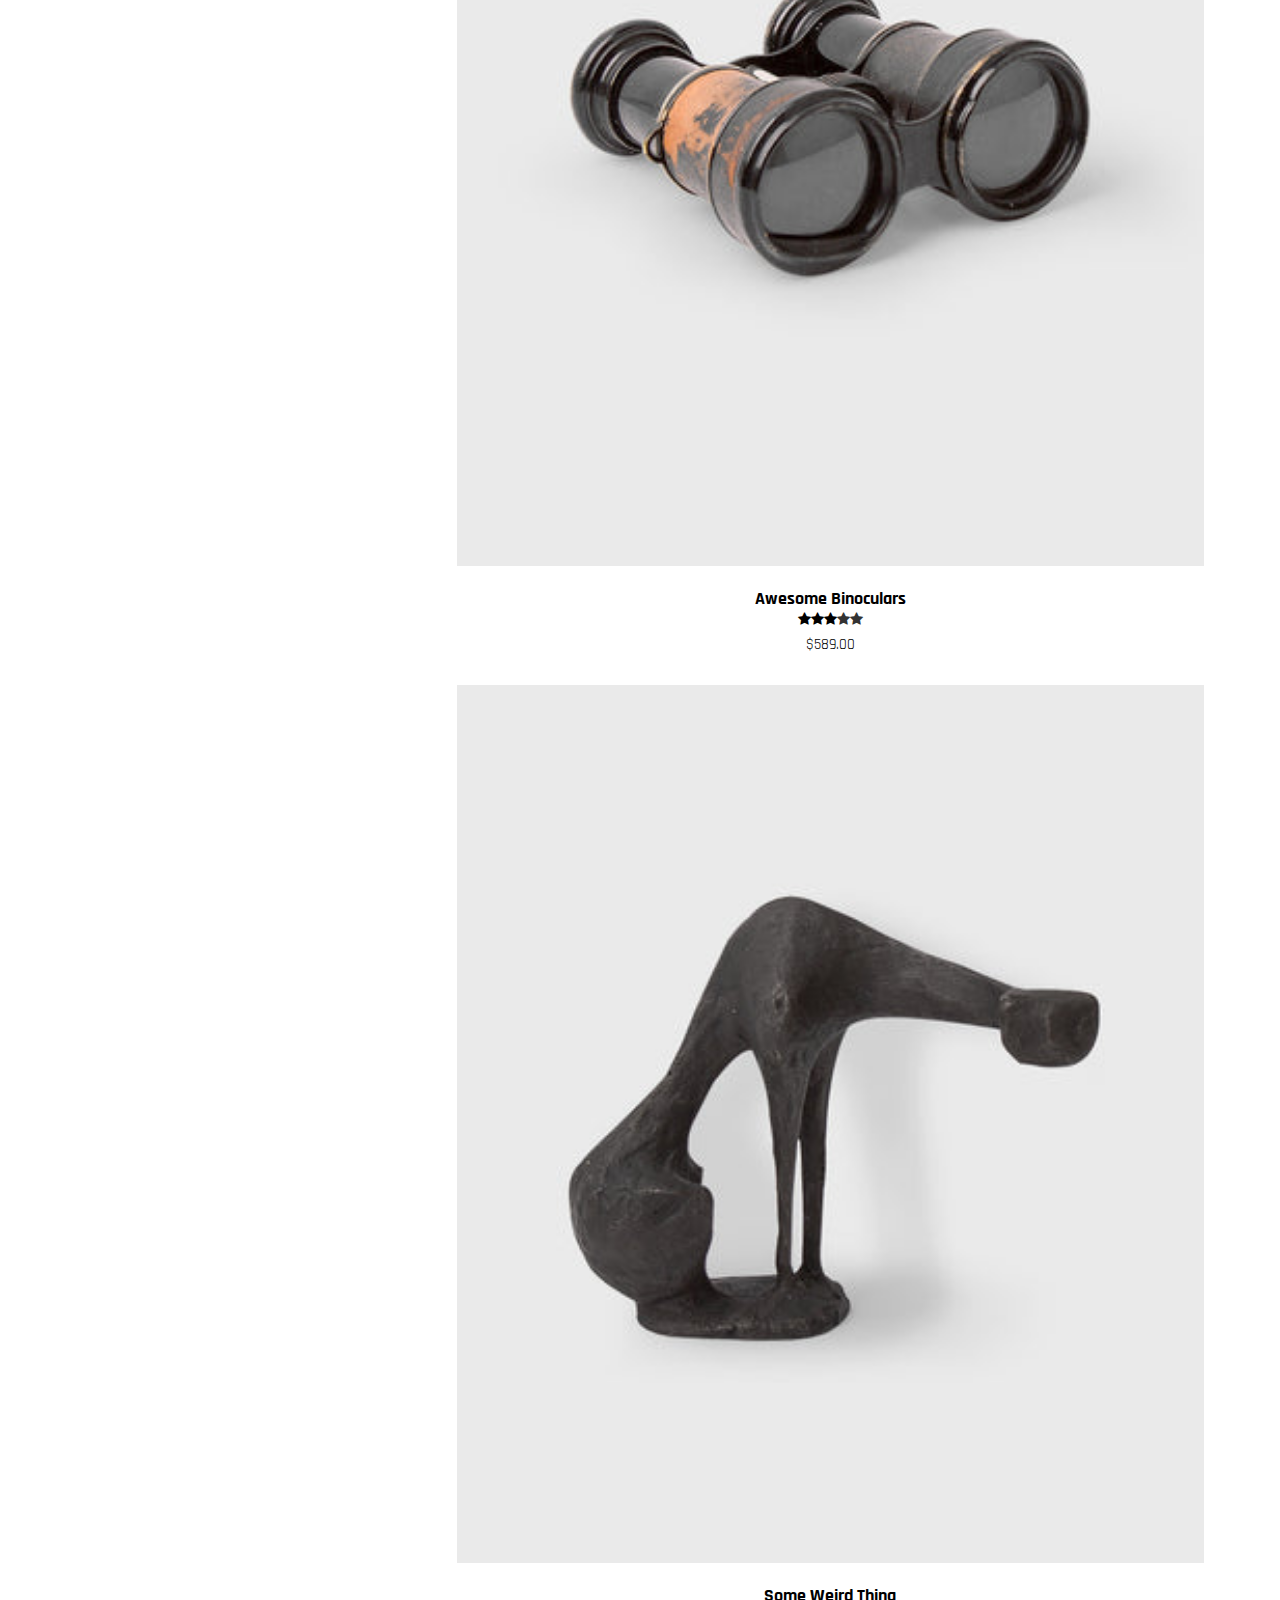
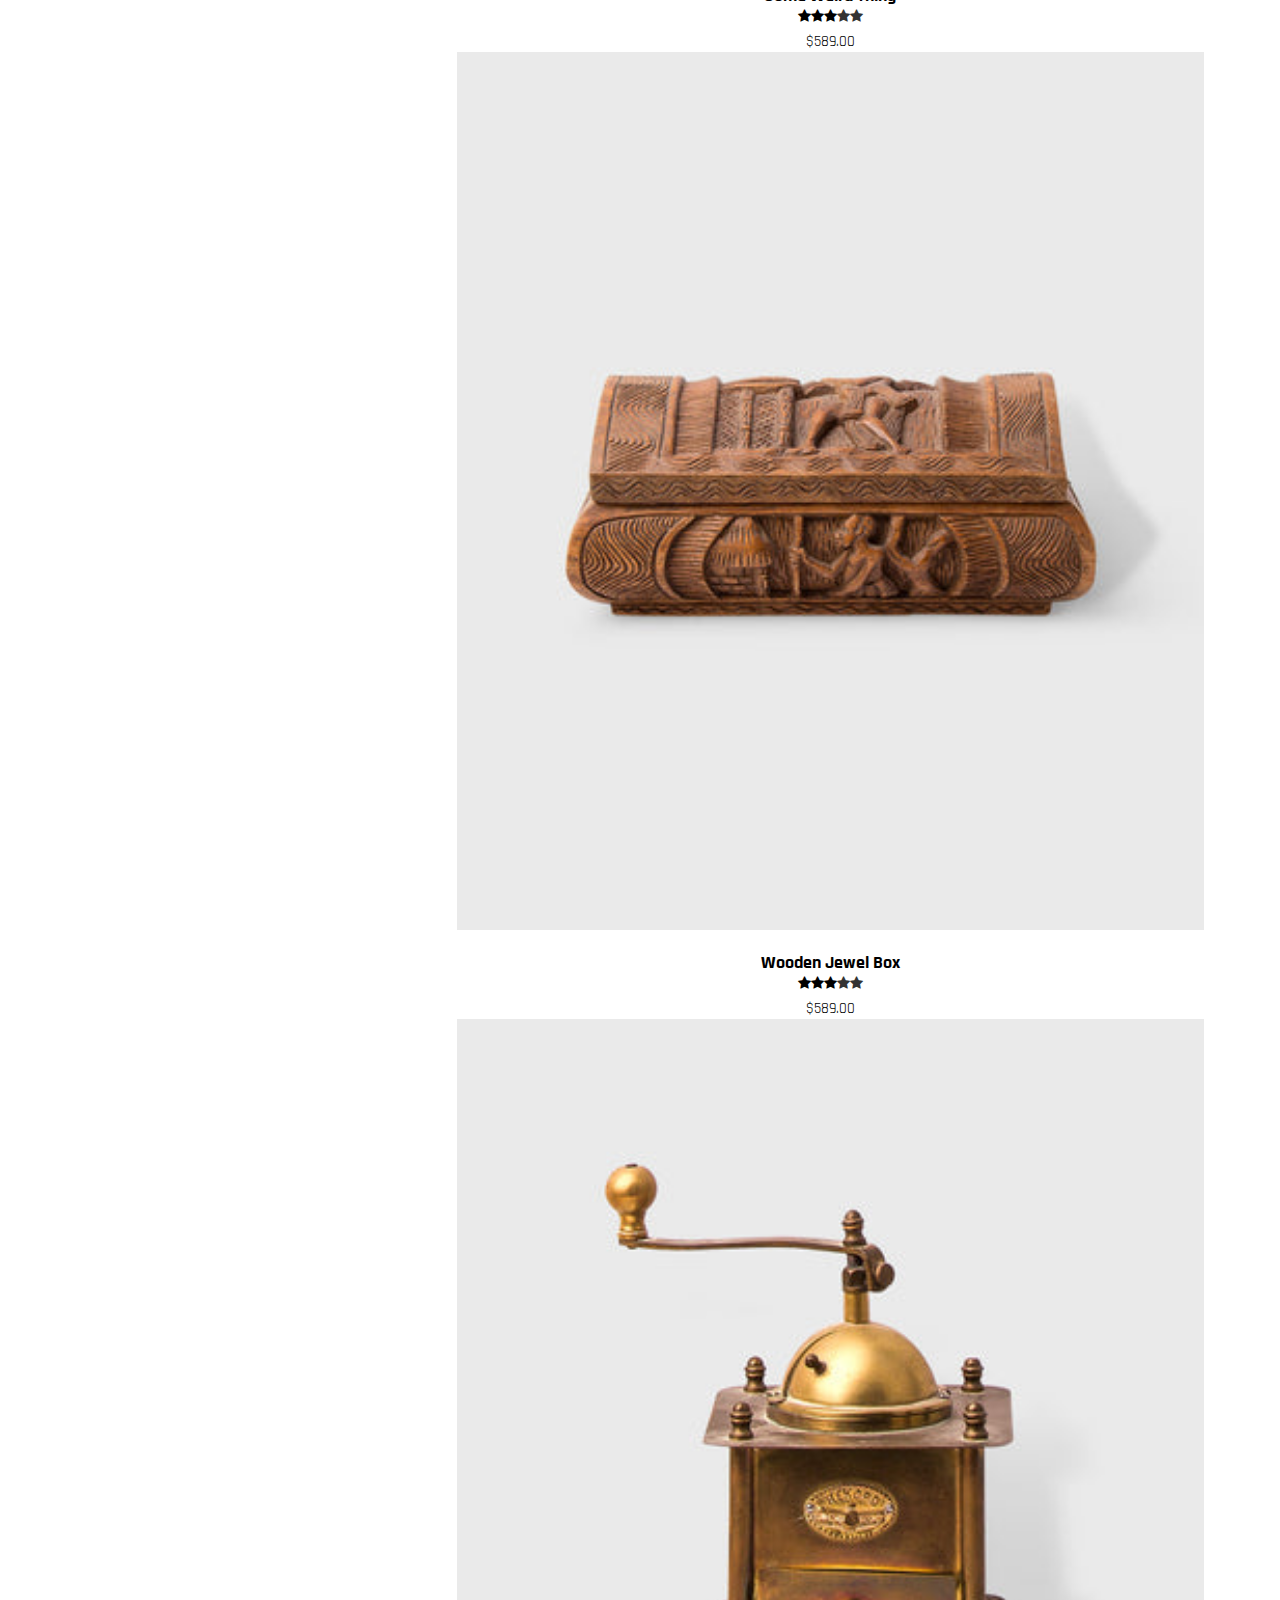
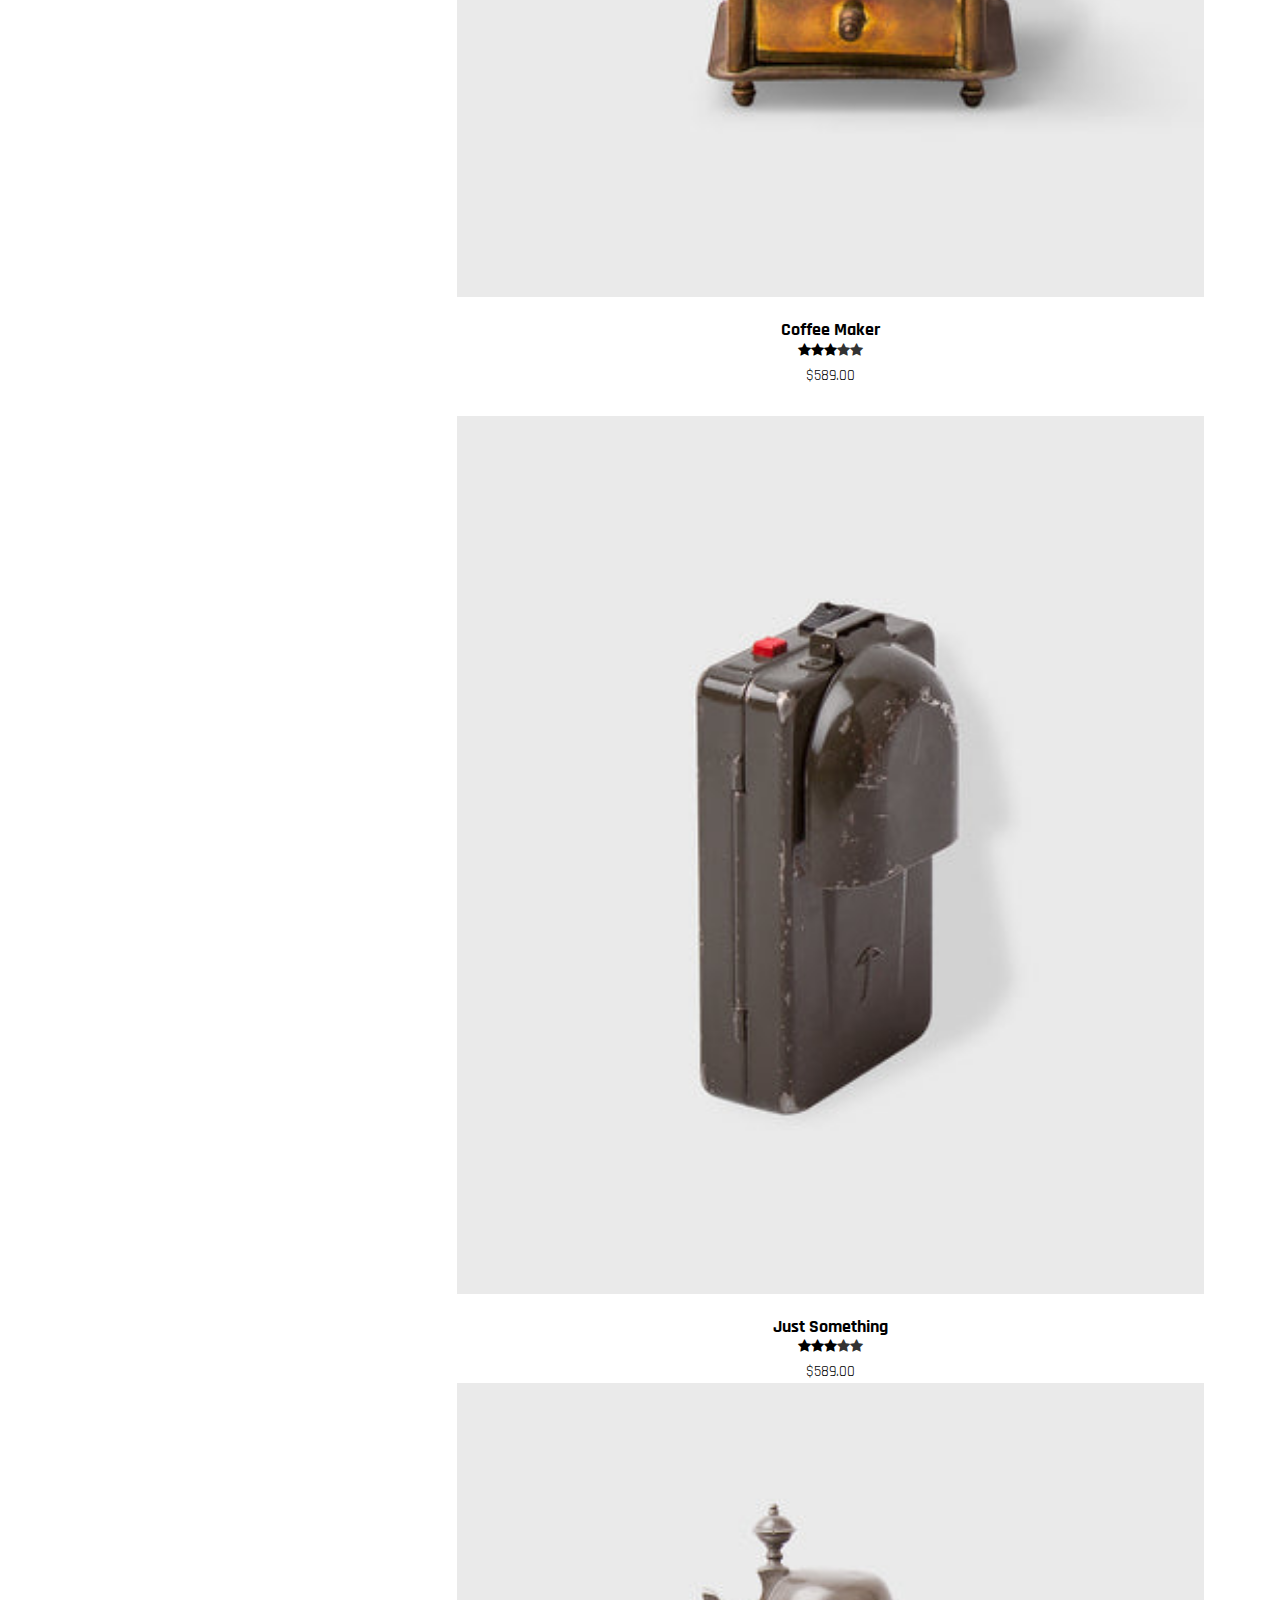
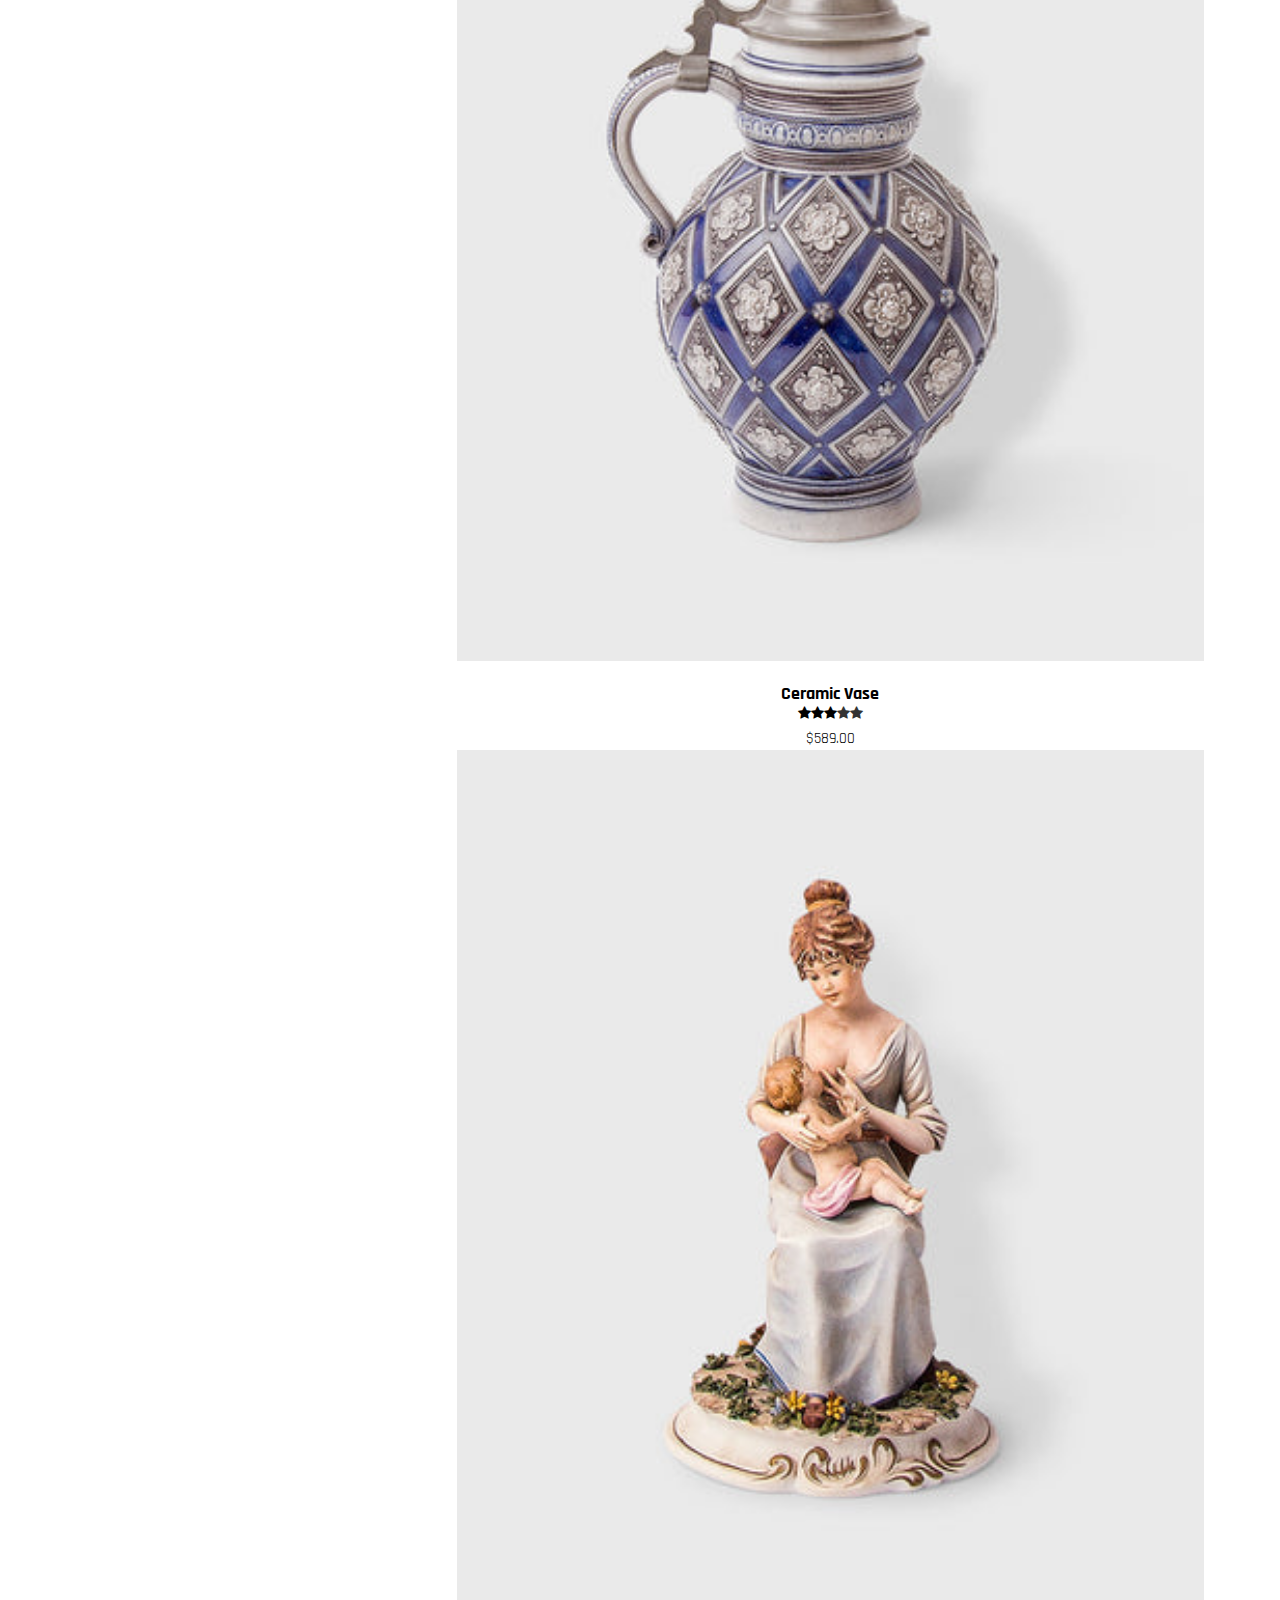
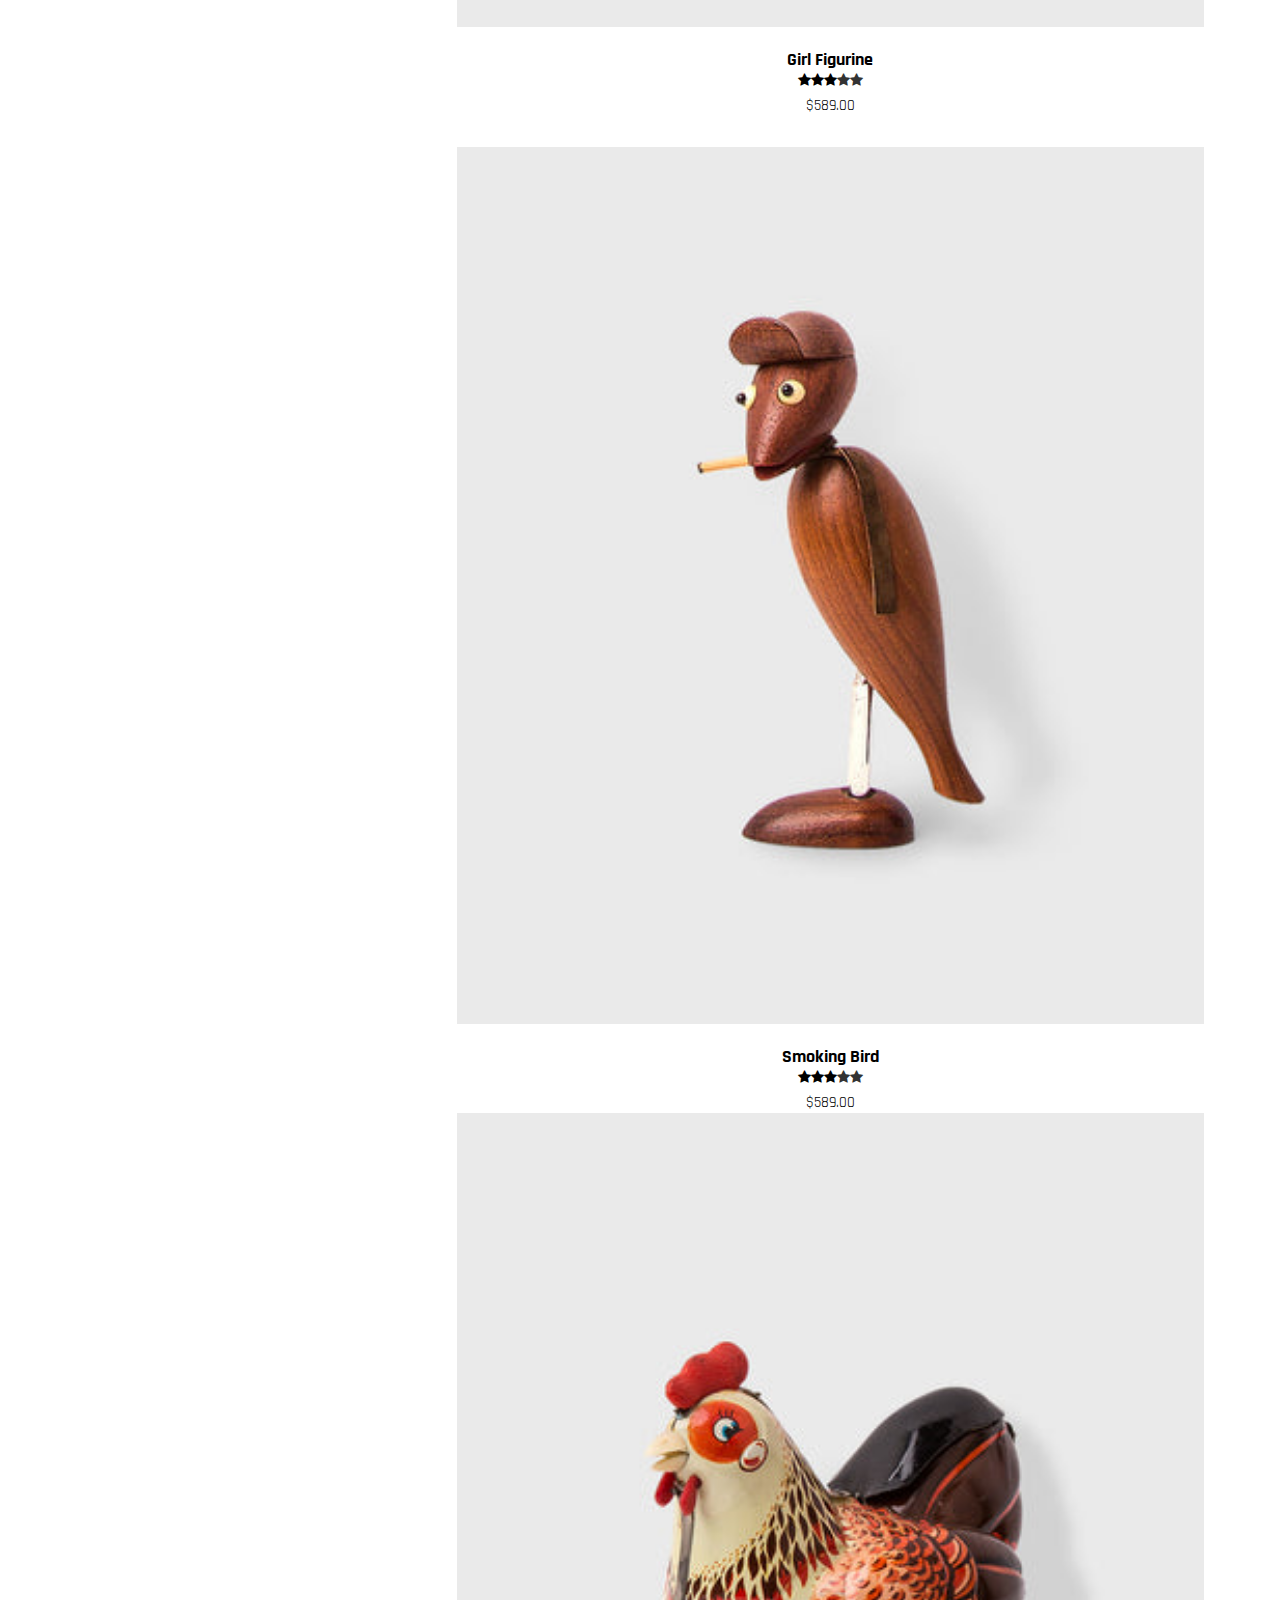
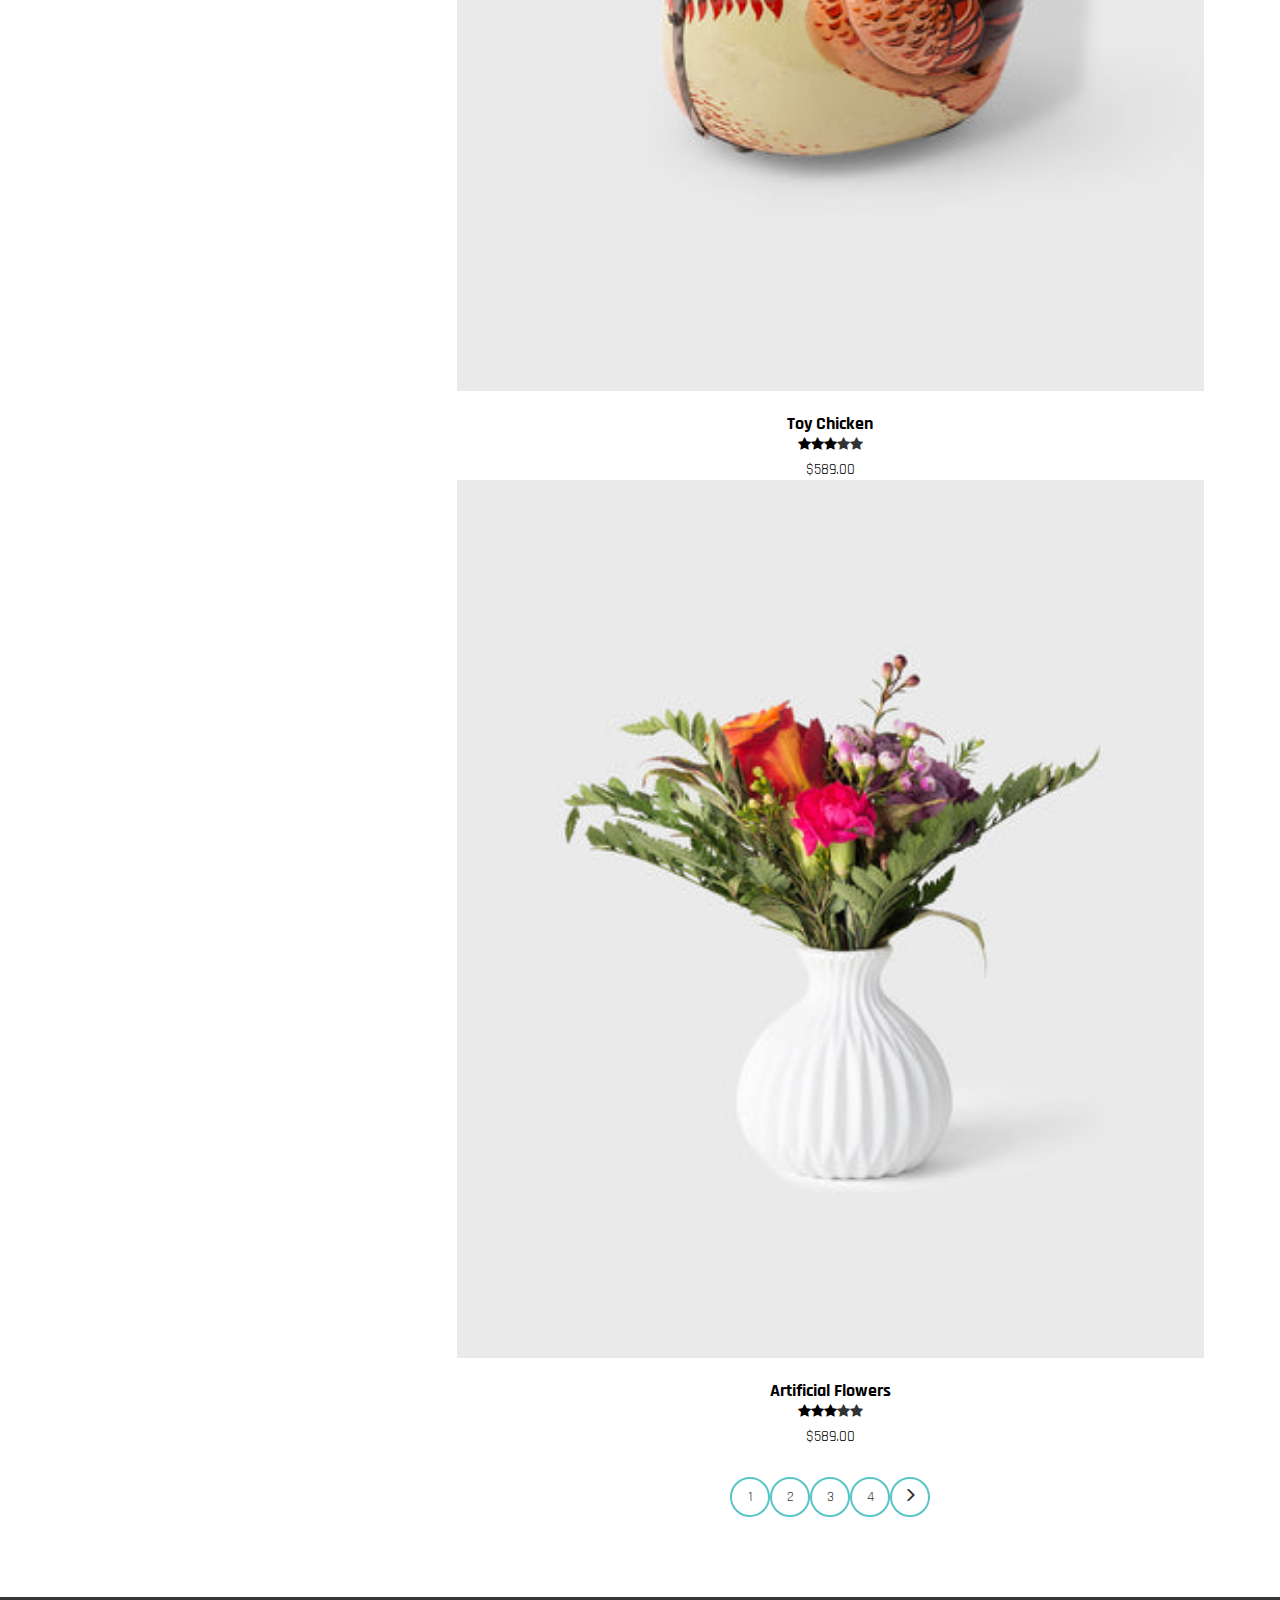
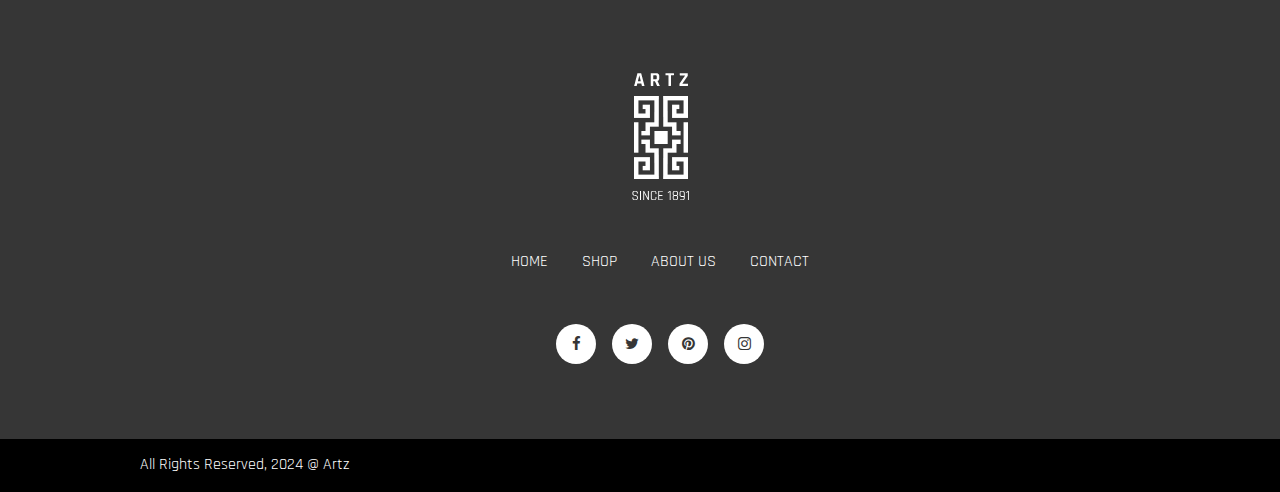
<file: shop.html>
<!DOCTYPE html>
<html lang="en">
<head>
    <meta charset="UTF-8">
    <meta name="viewport" content="width=device-width, initial-scale=1.0">
    <link href="https://cdn.jsdelivr.net/npm/bootstrap@5.3.2/dist/css/bootstrap.min.css" rel="stylesheet" integrity="sha384-T3c6CoIi6uLrA9TneNEoa7RxnatzjcDSCmG1MXxSR1GAsXEV/Dwwykc2MPK8M2HN" crossorigin="anonymous">
    <script src="https://cdn.jsdelivr.net/npm/@popperjs/core@2.11.8/dist/umd/popper.min.js" integrity="sha384-I7E8VVD/ismYTF4hNIPjVp/Zjvgyol6VFvRkX/vR+Vc4jQkC+hVqc2pM8ODewa9r" crossorigin="anonymous"></script>
    <script src="https://cdn.jsdelivr.net/npm/bootstrap@5.3.2/dist/js/bootstrap.min.js" integrity="sha384-BBtl+eGJRgqQAUMxJ7pMwbEyER4l1g+O15P+16Ep7Q9Q+zqX6gSbd85u4mG4QzX+" crossorigin="anonymous"></script>
    <link rel="stylesheet" href="https://maxcdn.bootstrapcdn.com/bootstrap/3.3.7/css/bootstrap.min.css">
    <link href='https://fonts.googleapis.com/css?family=Rajdhani' rel='stylesheet'>
    <link rel="stylesheet" href="https://cdnjs.cloudflare.com/ajax/libs/font-awesome/4.7.0/css/font-awesome.min.css">
    <title>Artz Shop</title>
    <link rel="icon" type="image/x-icon" href="assets/logotab.png">

</head>
<body>

<!--header-->

<div class="wholeHeader">
    <link rel="stylesheet" href="headerStyles.css">
    <div id = "upperHeader">
        <div class="container">
            <div class="row">


                <div class="col-3 text-center" style = "display: flex; justify-content: space-between; ">
                    <p class="contact"><span class="glyphicon glyphicon-earphone"></span>00 (00) 123 456789</p>
                    <p class="contact"><span class="glyphicon glyphicon-envelope"></span>info@example.com</p>
                </div>

                <div class="col-6 text-center" style = "display: flex; justify-content: center; ">
                    <p>ART PRODUCTS EXCLUSIVE OFFERS AND FREE SHIPPING FOR ORDERS OVER $500!</p>
                </div>

                <div class="col-3 text-center" style = "display: flex; justify-content: space-between;">
                    <div style = "display: flex; margin-left:auto; width: 35%; justify-content: space-between">
                    <a href="#" class="fa fa-facebook"></a>     
                    <a href="#" class="fa fa-twitter"></a>  
                    <a href="#" class="fa fa-pinterest"></a>
                    <a href="#" class="fa fa-instagram"></a>   
                    </div>             
                </div>
                
            </div>
        </div>
    </div>

    <div id = "middleHeader">
        <div class="container">
            <div class="row">

                <div class="col-2" style = "display: flex; justify-content: center;">
                    <img src="assets/logo1.png" alt="">
                </div>

                <div class="col-7" style = "display: flex; justify-content: center; align-items:center;">
                    <div class = "search">
                        <input type="text" placeholder="search">
                        <button id = "searchButton"><span class = "glyphicon glyphicon-search"></span></button>
                    </div>
                </div>

               
                <div class="col-3" style = "display: flex; justify-content: space-between; align-items:center">
                    <a href="#" class="midLinks">Sign In</a>
                    <a href="#" class="midLinks">Your Cart</a> 
                    <select id = "selectNation">
                        <option value="">PH</option>
                        <option value="">US</option>
                        <option value="">AU</option>
                        <option value="">TW</option>
                        <option value="">NZ</option>
                    </select>
                </div>
            </div>
        </div>
        
    </div>




        <nav class="navbar navbar-expand-lg" style = "width: 100%; background-color: #ffffff;">
            <div class="container-fluid">
                <button class="navbar-toggler" type="button" data-bs-toggle="collapse" data-bs-target="#navbarNav" aria-controls="navbarNav" aria-expanded="false" aria-label="Toggle navigation">
                    <span class="navbar-toggler-icon"></span>
                </button>
                <div class="collapse navbar-collapse justify-content-center" id="navbarNav">
                    <ul class="nav justify-content-center">
                        <li class="nav-item bg-transparent">
                          <a class="nav-link" href="home.html" style = "color: black; font-size: 18px;">Home</a>
                        </li>
                        <li class="nav-item">
                          <a class="nav-link" href="shop.html" style = "color: black; font-size: 18px;">Shop</a>
                        </li>
                        <li class="nav-item">
                          <a class="nav-link" href="about.html" style = "color: black; font-size: 18px;">About Us</a>
                        </li>
                        <li class="nav-item">
                            <a class="nav-link" href="contact.html" style = "color: black; font-size: 18px;">contact Us</a>
                        </li>
                      </ul>
                </div>
            </div>
        </nav>


    </div>   

    

<style>
     #upperHeader a{
    transition: .5s ease;
  }

  #upperHeader a:hover{
    color: #58c5c7;
    text-decoration: none;
  }
</style>


	<!--fixed button-->

	<button class="fixed-button" id = "scrollButton"><span class = "glyphicon glyphicon-arrow-up"></span></button>

<script>
function scrollToTop() {
    window.scrollTo({
        top: 0,
        behavior: 'smooth'
    });
}

window.addEventListener('scroll', function() {
    var scrollButton = document.getElementById('scrollButton');
    var scrollPercentage = (document.documentElement.scrollTop + window.innerHeight) / document.documentElement.scrollHeight * 100;

    if (scrollPercentage >= 20) {
        scrollButton.classList.add('show');
    } else {
        scrollButton.classList.remove('show');
    }
});

document.getElementById('scrollButton').addEventListener('click', scrollToTop);
</script>

<style>
    
    #scrollButton {
  opacity: 0; 
  transition: opacity 0.3s ease; 
  position: fixed;
  bottom: 20px;
  right: 20px;
  cursor: pointer;
  z-index: 999;
  width: 50px;
  height: 50px;
  color: black;
  background-color: white;
  border-radius: 50%;
  transition: .5s ease;
  justify-content: center;
  align-items: center;
  display: flex;
}

#scrollButton .glyphicon {
  font-size: 24px; 
}

#scrollButton.show {
  opacity: 1; 
}

#scrollButton:hover {
    color: white;
    background-color: #57c5c7;
    border: solid #57c5c7 1px;
}

</style>


<!--END-->

<div class="shopHeader">
    <h1>COLLECTION</h1>
    <p><a href = "home.php">Home </a> / Products</p>
</div>


    <div class="shopMain" style = "display: flex;">



        <div class="col-4" id = "shopSideBar" style = "">
            <div class = "shopSideBarDiv">
                <p>Filter:</p>
            </div>

            <div class = "shopSideBarDiv" id = "availability">
                <p>Availability:</p> <span class = "glyphicon glyphicon-chevron-down"></span>
            </div>

            <div class = "shopSideBarDivDrop" id = "availDrop">
                <div class = "availOpt">
                    <p><span class="glyphicon glyphicon-unchecked"></span> In stock (42)</p>                
                </div>

                <div class = "availOpt">
                    <p><span class="glyphicon glyphicon-unchecked"></span> Out of Stock (42)</p>                
                </div>
                
            </div>

            <div class = "shopSideBarDiv" id = "price">
                <p>Price:</p> <span class = "glyphicon glyphicon-chevron-down"></span>
            </div>

            <div class = "shopSideBarDivDrop" id = "priceDrop">
                <p>The Highest price os $947.00</p>
                <div class = "priceRange">
                    <p>$</p> <input class = "priceInput" type="text" placeholder="0"> <input class = "priceInput" type="text" placeholder="947.00">             
                </div>  
            </div>

            

            <div class = "shopSideBarDiv">
                <p>Custom Menu</p>
            </div>

            <div class = "sideLinksShop">
                <a href="home.php">. Home</a>
                <a href="home.php">. Shop</a>
                <a href="home.php">. About</a>
                <a href="home.php">. Contact</a>
            </div>

            <div class = "shopSideBarDiv">
                <p>Heading</p>
            </div>

            <div class = "sideItems">
                
                <div class="item">
                    <img src="assets/vase1.jpg" alt="">
                    <div class="imgDesc">
                        <p class = "name">Plastic Flower Vase</p>
                        <div class="stars">
						<span class="fa fa-star checked"></span>
						<span class="fa fa-star checked"></span>
						<span class="fa fa-star checked"></span>
						<span class="fa fa-star"></span>
						<span class="fa fa-star"></span>
						</div>
                        <p class = "price">$564.00</p>
                    </div>
                </div>

                <div class="item">
                    <img src="assets/flower.jpg" alt="">
                    <div class="imgDesc">
                        <p class = "name">Artificial Blossom Flowers</p>
                        <div class="stars">
						<span class="fa fa-star checked"></span>
						<span class="fa fa-star checked"></span>
						<span class="fa fa-star checked"></span>
						<span class="fa fa-star"></span>
						<span class="fa fa-star"></span>
						</div>
                        <p class = "price">$564.00</p>
                    </div>
                </div>

                <div class="item">
                    <img src="assets/vase2.jpg" alt="">
                    <div class="imgDesc">
                        <p class = "name">Decorative Flower Vase</p>
                        <div class="stars">
						<span class="fa fa-star checked"></span>
						<span class="fa fa-star checked"></span>
						<span class="fa fa-star checked"></span>
						<span class="fa fa-star"></span>
						<span class="fa fa-star"></span>
						</div>
                        <p class = "price">$564.00</p>
                    </div>
                </div>

            </div>
        
        </div>






        <div class="col-8" id = "mainItems">

            <div class = "shopFilters">
                <div class="buttons">
                    <button class = "listView" id = "buttonGrid"><span class = "glyphicon glyphicon-th"></span></button>
                    <button class = "listView" id = "buttonList"><span class = "glyphicon glyphicon-list"></span></button>
                </div>

                <script>


                    function listView() {
                    var items = document.querySelectorAll('#mainItems .col-4');
                    var mainButton = document.querySelector('#buttonList'); 
                    var otherButton = document.querySelector('#buttonGrid');   
                    var containers = document.querySelectorAll('.itemShop');
                    var hoverCont = document.querySelectorAll('.itemShopHover')
                    var itemDesc = document.querySelectorAll('.itemDesc')

                    mainButton.style.color = 'white';
                    mainButton.style.backgroundColor = '#58c5c7';
                    otherButton.style.color = 'black';
                    otherButton.style.backgroundColor = 'white';
                    
                    items.forEach(function(item) {

                    item.style.padding = '  0px 20px 20px 20px';
                    item.classList.remove('col-4'); 
                    item.classList.add('col-12'); 

                    var img = item.querySelector('img');
                    if (img) {
                        img.style.width = '32%';
                    }

                    });


                    containers.forEach(function(container) {
                    container.style.flexDirection = 'row';
                    });

                    hoverCont.forEach(function (hovCont){
                        hovCont.style.width = '32%';
                    });

                    itemDesc.forEach(function(desc){
                        desc.style.paddingLeft = '30px';
                        desc.style.paddingRight = '30px';
                    
                        desc.style.display = 'flex';
                        desc.style.flexDirection = 'column';
                        desc.style.justifyContent = "flex-start";
                        desc.style.alignItems = "flex-start"; 

                        var proDesc = desc.querySelector('.proDesc');
                        if(proDesc){
                            proDesc.style.display = 'flex';
                        }
                    });



                }
                document.getElementById('buttonList').addEventListener('click', listView);

                function gridView(){
                    var items = document.querySelectorAll('#mainItems .col-12');
                    var mainButton = document.querySelector('#buttonGrid');    
                    var otherButton = document.querySelector('#buttonList');    
                    var containers = document.querySelectorAll('.itemShop');
                    var hoverCont = document.querySelectorAll('.itemShopHover')
                    var itemDesc = document.querySelectorAll('.itemDesc')

                    mainButton.style.color = 'white';
                    mainButton.style.backgroundColor = '#58c5c7';
                    otherButton.style.color = 'black';
                    otherButton.style.backgroundColor = 'white';
                    
                    items.forEach(function(item) {

                    
                    item.style.padding = '0px 20px';
               
                    item.classList.remove('col-12'); 
                    item.classList.add('col-4'); 

                    var img = item.querySelector('img');
                    if (img) {
                        img.style.width = '100%';
                    }

                    });


                    containers.forEach(function(container) {
                    container.style.flexDirection = 'column';
                  
                    });

                    hoverCont.forEach(function (hovCont){
                        hovCont.style.width = '100%';
                    });

                    itemDesc.forEach(function(desc){
                        desc.style.paddingLeft = '0px';
                        desc.style.paddingRight = '0px';
                    
                        desc.style.display = 'flex';
                        desc.style.flexDirection = 'column';
                        desc.style.justifyContent = "center";
                        desc.style.alignItems = "center"; 

                        var proDesc = desc.querySelector('.proDesc');
                        if(proDesc){
                            proDesc.style.display = 'none';
                        }
                    });
                }

                document.getElementById('buttonGrid').addEventListener('click', gridView);

                </script>



                <div class="sorter">
                    <select name="" id="">
                        <option value="" selected disabled>Sort by</option>
                        <option value="">Featured</option>
                        <option value="">BestSelling</option>
                        <option value="">Alphabetically A-Z</option>
                        <option value="">Alphabetically Z-A</option>
                        <option value="">Price, Low to High</option>
                        <option value="">Price, High to Low</option>
                        <option value="">Date, Old to New</option>
                        <option value="">Date, New to Old</option>
                    </select>
                    <p class = "productNum">45 PRODUCTS</p>
                </div>
            </div>




        <div class = "row">
            <div class="col-4">
            <div class = "itemShop">
						<img src="assets/clock.jpg" alt="">
                        <div class = "itemDesc">
                            <p class = "text1">Ancient Clock</p>
                            <div class="stars">
                                <span class="fa fa-star checked"></span>
                                <span class="fa fa-star checked"></span>
                                <span class="fa fa-star checked"></span>
                                <span class="fa fa-star"></span>
                                <span class="fa fa-star"></span>
                            </div>
                            <p class = "text2">$589.00</p>
                            <p class = "proDesc">Nam tempus turpis at metus scelerisque placerat nulla deumantos solicitud felis. Pellentesque diam dolor, elementum etos lobortis des mollis ut risus. Sedcus faucibus an sullamcorper mattis drostique des commodo pharetras loremos.Donec pretium egestas sapien et mollis.</p>
                        </div>
						<div class = "itemShopHover">
						<button><span class = "glyphicon glyphicon-copy"></span></button>
						<button><span class = "glyphicon glyphicon-heart"></span></button>
						<button><span class = "glyphicon glyphicon-search"></span></button>
						</div>
			</div>
            </div>

            <div class="col-4">
            <div class = "itemShop">
						<img src="assets/bowl.jpg" alt="">
						<div class = "itemDesc">
                            <p class = "text1">Handmade Bowl</p>
                            <div class="stars">
                                <span class="fa fa-star checked"></span>
                                <span class="fa fa-star checked"></span>
                                <span class="fa fa-star checked"></span>
                                <span class="fa fa-star"></span>
                                <span class="fa fa-star"></span>
                            </div>
                            <p class = "text2">$589.00</p>
                            <p class = "proDesc">Nam tempus turpis at metus scelerisque placerat nulla deumantos solicitud felis. Pellentesque diam dolor, elementum etos lobortis des mollis ut risus. Sedcus faucibus an sullamcorper mattis drostique des commodo pharetras loremos.Donec pretium egestas sapien et mollis.</p>
                        </div>
						<div class = "itemShopHover">
						<button><span class = "glyphicon glyphicon-copy"></span></button>
						<button><span class = "glyphicon glyphicon-heart"></span></button>
						<button><span class = "glyphicon glyphicon-search"></span></button>
						</div>
					</div>
            </div>

            <div class="col-4">
            <div class = "itemShop">
						<img src="assets/bino.jpg" alt="">
						<div class = "itemDesc">
                            <p class = "text1">Awesome Binoculars</p>
                            <div class="stars">
                                <span class="fa fa-star checked"></span>
                                <span class="fa fa-star checked"></span>
                                <span class="fa fa-star checked"></span>
                                <span class="fa fa-star"></span>
                                <span class="fa fa-star"></span>
                            </div>
                            <p class = "text2">$589.00</p>
                            <p class = "proDesc">Nam tempus turpis at metus scelerisque placerat nulla deumantos solicitud felis. Pellentesque diam dolor, elementum etos lobortis des mollis ut risus. Sedcus faucibus an sullamcorper mattis drostique des commodo pharetras loremos.Donec pretium egestas sapien et mollis.</p>
                        </div>
						<div class = "itemShopHover">
						<button><span class = "glyphicon glyphicon-copy"></span></button>
						<button><span class = "glyphicon glyphicon-heart"></span></button>
						<button><span class = "glyphicon glyphicon-search"></span></button>
						</div>
					</div>
            </div>
        </div>



        
        <div class = "row">
            <div class="col-4">
            <div class = "itemShop">
						<img src="assets/fitness.jpg" alt="">
						<div class = "itemDesc">
                            <p class = "text1">Some Weird Thing</p>
                            <div class="stars">
                                <span class="fa fa-star checked"></span>
                                <span class="fa fa-star checked"></span>
                                <span class="fa fa-star checked"></span>
                                <span class="fa fa-star"></span>
                                <span class="fa fa-star"></span>
                            </div>
                            <p class = "text2">$589.00</p>
                            <p class = "proDesc">Nam tempus turpis at metus scelerisque placerat nulla deumantos solicitud felis. Pellentesque diam dolor, elementum etos lobortis des mollis ut risus. Sedcus faucibus an sullamcorper mattis drostique des commodo pharetras loremos.Donec pretium egestas sapien et mollis.</p>
                        </div>
						<div class = "itemShopHover">
						<button><span class = "glyphicon glyphicon-copy"></span></button>
						<button><span class = "glyphicon glyphicon-heart"></span></button>
						<button><span class = "glyphicon glyphicon-search"></span></button>
						</div>
					</div>
            </div>

            <div class="col-4">
            <div class = "itemShop">
						<img src="assets/jewel.jpg" alt="">
						<div class = "itemDesc">
                            <p class = "text1">Wooden Jewel Box</p>
                            <div class="stars">
                                <span class="fa fa-star checked"></span>
                                <span class="fa fa-star checked"></span>
                                <span class="fa fa-star checked"></span>
                                <span class="fa fa-star"></span>
                                <span class="fa fa-star"></span>
                            </div>
                            <p class = "text2">$589.00</p>
                            <p class = "proDesc">Nam tempus turpis at metus scelerisque placerat nulla deumantos solicitud felis. Pellentesque diam dolor, elementum etos lobortis des mollis ut risus. Sedcus faucibus an sullamcorper mattis drostique des commodo pharetras loremos.Donec pretium egestas sapien et mollis.</p>
                        </div>
						<div class = "itemShopHover">
						<button><span class = "glyphicon glyphicon-copy"></span></button>
						<button><span class = "glyphicon glyphicon-heart"></span></button>
						<button><span class = "glyphicon glyphicon-search"></span></button>
						</div>
					</div>
            </div>

            <div class="col-4">
            <div class = "itemShop">
						<img src="assets/bell.jpg" alt="">
						<div class = "itemDesc">
                            <p class = "text1">Coffee Maker</p>
                            <div class="stars">
                                <span class="fa fa-star checked"></span>
                                <span class="fa fa-star checked"></span>
                                <span class="fa fa-star checked"></span>
                                <span class="fa fa-star"></span>
                                <span class="fa fa-star"></span>
                            </div>
                            <p class = "text2">$589.00</p>
                            <p class = "proDesc">Nam tempus turpis at metus scelerisque placerat nulla deumantos solicitud felis. Pellentesque diam dolor, elementum etos lobortis des mollis ut risus. Sedcus faucibus an sullamcorper mattis drostique des commodo pharetras loremos.Donec pretium egestas sapien et mollis.</p>
                        </div>
						<div class = "itemShopHover">
						<button><span class = "glyphicon glyphicon-copy"></span></button>
						<button><span class = "glyphicon glyphicon-heart"></span></button>
						<button><span class = "glyphicon glyphicon-search"></span></button>
						</div>
					</div>
            </div>
        </div>
        

        <div class = "row">
            <div class="col-4">
            <div class = "itemShop">
						<img src="assets/tape.jpg" alt="">
						<div class = "itemDesc">
                            <p class = "text1">Just Something</p>
                            <div class="stars">
                                <span class="fa fa-star checked"></span>
                                <span class="fa fa-star checked"></span>
                                <span class="fa fa-star checked"></span>
                                <span class="fa fa-star"></span>
                                <span class="fa fa-star"></span>
                            </div>
                            <p class = "text2">$589.00</p>
                            <p class = "proDesc">Nam tempus turpis at metus scelerisque placerat nulla deumantos solicitud felis. Pellentesque diam dolor, elementum etos lobortis des mollis ut risus. Sedcus faucibus an sullamcorper mattis drostique des commodo pharetras loremos.Donec pretium egestas sapien et mollis.</p>
                        </div>
						<div class = "itemShopHover">
						<button><span class = "glyphicon glyphicon-copy"></span></button>
						<button><span class = "glyphicon glyphicon-heart"></span></button>
						<button><span class = "glyphicon glyphicon-search"></span></button>
						</div>
					</div>
            </div>

            <div class="col-4">
            <div class = "itemShop">
						<img src="assets/vase2.jpg" alt="">
						<div class = "itemDesc">
                            <p class = "text1">Ceramic Vase</p>
                            <div class="stars">
                                <span class="fa fa-star checked"></span>
                                <span class="fa fa-star checked"></span>
                                <span class="fa fa-star checked"></span>
                                <span class="fa fa-star"></span>
                                <span class="fa fa-star"></span>
                            </div>
                            <p class = "text2">$589.00</p>
                            <p class = "proDesc">Nam tempus turpis at metus scelerisque placerat nulla deumantos solicitud felis. Pellentesque diam dolor, elementum etos lobortis des mollis ut risus. Sedcus faucibus an sullamcorper mattis drostique des commodo pharetras loremos.Donec pretium egestas sapien et mollis.</p>
                        </div>
						<div class = "itemShopHover">
						<button><span class = "glyphicon glyphicon-copy"></span></button>
						<button><span class = "glyphicon glyphicon-heart"></span></button>
						<button><span class = "glyphicon glyphicon-search"></span></button>
						</div>
					</div>
            </div>

            <div class="col-4">
            <div class = "itemShop">
						<img src="assets/product19.jpg" alt="">
						<div class = "itemDesc">
                            <p class = "text1">Girl Figurine</p>
                            <div class="stars">
                                <span class="fa fa-star checked"></span>
                                <span class="fa fa-star checked"></span>
                                <span class="fa fa-star checked"></span>
                                <span class="fa fa-star"></span>
                                <span class="fa fa-star"></span>
                            </div>
                            <p class = "text2">$589.00</p>
                            <p class = "proDesc">Nam tempus turpis at metus scelerisque placerat nulla deumantos solicitud felis. Pellentesque diam dolor, elementum etos lobortis des mollis ut risus. Sedcus faucibus an sullamcorper mattis drostique des commodo pharetras loremos.Donec pretium egestas sapien et mollis.</p>
                        </div>
						<div class = "itemShopHover">
						<button><span class = "glyphicon glyphicon-copy"></span></button>
						<button><span class = "glyphicon glyphicon-heart"></span></button>
						<button><span class = "glyphicon glyphicon-search"></span></button>
						</div>
					</div>
            </div>
        </div>

        <div class = "row">
            <div class="col-4">
            <div class = "itemShop">
						<img src="assets/smoking.jpg" alt="">
                        
						<div class = "itemDesc">
                            <p class = "text1">Smoking Bird</p>
                            <div class="stars">
                                <span class="fa fa-star checked"></span>
                                <span class="fa fa-star checked"></span>
                                <span class="fa fa-star checked"></span>
                                <span class="fa fa-star"></span>
                                <span class="fa fa-star"></span>
                            </div>
                            <p class = "text2">$589.00</p>
                            <p class = "proDesc">Nam tempus turpis at metus scelerisque placerat nulla deumantos solicitud felis. Pellentesque diam dolor, elementum etos lobortis des mollis ut risus. Sedcus faucibus an sullamcorper mattis drostique des commodo pharetras loremos.Donec pretium egestas sapien et mollis.</p>
                        </div>
						<div class = "itemShopHover">
						<button><span class = "glyphicon glyphicon-copy"></span></button>
						<button><span class = "glyphicon glyphicon-heart"></span></button>
						<button><span class = "glyphicon glyphicon-search"></span></button>
						</div>
					</div>
            </div>

            <div class="col-4">
            <div class = "itemShop">
						<img src="assets/chickenW.jpg" alt="">
						<div class = "itemDesc">
                            <p class = "text1">Toy Chicken</p>
                            <div class="stars">
                                <span class="fa fa-star checked"></span>
                                <span class="fa fa-star checked"></span>
                                <span class="fa fa-star checked"></span>
                                <span class="fa fa-star"></span>
                                <span class="fa fa-star"></span>
                            </div>
                            <p class = "text2">$589.00</p>
                            <p class = "proDesc">Nam tempus turpis at metus scelerisque placerat nulla deumantos solicitud felis. Pellentesque diam dolor, elementum etos lobortis des mollis ut risus. Sedcus faucibus an sullamcorper mattis drostique des commodo pharetras loremos.Donec pretium egestas sapien et mollis.</p>
                        </div>
						<div class = "itemShopHover">
						<button><span class = "glyphicon glyphicon-copy"></span></button>
						<button><span class = "glyphicon glyphicon-heart"></span></button>
						<button><span class = "glyphicon glyphicon-search"></span></button>
						</div>
					</div>
            </div>

            <div class="col-4">
            <div class = "itemShop">
						<img src="assets/vase1.jpg" alt="">
						<div class = "itemDesc">
                            <p class = "text1">Artificial Flowers</p>
                            <div class="stars">
                                <span class="fa fa-star checked"></span>
                                <span class="fa fa-star checked"></span>
                                <span class="fa fa-star checked"></span>
                                <span class="fa fa-star"></span>
                                <span class="fa fa-star"></span>
                            </div>
                            <p class = "text2">$589.00</p>
                            <p class = "proDesc">Nam tempus turpis at metus scelerisque placerat nulla deumantos solicitud felis. Pellentesque diam dolor, elementum etos lobortis des mollis ut risus. Sedcus faucibus an sullamcorper mattis drostique des commodo pharetras loremos.Donec pretium egestas sapien et mollis.</p>
                        </div>
						<div class = "itemShopHover">
						<button><span class = "glyphicon glyphicon-copy"></span></button>
						<button><span class = "glyphicon glyphicon-heart"></span></button>
						<button><span class = "glyphicon glyphicon-search"></span></button>
						</div>
					</div>
            </div>
        </div>
        

        

        <div class = "itemsButtons">
            <button class = "myButtonItems" id = "itemBut1">1</button>
            <button class = "myButtonItems" id = "itemBut2">2</button>
            <button class = "myButtonItems" id = "itemBut3">3</button>
            <button class = "myButtonItems" id = "itemBut4">4</button>
            <button class = "myButtonItems" id = "itemBut5"><span class = "glyphicon glyphicon-menu-right"></span></button>

        </div>

    

        </div>
        </div>


    </div>


    <script src = "shopPage.js"></script>


    <!--FOOTER-->

<div class="footer1">
        <div class="container">
            <row>
                <div class="col-12 text-center">
                    <img src="assets/footerlogo.png" alt="">
                </div>
                <div class="col-12 text-center">
                    <div class="footlinks">
                        <a class = "myFootLinks1" href="home.html">HOME</a>
                        <a class = "myFootLinks1" href="shop.html">SHOP</a>
                        <a class = "myFootLinks1" href="about.html">ABOUT US</a>
                        <a class = "myFootLinks1" href="contact.html">CONTACT</a>
                    </div>

                    <div class="footIcons">
                    <a href="#" class="fa fa-facebook myFootLinks"></a>     
                    <a  href="#" class="fa fa-twitter myFootLinks"></a>  
                    <a  href="#" class="fa fa-pinterest myFootLinks"></a>
                    <a  href="#" class="fa fa-instagram myFootLinks"></a> 
                    </div>
                </div>
            </row>
        </div>
    </div>
    <div class="footer2">
        <p>All Rights Reserved, 2024 @ Artz</p>
    </div>


    <style>
        .footer1{
        background-color: rgb(54, 54, 54);
        padding: 75px;
    }
    
    .footlinks{
        margin-top: 50px;
        width: 100%
    }
    
    .footlinks .myFootLinks1{
        margin-left: 15px;
        margin-right: 15px;
        text-decoration: none;
        color: white;
        font-family: 'Rajdhani';
        font-size: 16px;
        transition: .5s ease;
    }
    
    .footlinks .myFootLinks1:hover{
        color: #58c5c7;
    }
    
    
    .footIcons{
        margin-top: 50px;
        display: flex;
      
        justify-content: center;
    }
    
    .footIcons .myFootLinks{
        background-color: white;
        padding: 12px;
        justify-content: center;
       align-items:center;
        width: 40px;
        height: 40px; 
        text-decoration: none;
        color: rgb(54, 54, 54);
        border-radius: 50%;
        margin-left: 8px;
        margin-right: 8px;
        text-align:center; 
        transition: .5s ease;
    }
    
    .footIcons .myFootLinks:hover{
        background-color: #58c5c7;
        color:white
    }
    
    .footer2{
        background-color: black;
        padding: 15px;
    }
    
    .footer2 p{
        color:white;
        font-family: 'Rajdhani';
        margin-left: 10%;
        font-size: 16px;
    }
    </style>


<!--end--->


</body>
</html>

<style>
    .shopMain{
        padding-right: 50px;
    }

    .shopHeader{
        display: flex;
        flex-direction: column;
        justify-content: center;
        align-items: center;
        padding: 50px;
        background-color: #f7f7f7;
        margin-bottom: 12rem;
    }

    .shopHeader h1{
        font-family: sans-serif;
        font-weight: bold;
        font-size: 36px;
    }

    .shopHeader p{
        color: black;
        font-size: 16px;
        font-family: 'Rajdhani';
    }

    .shopHeader a{
        text-decoration: none;
        color: black;
        margin-right: 6px;
    }

    #shopSideBar{
        padding-left: 60px;
        padding-right: 0px;
        padding-top: 20px;
    }

    .shopSideBarDiv{
        background-color: #58c5c7;
        width: 90%;
        padding: 10px;
        padding-top: 15px;
        padding-right: 25px;
        border-radius: 50px;
        margin-bottom: 25px;
        transition: .5s ease;
        display: flex;
        justify-content: space-between;
        align-items: center;
        color: white;
    }

    #shopSideBar #availability:hover, #shopSideBar #price:hover{
        background-color: black;
    }

    .shopSideBarDiv p{
        font-family: sans-serif;
        font-size: 18px;
        margin-left: 8px;
    }

    .shopSideBarDivDrop .availOpt{
        display: flex;
  
        margin: 0px;
        padding: 0px;
        width: 85%;                                    
    }

    .shopSideBarDivDrop .availOpt p{
        font-family: 'Rajdhani';
        font-size: 16px;
        color: black;
        transition: .3s ease;
    }

    .shopSideBarDivDrop .availOpt p:hover{
        color: #58c5c7;
    }

    .shopSideBarDivDrop .availOpt span{
        margin-right: 10px;
    }

    .shopSideBarDivDrop{
        width: 90%;
        display: none;
        flex-direction: column;
        justify-content: center;
        align-items: center;   
        margin-bottom: 25px;                                                                 
     }

     #priceDrop p{
        font-size: 18px;
        font-family: 'Rajdhani';
        color: black;
     }

     #priceDrop .priceRange{
        display: flex;   
        justify-content: space-between;    
        width: 80%;  
        align-items: center; 
                                                        
     }

     #priceDrop .priceInput{
        width: 45%;
        border: solid gray 1px;
        height: 50px;
     }

     


    .sideLinksShop{
        width: 90%;
        display: flex;
        flex-direction: column;
        
    }

    .sideLinksShop a{
        margin-left: 25px;
        font-size: 16px;
        font-family: 'Rajdhani';
        margin-bottom: 25px;
        color: black;
        transition: .5s ease;
    }

    .sideLinksShop a:hover{
        text-decoration: none;
        color: #58c5c7;
    }

    .sideItems .item{
        display: flex;
        margin-bottom: 20px;
    }

    .sideItems .item img{
        width: 35%;
    }

    .sideItems .item .imgDesc{
        width: 60%;
        padding-left: 18px;
        align-items: center;
        justify-content: center;
        padding-top: 25px;
    }

    .sideItems .item .name{
        color: black;
        font-size: 18px;
        margin-bottom: 15px;
        transition: 0.3s ease;
    }

    .sideItems .item .stars{
        margin-bottom: 15px;
    }

    .sideItems .item .price{
        color: black;
        font-size: 22px;
    }

    .item:hover .name{
        color: #58c5c7;
    }

    .shopFilters{
        background-color: #f7f7f7;
        display: flex;
        justify-content: space-between;
        margin-bottom: 35px;
    }

    .shopFilters .buttons{
        padding: 15px;
    
    }

    .shopFilters .sorter{
        display: flex;
        justify-content: center;
        align-items: center;
        padding: 15px;
    }

    .shopFilters .sorter select{
        height: 40px;
        width: 100px;
        border: none;
        background-color: #58c5c7;      
        padding: 8px;  
        color: white ;  
        font-family: 'Rajdhani';                                                             
    }

    .shopFilters .sorter select:hover{
        background-color: black;                                                             
    }

    .shopFilters .sorter .productNum{
        color: black;
        margin-left: 15px;
        font-size: 18px;                                            
        font-weight: bolder;
    }

    #buttonGrid{
        color: white;
        background-color: #58c5c7;
    }

    .shopFilters .buttons .listView{
        margin-left: 0px;
        width: 40px;
        height: 40px;  
        border: none;
        background-color: white;
        color: black;
        transition: .5s ease; 
    }

    .shopFilters .buttons .listView:hover{

        color: #58c5c7;
    }
    


    .itemShop{
	display:flex;
	align-items: center;
	flex-direction: column;
	position: relative;	
    width: 100%;

}


.itemShop:hover .text1{
	color: #58c5c7;
}


.itemShop img{
	width: 90%;
}

.itemShop .text1{
	color:black;
	font-size: 18px;
	font-weight:bolder;
	margin-top: 8px;
    margin-top: 20px;

}

.itemShop .text2{
	color:black;
	font-size: 15px;
	margin-top: 8px;
}

.itemShop .proDesc{
    color: black;
    font-family: 'Rajdhani';
    font-sizE: 16px;
    margin-top: 25px;
    display: none;
}

.itemShop .itemDesc{
    display: flex;
    flex-direction: column;
    justify-content: center;
    align-items: center;
}

.itemShop .stars{
	display: flex;
	align-items:center;
}

.itemShop .stars .checked{
	color: black;
}

    .itemShopHover {
        transition: .5s ease;
    opacity: 0;
    position: absolute;
    top: 0;
    left: 0;
    width: 100%; 
    height: 100%; 
    display: flex;
    justify-content: center;

}

.itemShopHover button{
	width: 40px;
	height: 40px;
	border: none;
	background-color: black;
	color: white;
	border-radius: 50%;
	transition: .5s ease;
    margin: 6px;
    margin-top: 80%;
}

.itemShopHover button:hover{
	background-color: #58c5c7;
}

.itemShop:hover .itemShopHover {
  opacity: 1;
}

#mainItems{
    margin-bottom: 80px;
}


#mainItems .row{
    margin-bottom: 30px;
}

.itemsButtons{
    display: flex;
    justify-content: space-evenly;
    align-items: center;
    padding-left: 30rem;
    padding-right: 30rem;
}

.itemsButtons .myButtonItems{
    width: 40px;
    height: 40px;
    border: solid #58c5c7 2px;
    background-color: #0000;
    border-radius: 50%;
    font-family: 'Rajdhani';
    transition: .5s ease;
}

.itemsButtons .myButtonItems:hover{
    background-color: #58c5c7;
    color: white;
}

    


</style>
</file>
<file: headerStyles.css>
#upperHeader{
    background-color: black;
    padding: 18px;
    margin: 0px;
    display:flex;
    align-items: center;
    justify-content:center;
} 

p{
    font-size: 1.3rem;
    color:white;
    font-family: 'Rajdhani';
    margin: 0;
    display: flex;
   
}

.contact{
    font-size: 1.3rem;
    color:white;
    font-family: 'Rajdhani';
    margin: 0;
    display: flex;
    
    
}


.fa-facebook, .fa-twitter, .fa-pinterest, .fa-instagram {
  background: #0000;
  color: white;
  margin: 0;
  display: flex;
  font-size: 1.5rem
}


#middleHeader{
    padding: 25px;
    margin: 0px;
    display:flex;
    align-items: center;
    justify-content:center;
    border-bottom: solid black 1px;;
}

.midLinks{
    text-decoration: none;
    color:black;
    font-family: 'Rajdhani';
    font-size: 2rem;
    margin: 0px;
    display: flex;
}



.searchbar{
    margin-bottom: auto;
    margin-top: auto;
    height: 60px;
    background-color: #353b48;
    border-radius: 30px;
    padding: 10px;
    }

    .search_input{
    color: white;
    border: 0;
    outline: 0;
    background: none;
    width: 0;
    caret-color:transparent;
    line-height: 40px;
    transition: width 0.4s linear;
    }

    .searchbar:hover > .search_input{
    padding: 0 10px;
    width: 450px;
    caret-color:red;
    transition: width 0.4s linear;
    }

    .searchbar:hover > .search_icon{
    background: white;
    color: #e74c3c;
    }

    .search_icon{
    height: 40px;
    width: 40px;
    float: right;
    display: flex;
    justify-content: center;
    align-items: center;
    border-radius: 50%;
    color:white;
    text-decoration:none;
    }

    .search{
        height: 100%;
        width: 35%;
        background-color: #58C5C7;
        border-radius: 50px;
        padding: 5px;
        display:flex;
        justify-content: space-between
    }

    #searchButton{
        border-radius: 50%;
        height: 100%;
        width: 18%;
        border: none;
        background-color:black;
        transition: 0.3s ease;
        color:white;
    }

    #searchButton:hover{
        background-color: white;
        color:black;
    }

    input{
        border: none;
        background-color: #0000;
        width: 80%;
        padding: 8px;
        color:white;
    }

    input::placeholder{
        color:white;
        font-family: 'Rajdhani';
        font-size: 1.3rem;
    }

    input:focus {
    outline: none;
    border-color: transparent; 
  }

  #bottomHeader{
    background-color: red;
    display:flex;
    align-items: center;
    justify-content: center;
    padding: 0px;
  }

  .nav-link{
        color:black;
        font-family: 'Rajdhani';
        font-size: 2rem;
        bottom: 0px;
        position: relative; 
        background-color: #0000;
  }

  #upperHeader a{
    transition: .5s ease;
    color: red;
  }

  #upperHeader a:hover{
    color: #58c5c7;
    text-decoration: none;
  }



  .nav-link:after {
        content: '';
        position: absolute;
        width: 100%;
        transform: scaleX(0);
        height: 2px;
        bottom: 0;
        left: 0;
        background-color: #0087ca;
        transform-origin: bottom right;
        transition: transform 0.25s ease-out;
}

.nav-link:hover:after {
  transform: scaleX(1);
  transform-origin: bottom left;
}
  .nav-item{
    margin: 10px;
    background-color: transparent !important;

  }
</file>
